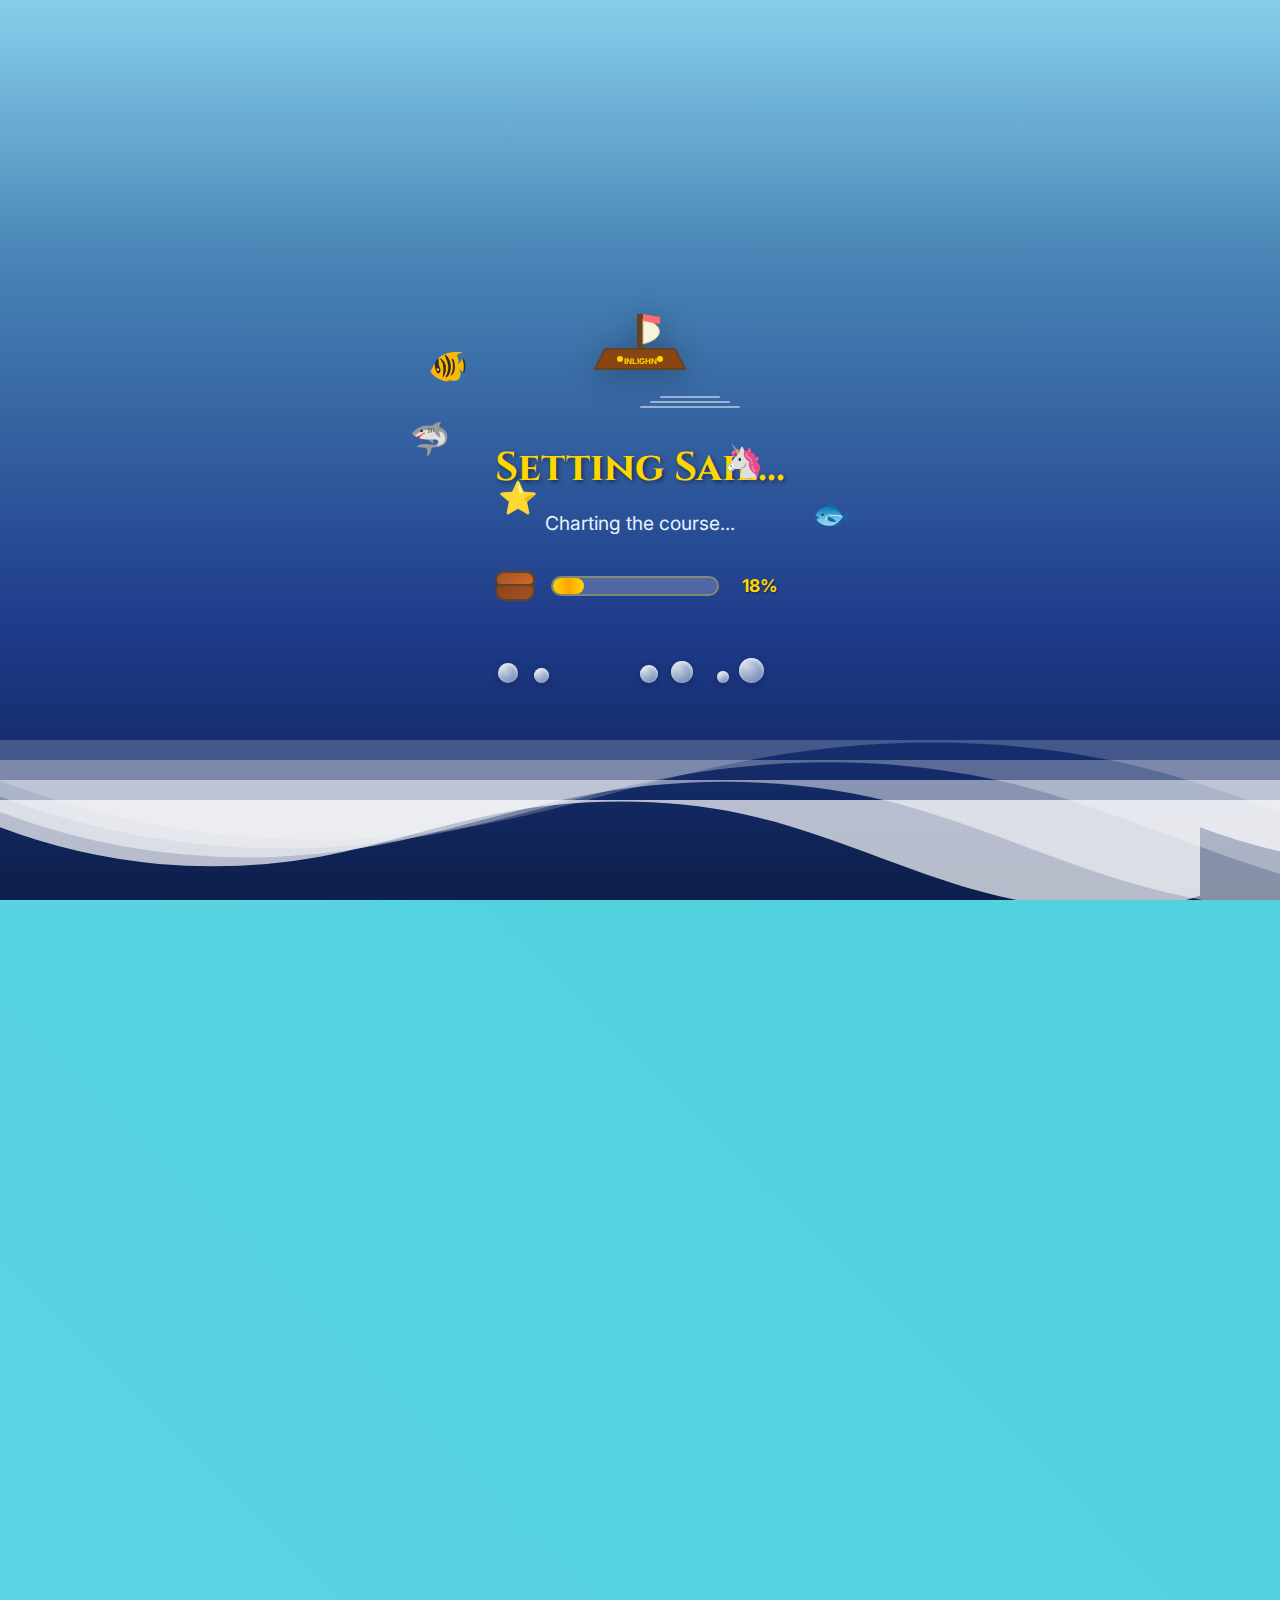
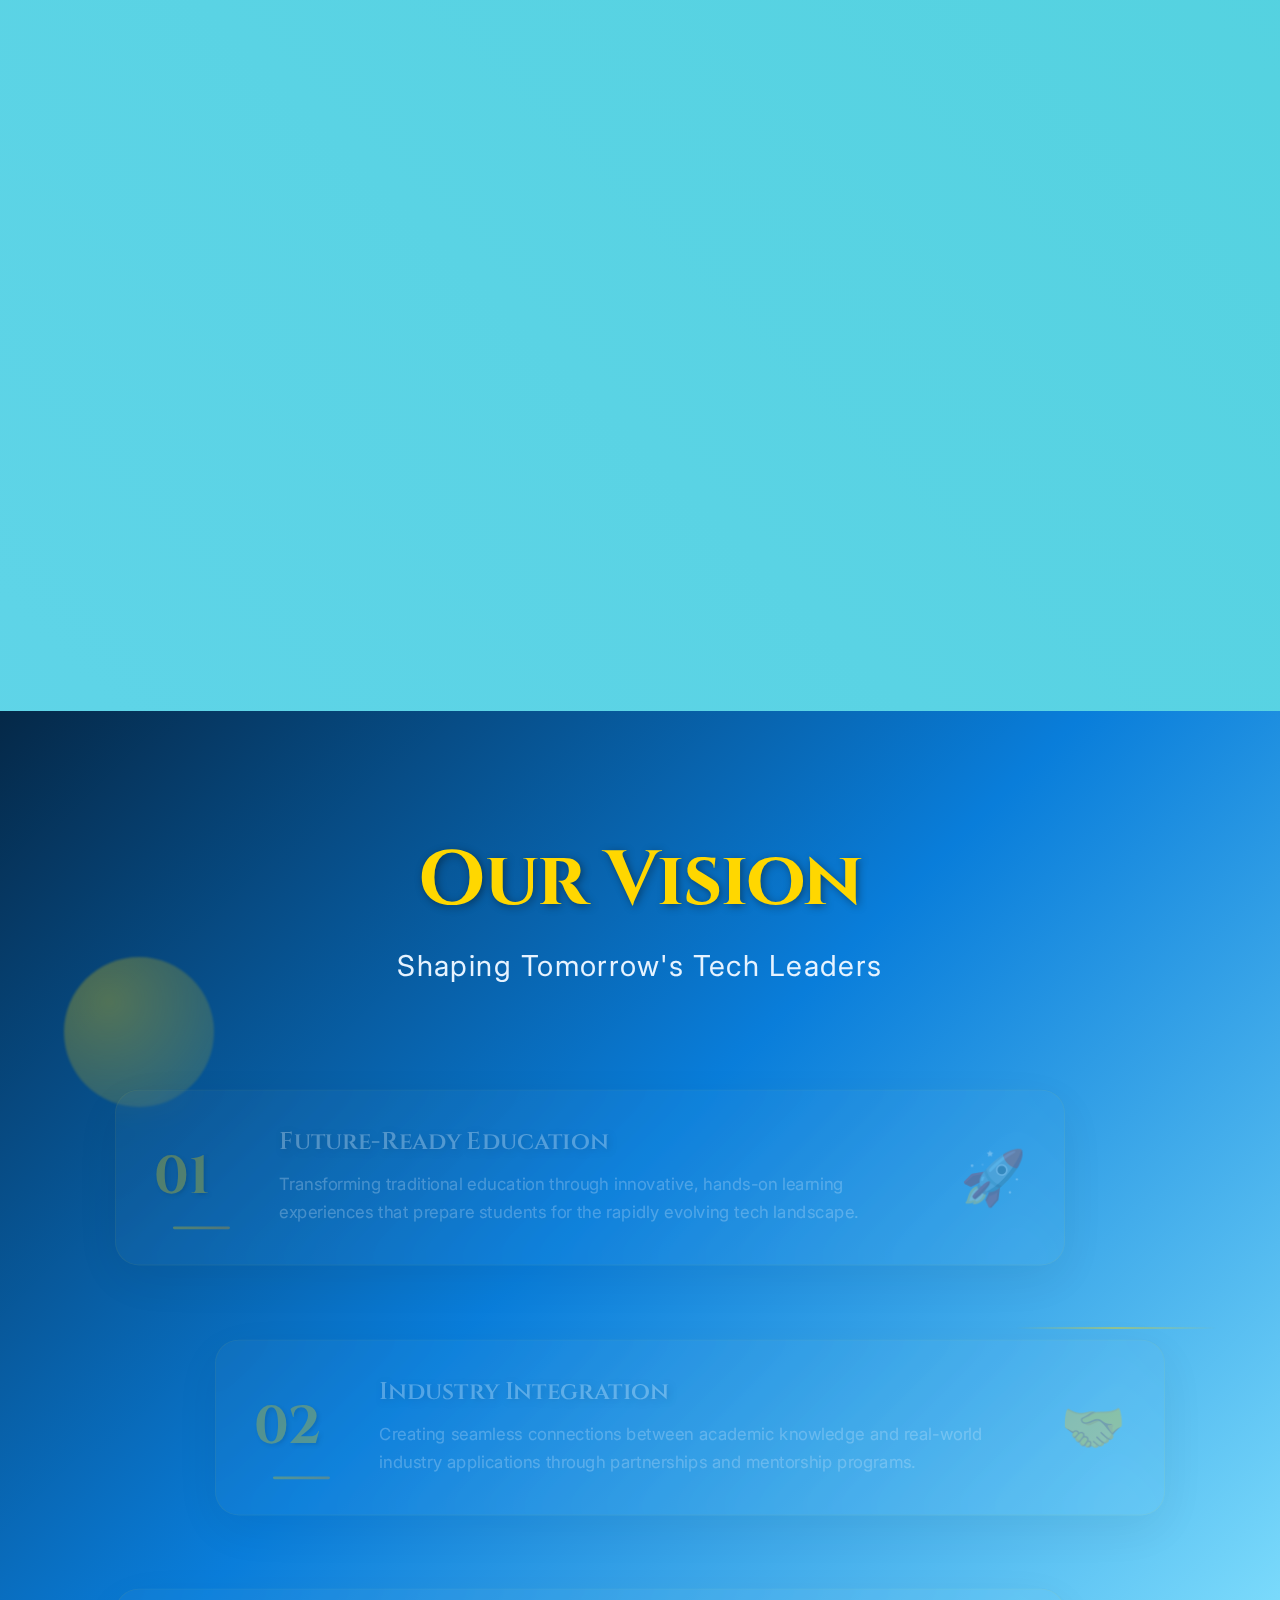
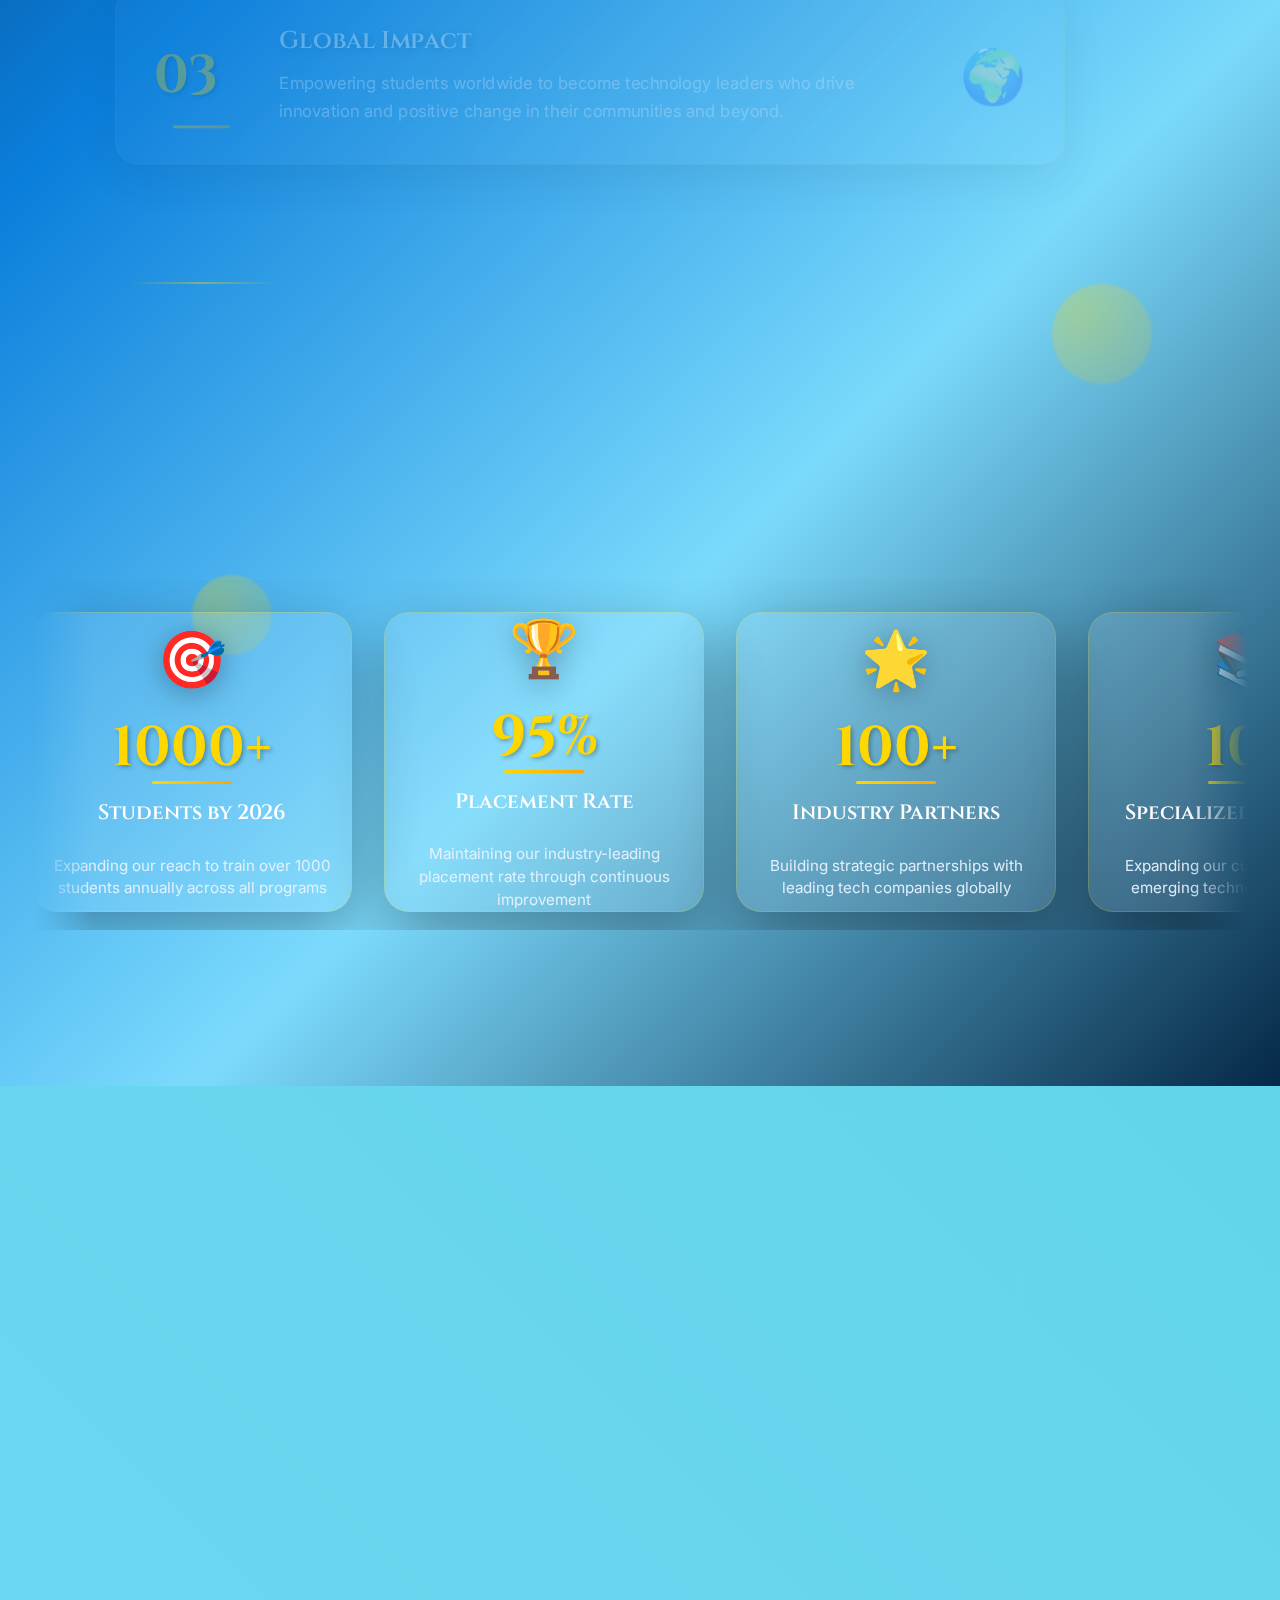
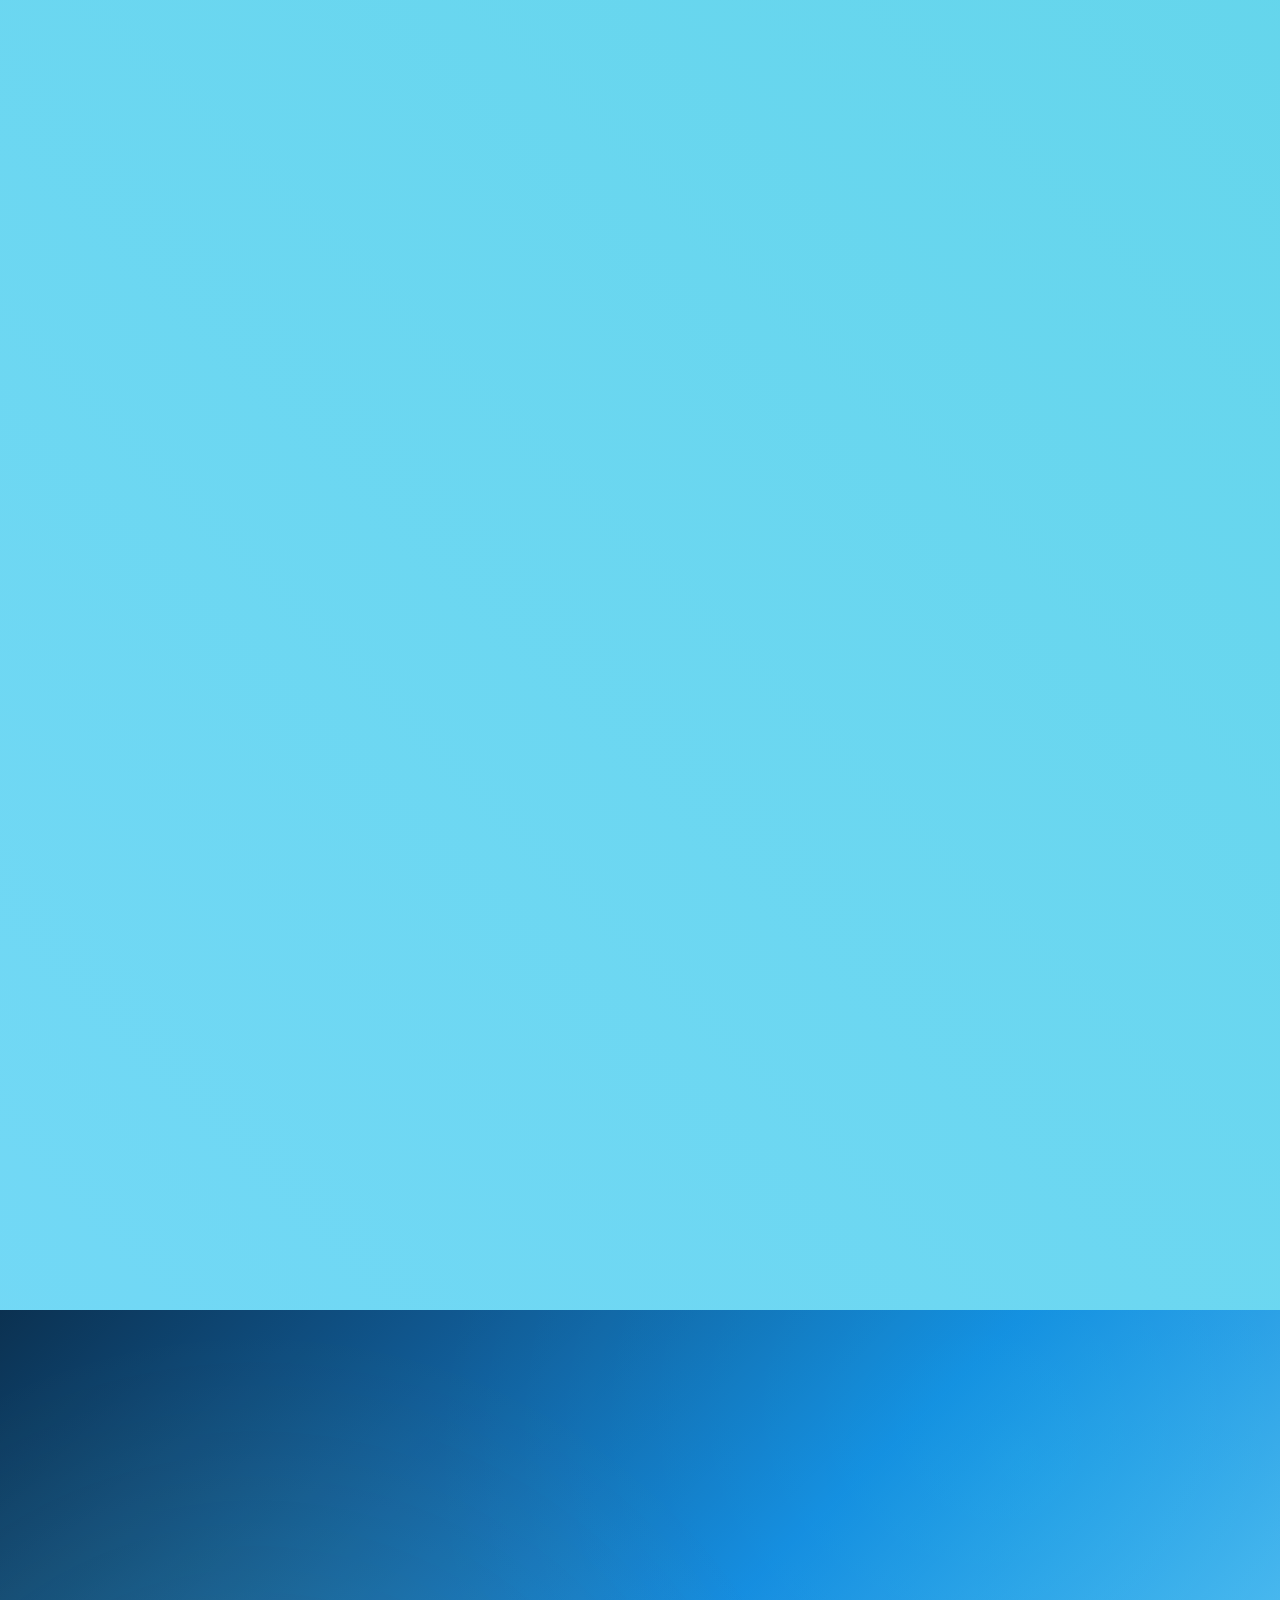
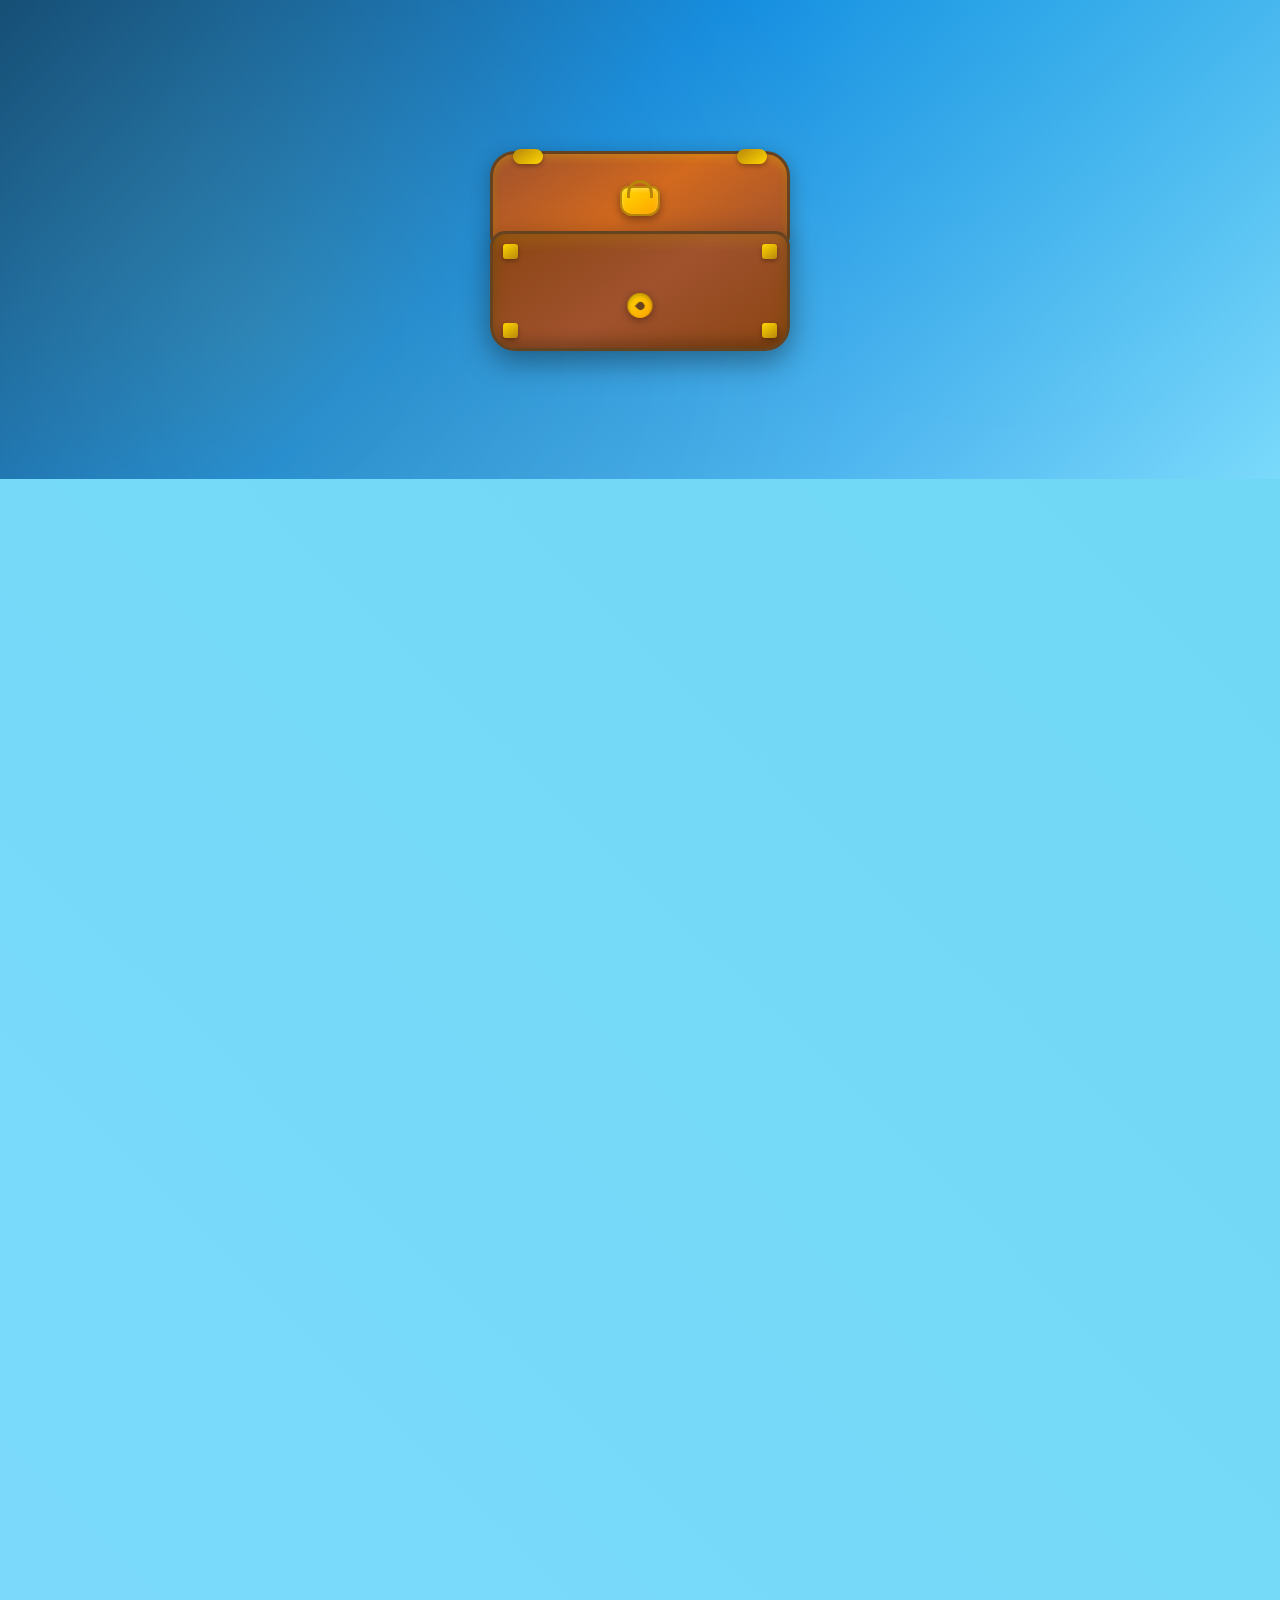
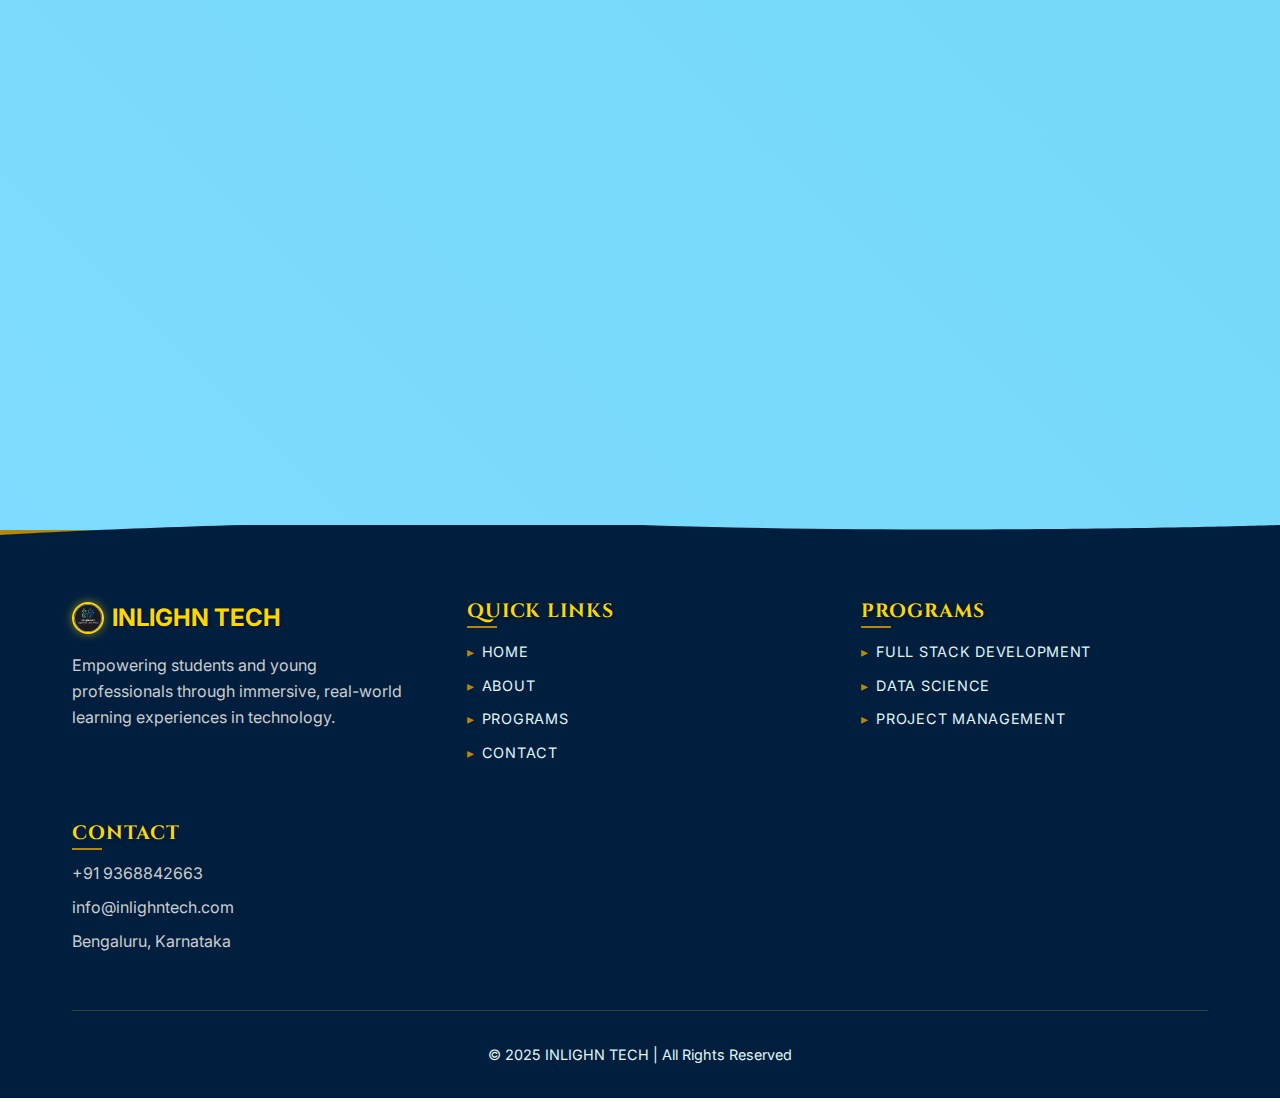
<file: index.html>
<!DOCTYPE html>
<html lang="en">
<head>    <meta charset="UTF-8">
    <meta name="viewport" content="width=device-width, initial-scale=1.0">
    <title>INLIGHN TECH - Empowering Future Tech Leaders</title>
    <link rel="shortcut icon" href="inlighn-tech-logo.png" type="image/png">
    <link href="https://fonts.googleapis.com/css2?family=Inter:wght@300;400;500;600;700&family=Cinzel:wght@400;700&family=IM+Fell+English+SC&display=swap" rel="stylesheet">
    <link rel="stylesheet" href="styles.css">
    <script src="https://cdnjs.cloudflare.com/ajax/libs/gsap/3.11.4/gsap.min.js"></script>
</head>
<body>
    <!-- Ocean Themed Loading Screen -->
    <div id="loadingScreen" class="loading-screen">
        <div class="ocean-loading-bg">
            <!-- Animated waves -->
            <div class="wave wave-1"></div>
            <div class="wave wave-2"></div>
            <div class="wave wave-3"></div>
            <div class="wave wave-4"></div>
            
            <!-- Loading content -->
            <div class="loading-content">
                <!-- Sailing ship animation -->
                <div class="loading-ship">
                    <svg width="120" height="90" viewBox="0 0 120 90" class="ship-svg">
                        <!-- Ship hull -->
                        <path d="M25,50 L95,50 L105,70 L15,70 Z" fill="#8B4513" stroke="#654321" stroke-width="2"/>
                        <!-- Mast -->
                        <rect x="57" y="15" width="6" height="35" fill="#654321"/>
                        <!-- Main sail -->
                        <path d="M63,20 C85,25 85,40 63,45 L63,20 Z" fill="#F5F5DC" stroke="#D2B48C" stroke-width="1"/>
                        <!-- Flag -->
                        <path d="M63,15 L80,18 L80,25 L63,22 Z" fill="#FF6B6B"/>
                        <!-- Ship details -->
                        <circle cx="40" cy="60" r="3" fill="#FFD700"/>
                        <circle cx="80" cy="60" r="3" fill="#FFD700"/>
                        <!-- Company name on ship -->
                        <text x="60" y="65" font-size="8" text-anchor="middle" fill="#FFD700" font-weight="bold">INLIGHN</text>
                    </svg>
                    
                    <!-- Ship wake -->
                    <div class="ship-wake">
                        <div class="wake-line wake-line-1"></div>
                        <div class="wake-line wake-line-2"></div>
                        <div class="wake-line wake-line-3"></div>
                    </div>
                </div>
                
                <!-- Loading text and progress -->
                <div class="loading-text-container">
                    <h2 class="loading-title">Setting Sail...</h2>
                    <div class="loading-subtitle" id="loadingText">Preparing your journey</div>
                    
                    <!-- Treasure chest progress bar -->
                    <div class="treasure-progress">
                        <div class="treasure-chest-mini">
                            <div class="mini-chest-body"></div>
                            <div class="mini-chest-lid"></div>
                        </div>
                        <div class="progress-bar">
                            <div class="progress-fill" id="progressFill"></div>
                            <div class="progress-coins">
                                <div class="progress-coin"></div>
                                <div class="progress-coin"></div>
                                <div class="progress-coin"></div>
                                <div class="progress-coin"></div>
                                <div class="progress-coin"></div>
                            </div>
                        </div>
                        <div class="progress-text">
                            <span id="progressPercent">0%</span>
                        </div>
                    </div>
                </div>
                
                <!-- Floating elements -->
                <div class="loading-bubbles">
                    <div class="loading-bubble"></div>
                    <div class="loading-bubble"></div>
                    <div class="loading-bubble"></div>
                    <div class="loading-bubble"></div>
                    <div class="loading-bubble"></div>
                    <div class="loading-bubble"></div>
                </div>
                
                <!-- Sea creatures -->
                <div class="sea-creatures">
                    <div class="fish fish-1">🐠</div>
                    <div class="fish fish-2">🐟</div>
                    <div class="fish fish-3">🦈</div>
                    <div class="starfish">⭐</div>
                    <div class="seahorse">🦄</div>
                </div>
            </div>
        </div>
    </div>

    <!-- Hidden Pirate Treasures (Easter Eggs) -->
    <div id="pirate-treasures" style="display: none;">
        <div class="treasure" data-id="map" data-value="50"></div>
        <div class="treasure" data-id="compass" data-value="100"></div>
        <div class="treasure" data-id="chest" data-value="500"></div>
        <div class="treasure" data-id="skull" data-value="250"></div>
        <div class="treasure" data-id="coin" data-value="10"></div>
    </div>
    
    <!-- Ocean Elements -->
    <div class="ocean-elements"></div>
    <!-- Navigation -->
    <nav class="nav">
        <div class="nav-container">
            <a href="#home" class="logo">
                <img src="inlighn-tech-logo.png" alt="INLIGHN TECH Logo" class="logo-img">
                INLIGHN TECH
            </a>              <ul class="nav-links">
                <li><a href="index.html" class="nav-link">Home</a></li>
                <li><a href="about/index.html" class="nav-link">About</a></li>
                <li><a href="courses/index.html" class="nav-link">Courses</a></li>
                <li><a href="#vision-goals" class="nav-link">Vision</a></li>
                <li><a href="#programs" class="nav-link">Programs</a></li>
                <li><a href="#process" class="nav-link">Process</a></li>
                <li><a href="contact/index.html" class="nav-link">Contact</a></li>
            </ul>
            
            <a href="contact/index.html" class="nav-cta">Start Now</a>
        </div>
    </nav>    <!-- Hero Section -->
    <section id="home" class="hero">
        <!-- Floating Background Elements -->
        <div class="floating-element"></div>
        <div class="floating-element"></div>
        <div class="floating-element"></div>
        <div class="floating-element"></div>
        
        <div class="hero-content">
            <div style="display: grid; grid-template-columns: 1fr 1fr; gap: 4rem; align-items: center; max-width: 1200px; margin: 0 auto;">
                <!-- Left Side - Text Content -->
                <div class="slide-in-left" style="text-align: left;">
                    <div style="margin-bottom: 2rem;">
                        <span style="display: inline-block; padding: 0.5rem 1rem; background: rgba(0, 102, 255, 0.1); border: 1px solid rgba(0, 102, 255, 0.3); border-radius: 25px; color: #0066ff; font-size: 0.9rem; font-weight: 500; text-transform: uppercase; letter-spacing: 0.05em;">
                            🚀 Empowering Tech Careers
                        </span>
                    </div>
                    
                    <h1 class="hero-title" style="text-align: left; margin-bottom: 2rem;">
                        SIMPLE<br>
                        TECH<br>
                        EDUCATION
                    </h1>
                    
                    <p class="hero-subtitle" style="text-align: left; margin-left: 0; margin-right: 0; max-width: 500px;">
                        Bridging the gap between academic learning and industry needs through 
                        immersive, real-world internship programs in technology.
                    </p>
                    
                    <a href="#programs" class="hero-cta" style="margin-top: 2rem;">
                        Explore Programs
                        <span>→</span>
                    </a>
                </div>
                
                <!-- Right Side - Visual Elements -->
                <div class="slide-in-right" style="position: relative; height: 500px; display: flex; align-items: center; justify-content: center;">                <!-- Main Logo with Flip Animation -->
                    <div class="logo-container" style="position: relative; z-index: 2;">
                        <div class="logo-flip" id="logoFlip">
                            <div class="logo-front float">
                                <img src="inlighn-tech-logo.png" alt="INLIGHN TECH" 
                                     style="width: 200px; height: 200px; border-radius: 50%; box-shadow: 0 20px 40px rgba(0, 0, 0, 0.15);">
                            </div>
                            <div class="logo-back">
                                
                            </div>
                        </div>
                        <div class="pulse-effect"></div>
                    </div>
                    
                    <!-- Floating Tech Cards -->
                    <div class="float" style="position: absolute; top: 10%; left: 5%; background: white; padding: 1rem 1.5rem; border-radius: 15px; box-shadow: 0 10px 30px rgba(0, 0, 0, 0.1); border: 1px solid #e5e5e5; animation-delay: 0.5s;">
                        <div style="display: flex; align-items: center; gap: 0.75rem;">
                            <div style="width: 2rem; height: 2rem; background: #0066ff; border-radius: 8px; display: flex; align-items: center; justify-content: center;">
                                <span style="color: white; font-size: 0.75rem;">💻</span>
                            </div>
                            <span style="font-weight: 600; color: #000; font-size: 0.9rem;">Full Stack</span>
                        </div>
                    </div>
                    
                    <div class="float" style="position: absolute; top: 30%; right: 5%; background: white; padding: 1rem 1.5rem; border-radius: 15px; box-shadow: 0 10px 30px rgba(0, 0, 0, 0.1); border: 1px solid #e5e5e5; animation-delay: 1s;">
                        <div style="display: flex; align-items: center; gap: 0.75rem;">
                            <div style="width: 2rem; height: 2rem; background: #22c55e; border-radius: 8px; display: flex; align-items: center; justify-content: center;">
                                <span style="color: white; font-size: 0.75rem;">📊</span>
                            </div>
                            <span style="font-weight: 600; color: #000; font-size: 0.9rem;">Data Science</span>
                        </div>
                    </div>
                    
                    <div class="float" style="position: absolute; bottom: 15%; left: 15%; background: white; padding: 1rem 1.5rem; border-radius: 15px; box-shadow: 0 10px 30px rgba(0, 0, 0, 0.1); border: 1px solid #e5e5e5; animation-delay: 1.5s;">
                        <div style="display: flex; align-items: center; gap: 0.75rem;">
                            <div style="width: 2rem; height: 2rem; background: #64748b; border-radius: 8px; display: flex; align-items: center; justify-content: center;">
                                <span style="color: white; font-size: 0.75rem;">📋</span>
                            </div>
                            <span style="font-weight: 600; color: #000; font-size: 0.9rem;">Project Mgmt</span>
                        </div>
                    </div>
                    
                    <!-- Statistics floating elements -->
                    <div class="pulse" style="position: absolute; bottom: 10%; right: 15%; background: linear-gradient(135deg, #0066ff, #22c55e); color: white; padding: 1rem; border-radius: 15px; text-align: center; min-width: 80px; animation-delay: 2s;">
                        <div style="font-size: 1.5rem; font-weight: 700;">500+</div>
                        <div style="font-size: 0.7rem; opacity: 0.9;">Students</div>
                    </div>
                    
                    <div class="pulse" style="position: absolute; top: 50%; left: 0%; background: linear-gradient(135deg, #22c55e, #0066ff); color: white; padding: 1rem; border-radius: 15px; text-align: center; min-width: 70px; animation-delay: 2.5s;">
                        <div style="font-size: 1.25rem; font-weight: 700;">95%</div>
                        <div style="font-size: 0.7rem; opacity: 0.9;">Success</div>
                    </div>
                </div>
            </div>
        </div>
    </section>

    <!-- Stats Section -->
    <section class="section">
        <div class="container">
            <div class="stats fade-in">
                <div class="stat">
                    <span class="stat-number counter" data-count="500">0</span>
                    <span class="stat-label">Students Trained</span>
                </div>
                <div class="stat">
                    <span class="stat-number counter" data-count="95">0</span>
                    <span class="stat-label">Success Rate</span>
                </div>
                <div class="stat">
                    <span class="stat-number counter" data-count="50">0</span>
                    <span class="stat-label">Industry Partners</span>
                </div>
                <div class="stat">
                    <span class="stat-number counter" data-count="3">0</span>
                    <span class="stat-label">Core Programs</span>
                </div>
            </div>
        </div>
    </section>

    <!-- About Section -->
    <section id="about" class="section">
        <div class="container">
            <h2 class="section-title fade-in">
                EMPOWERING FUTURE<br>
                TECH LEADERS
            </h2>
            <p class="subtitle fade-in">
                At INLIGHN TECH, we believe that the future of education lies in bridging 
                the gap between academic learning and industry needs.
            </p>
            
            <div class="grid grid-2">
                <div class="card fade-in">
                    <div class="card-number">01</div>
                    <h3 class="card-title">Our Mission</h3>
                    <p class="card-description">
                        To empower students and young professionals by providing immersive, 
                        real-world learning experiences through tailored internship programs.
                    </p>
                </div>
                
                <div class="card fade-in">
                    <div class="card-number">02</div>
                    <h3 class="card-title">Our Vision</h3>
                    <p class="card-description">
                        To bridge the gap between academic learning and industry needs, 
                        creating a future where education directly translates to career success.
                    </p>
                </div>
            </div>        </div>
    </section>

    <!-- Vision & Goals Scroll Animation Section -->
    <section id="vision-goals" class="vision-goals-section">
        <div class="vision-container">
            <!-- Vision Content -->
            <div class="vision-content">
                <div class="vision-header">
                    <h2 class="vision-title">Our Vision</h2>
                    <div class="vision-subtitle">Shaping Tomorrow's Tech Leaders</div>
                </div>
                
                <div class="vision-items">
                    <div class="vision-item" data-scroll="vision-1">
                        <div class="vision-number">01</div>
                        <div class="vision-text">
                            <h3>Future-Ready Education</h3>
                            <p>Transforming traditional education through innovative, hands-on learning experiences that prepare students for the rapidly evolving tech landscape.</p>
                        </div>
                        <div class="vision-icon">🚀</div>
                    </div>
                    
                    <div class="vision-item" data-scroll="vision-2">
                        <div class="vision-number">02</div>
                        <div class="vision-text">
                            <h3>Industry Integration</h3>
                            <p>Creating seamless connections between academic knowledge and real-world industry applications through partnerships and mentorship programs.</p>
                        </div>
                        <div class="vision-icon">🤝</div>
                    </div>
                    
                    <div class="vision-item" data-scroll="vision-3">
                        <div class="vision-number">03</div>
                        <div class="vision-text">
                            <h3>Global Impact</h3>
                            <p>Empowering students worldwide to become technology leaders who drive innovation and positive change in their communities and beyond.</p>
                        </div>
                        <div class="vision-icon">🌍</div>
                    </div>
                </div>
            </div>
            
            <!-- Goals Content -->
            <div class="goals-content">
                <div class="goals-header">
                    <h2 class="goals-title">Our Goals</h2>
                    <div class="goals-subtitle">Measurable Impact & Excellence</div>
                </div>
                  <div class="goals-wrapper">
                    <div class="goals-grid" id="goals-track">
                        <div class="goal-card">
                            <div class="goal-icon">🎯</div>
                            <div class="goal-number">1000+</div>
                            <div class="goal-label">Students by 2026</div>
                            <div class="goal-description">Expanding our reach to train over 1000 students annually across all programs</div>
                        </div>
                        
                        <div class="goal-card">
                            <div class="goal-icon">🏆</div>
                            <div class="goal-number">95%</div>
                            <div class="goal-label">Placement Rate</div>
                            <div class="goal-description">Maintaining our industry-leading placement rate through continuous improvement</div>
                        </div>
                        
                        <div class="goal-card">
                            <div class="goal-icon">🌟</div>
                            <div class="goal-number">100+</div>
                            <div class="goal-label">Industry Partners</div>
                            <div class="goal-description">Building strategic partnerships with leading tech companies globally</div>
                        </div>
                        
                        <div class="goal-card">
                            <div class="goal-icon">📚</div>
                            <div class="goal-number">10+</div>
                            <div class="goal-label">Specialized Programs</div>
                            <div class="goal-description">Expanding our curriculum to cover emerging technologies and skills</div>
                        </div>
                        
                        <div class="goal-card">
                            <div class="goal-icon">🚀</div>
                            <div class="goal-number">50+</div>
                            <div class="goal-label">Expert Mentors</div>
                            <div class="goal-description">Access to experienced professionals from leading tech companies</div>
                        </div>
                        
                        <div class="goal-card">
                            <div class="goal-icon">💡</div>
                            <div class="goal-number">5+</div>
                            <div class="goal-label">Innovation Labs</div>
                            <div class="goal-description">State-of-the-art facilities for hands-on learning and experimentation</div>
                        </div>
                    </div>
                </div>
            </div>
            
            <!-- Floating Elements -->
            <div class="vision-floating-elements">
                <div class="floating-orb orb-1"></div>
                <div class="floating-orb orb-2"></div>
                <div class="floating-orb orb-3"></div>
                <div class="floating-line line-1"></div>
                <div class="floating-line line-2"></div>
            </div>
        </div>
    </section>

    <!-- Programs Section -->
    <section id="programs" class="section">
        <div class="container">
            <h2 class="section-title fade-in">
                OUR PROGRAMS
            </h2>
            <p class="subtitle fade-in">
                Comprehensive internship programs designed to make you industry-ready 
                with practical skills and real-world experience.
            </p>
            
            <div class="grid grid-3">
                <!-- Full Stack Development -->
                <div class="card fade-in">
                    <div class="card-number">01</div>
                    <h3 class="card-title">Full Stack Development</h3>
                    <p class="card-description">
                        Master both frontend and backend development with hands-on experience 
                        in modern technologies.
                    </p>
                    <ul class="card-list">
                        <li>React & JavaScript</li>
                        <li>Node.js & Express</li>
                        <li>MongoDB & MySQL</li>
                        <li>API Development</li>
                    </ul>
                    <a href="#contact" class="btn">Learn More</a>
                </div>
                
                <!-- Data Science -->
                <div class="card fade-in">
                    <div class="card-number">02</div>
                    <h3 class="card-title">Data Science</h3>
                    <p class="card-description">
                        Dive deep into data analytics, machine learning, and AI models 
                        with real-world datasets.
                    </p>
                    <ul class="card-list">
                        <li>Python & R</li>
                        <li>Machine Learning</li>
                        <li>Power BI & Tableau</li>
                        <li>Data Visualization</li>
                    </ul>
                    <a href="#contact" class="btn">Learn More</a>
                </div>
                
                <!-- Project Management -->
                <div class="card fade-in">
                    <div class="card-number">03</div>
                    <h3 class="card-title">Project Management</h3>
                    <p class="card-description">
                        Learn strategic planning, team leadership, and business analysis 
                        with hands-on experience.
                    </p>
                    <ul class="card-list">
                        <li>Agile & Scrum</li>
                        <li>Business Analysis</li>
                        <li>Strategic Planning</li>
                        <li>Team Leadership</li>
                    </ul>
                    <a href="#contact" class="btn">Learn More</a>
                </div>
            </div>
        </div>
    </section>

    <!-- Process Section -->
    <section id="process" class="section">
        <div class="container">
            <h2 class="section-title fade-in">
                OUR PROCESS
            </h2>
            <p class="subtitle fade-in">
                Four simple steps to transform your career in technology.
            </p>
            
            <div class="fade-in">
                <div class="process-item">
                    <div class="process-number">01</div>
                    <div class="process-content">
                        <h3>Define</h3>
                        <p>We assess your current skills, career goals, and learning preferences to create a personalized learning path.</p>
                    </div>
                </div>
                
                <div class="process-item">
                    <div class="process-number">02</div>
                    <div class="process-content">
                        <h3>Learn</h3>
                        <p>Engage in hands-on projects, real-world scenarios, and collaborative learning with industry mentors.</p>
                    </div>
                </div>
                
                <div class="process-item">
                    <div class="process-number">03</div>
                    <div class="process-content">
                        <h3>Build</h3>
                        <p>Create portfolio projects that demonstrate your skills and showcase your expertise to potential employers.</p>
                    </div>
                </div>
                
                <div class="process-item">
                    <div class="process-number">04</div>
                    <div class="process-content">
                        <h3>Launch</h3>
                        <p>Get certified, receive career guidance, and launch your new career with confidence and industry connections.</p>
                    </div>
                </div>
            </div>
        </div>
    </section>

    <!-- Interactive Treasure Chest Customer Section -->
    <section id="customers" class="section treasure-section">
        <div class="container">
            <h2 class="section-title fade-in">
                OUR TREASURE TROVE<br>
                OF SUCCESS STORIES
            </h2>
            <p class="subtitle fade-in">
                Discover the journey of our amazing students who found their treasure through INLIGHN TECH programs.
                Click the treasure chest to reveal their stories!
            </p>
            
            <div class="treasure-chest-container">
                <div class="treasure-chest" id="treasureChest">
                    <div class="chest-lid">
                        <div class="chest-lock"></div>
                        <div class="chest-hinge-left"></div>
                        <div class="chest-hinge-right"></div>
                    </div>
                    <div class="chest-body">
                        <div class="chest-keyhole"></div>
                        <div class="chest-corner chest-corner-tl"></div>
                        <div class="chest-corner chest-corner-tr"></div>
                        <div class="chest-corner chest-corner-bl"></div>
                        <div class="chest-corner chest-corner-br"></div>
                    </div>
                    
                    <!-- Customer Coins -->
                    <div class="customer-coins">
                        <div class="coin" data-customer="rahul">
                            <div class="coin-face coin-front">R</div>
                            <div class="coin-face coin-back">💼</div>
                        </div>
                        <div class="coin" data-customer="priya">
                            <div class="coin-face coin-front">P</div>
                            <div class="coin-face coin-back">📊</div>
                        </div>
                        <div class="coin" data-customer="amit">
                            <div class="coin-face coin-front">A</div>
                            <div class="coin-face coin-back">💻</div>
                        </div>
                        <div class="coin" data-customer="sneha">
                            <div class="coin-face coin-front">S</div>
                            <div class="coin-face coin-back">🚀</div>
                        </div>
                        <div class="coin" data-customer="vikram">
                            <div class="coin-face coin-front">V</div>
                            <div class="coin-face coin-back">⚡</div>
                        </div>
                        <div class="coin" data-customer="kavya">
                            <div class="coin-face coin-front">K</div>
                            <div class="coin-face coin-back">🎯</div>
                        </div>
                    </div>
                    
                    <!-- Sparkle Effects -->
                    <div class="sparkles">
                        <div class="sparkle"></div>
                        <div class="sparkle"></div>
                        <div class="sparkle"></div>
                        <div class="sparkle"></div>
                        <div class="sparkle"></div>
                    </div>
                </div>
                
                <!-- Customer Info Card -->
                <div class="customer-info-card" id="customerInfo">
                    <div class="info-content">
                        <h3 class="customer-name"></h3>
                        <p class="customer-role"></p>
                        <p class="customer-story"></p>
                        <div class="customer-skills">
                            <h4>Skills Gained:</h4>
                            <div class="skills-list"></div>
                        </div>
                        <div class="customer-achievement">
                            <h4>Achievement:</h4>
                            <p class="achievement-text"></p>
                        </div>
                    </div>
                    <div class="info-close">&times;</div>
                </div>
            </div>
        </div>
    </section>

    <!-- Testimonials Section -->
    <section class="section">
        <div class="container">
            <h2 class="section-title fade-in">
                SUCCESS STORIES
            </h2>
            
            <div class="grid grid-3">
                <div class="card fade-in">
                    <p class="card-description">
                        "During my Data Analytics internship at INLIGHN TECH, I learned SQL, Power BI, 
                        Tableau, and Data Cleaning. The program focused on real-world business intelligence projects."
                    </p>
                    <div style="margin-top: 2rem; padding-top: 2rem; border-top: 1px solid #e5e5e5;">
                        <h4 style="font-weight: 700;">Mirunalini R</h4>
                        <p style="color: #666; font-size: 0.9rem; margin-top: 0.5rem;">Data Analyst Intern</p>
                    </div>
                </div>
                
                <div class="card fade-in">
                    <p class="card-description">
                        "At INLIGHN TECH, I completed my Full-Stack Development internship, working on React, 
                        Node.js, MongoDB, and API development. I built web applications from scratch."
                    </p>
                    <div style="margin-top: 2rem; padding-top: 2rem; border-top: 1px solid #e5e5e5;">
                        <h4 style="font-weight: 700;">Hariharan Rajendaran</h4>
                        <p style="color: #666; font-size: 0.9rem; margin-top: 0.5rem;">Full-Stack Developer Intern</p>
                    </div>
                </div>
                
                <div class="card fade-in">
                    <p class="card-description">
                        "I interned in Business Analysis at INLIGHN TECH, where I gained hands-on experience 
                        in Market Research, Business Intelligence, and Financial Analysis."
                    </p>
                    <div style="margin-top: 2rem; padding-top: 2rem; border-top: 1px solid #e5e5e5;">
                        <h4 style="font-weight: 700;">Vignesh</h4>
                        <p style="color: #666; font-size: 0.9rem; margin-top: 0.5rem;">Business Analyst Intern</p>
                    </div>
                </div>
            </div>
        </div>
    </section>

    <!-- Contact Section -->
    <section id="contact" class="section">
        <div class="container">
            <h2 class="section-title fade-in">
                GET IN TOUCH
            </h2>
            <p class="subtitle fade-in">
                Ready to start your journey? Let's talk about how we can help you achieve your goals.
            </p>
            
            <div class="grid grid-2">
                <div class="fade-in">
                    <div class="card">
                        <h3 class="card-title">Contact Information</h3>
                        
                        <div style="margin-bottom: 2rem;">
                            <h4 style="font-weight: 600; margin-bottom: 0.5rem;">Office Location</h4>
                            <p class="card-description">
                                Office No: VO-301, WeWork Prestige Central<br>
                                Ground Floor, 36, Infantry Rd, Tasker Town<br>
                                Shivaji Nagar, Bengaluru, Karnataka 560001
                            </p>
                        </div>
                        
                        <div style="margin-bottom: 2rem;">
                            <h4 style="font-weight: 600; margin-bottom: 0.5rem;">Phone</h4>
                            <p class="card-description">+91 9368842663</p>
                        </div>
                        
                        <div>
                            <h4 style="font-weight: 600; margin-bottom: 0.5rem;">Email</h4>
                            <p class="card-description">info@inlighntech.com</p>
                        </div>
                    </div>
                </div>
                
                <div class="fade-in">
                    <form class="card">
                        <div style="margin-bottom: 1.5rem;">
                            <input type="text" placeholder="Your Name" required 
                                   style="width: 100%; padding: 1rem; border: 1px solid #e5e5e5; border-radius: 10px; font-size: 1rem;">
                        </div>
                        
                        <div style="margin-bottom: 1.5rem;">
                            <input type="email" placeholder="Your Email" required 
                                   style="width: 100%; padding: 1rem; border: 1px solid #e5e5e5; border-radius: 10px; font-size: 1rem;">
                        </div>
                        
                        <div style="margin-bottom: 1.5rem;">
                            <select style="width: 100%; padding: 1rem; border: 1px solid #e5e5e5; border-radius: 10px; font-size: 1rem;">
                                <option>Select Program</option>
                                <option>Full Stack Development</option>
                                <option>Data Science</option>
                                <option>Project Management</option>
                            </select>
                        </div>
                        
                        <div style="margin-bottom: 2rem;">
                            <textarea placeholder="Your Message" rows="4" 
                                      style="width: 100%; padding: 1rem; border: 1px solid #e5e5e5; border-radius: 10px; font-size: 1rem; resize: vertical;"></textarea>
                        </div>
                        
                        <button type="submit" class="btn" style="width: 100%;">
                            Send Message
                        </button>
                    </form>
                </div>
            </div>
        </div>
    </section>

    <!-- Footer -->
    <footer class="footer">
        <div class="container">
            <div class="footer-content">
                <div class="footer-section">                    <a href="#home" class="logo footer-logo">
                        <img src="inlighn-tech-logo.png" alt="INLIGHN TECH Logo" class="logo-img">
                        INLIGHN TECH
                    </a>
                    <p style="color: #cccccc; margin-top: 1rem;">
                        Empowering students and young professionals through immersive, 
                        real-world learning experiences in technology.
                    </p>
                </div>
                
                <div class="footer-section">
                    <h3>Quick Links</h3>
                    <ul class="footer-links">
                        <li><a href="#home">Home</a></li>
                        <li><a href="#about">About</a></li>
                        <li><a href="#programs">Programs</a></li>
                        <li><a href="#contact">Contact</a></li>
                    </ul>
                </div>
                
                <div class="footer-section">
                    <h3>Programs</h3>
                    <ul class="footer-links">
                        <li><a href="#programs">Full Stack Development</a></li>
                        <li><a href="#programs">Data Science</a></li>
                        <li><a href="#programs">Project Management</a></li>
                    </ul>
                </div>
                
                <div class="footer-section">
                    <h3>Contact</h3>
                    <ul class="footer-links">
                        <li style="color: #cccccc;">+91 9368842663</li>
                        <li style="color: #cccccc;">info@inlighntech.com</li>
                        <li style="color: #cccccc;">Bengaluru, Karnataka</li>
                    </ul>
                </div>
            </div>
            
            <div class="footer-bottom">
                <p>© 2025 INLIGHN TECH | All Rights Reserved</p>
            </div>
        </div>
    </footer>

    <!-- Simple Transition Screen (Returning Visits) -->
    <div id="transitionScreen" class="transition-screen" style="display: none;">
        <div class="transition-content">
            <div class="transition-logo">
                <img src="inlighn-tech-logo.png" alt="INLIGHN TECH" class="transition-logo-img">
                <h2 class="transition-title">INLIGHN TECH</h2>
            </div>
            <div class="transition-text">Welcome Back</div>
        </div>
    </div>

    <script src="script.js"></script>
</body>
</html>
</file>
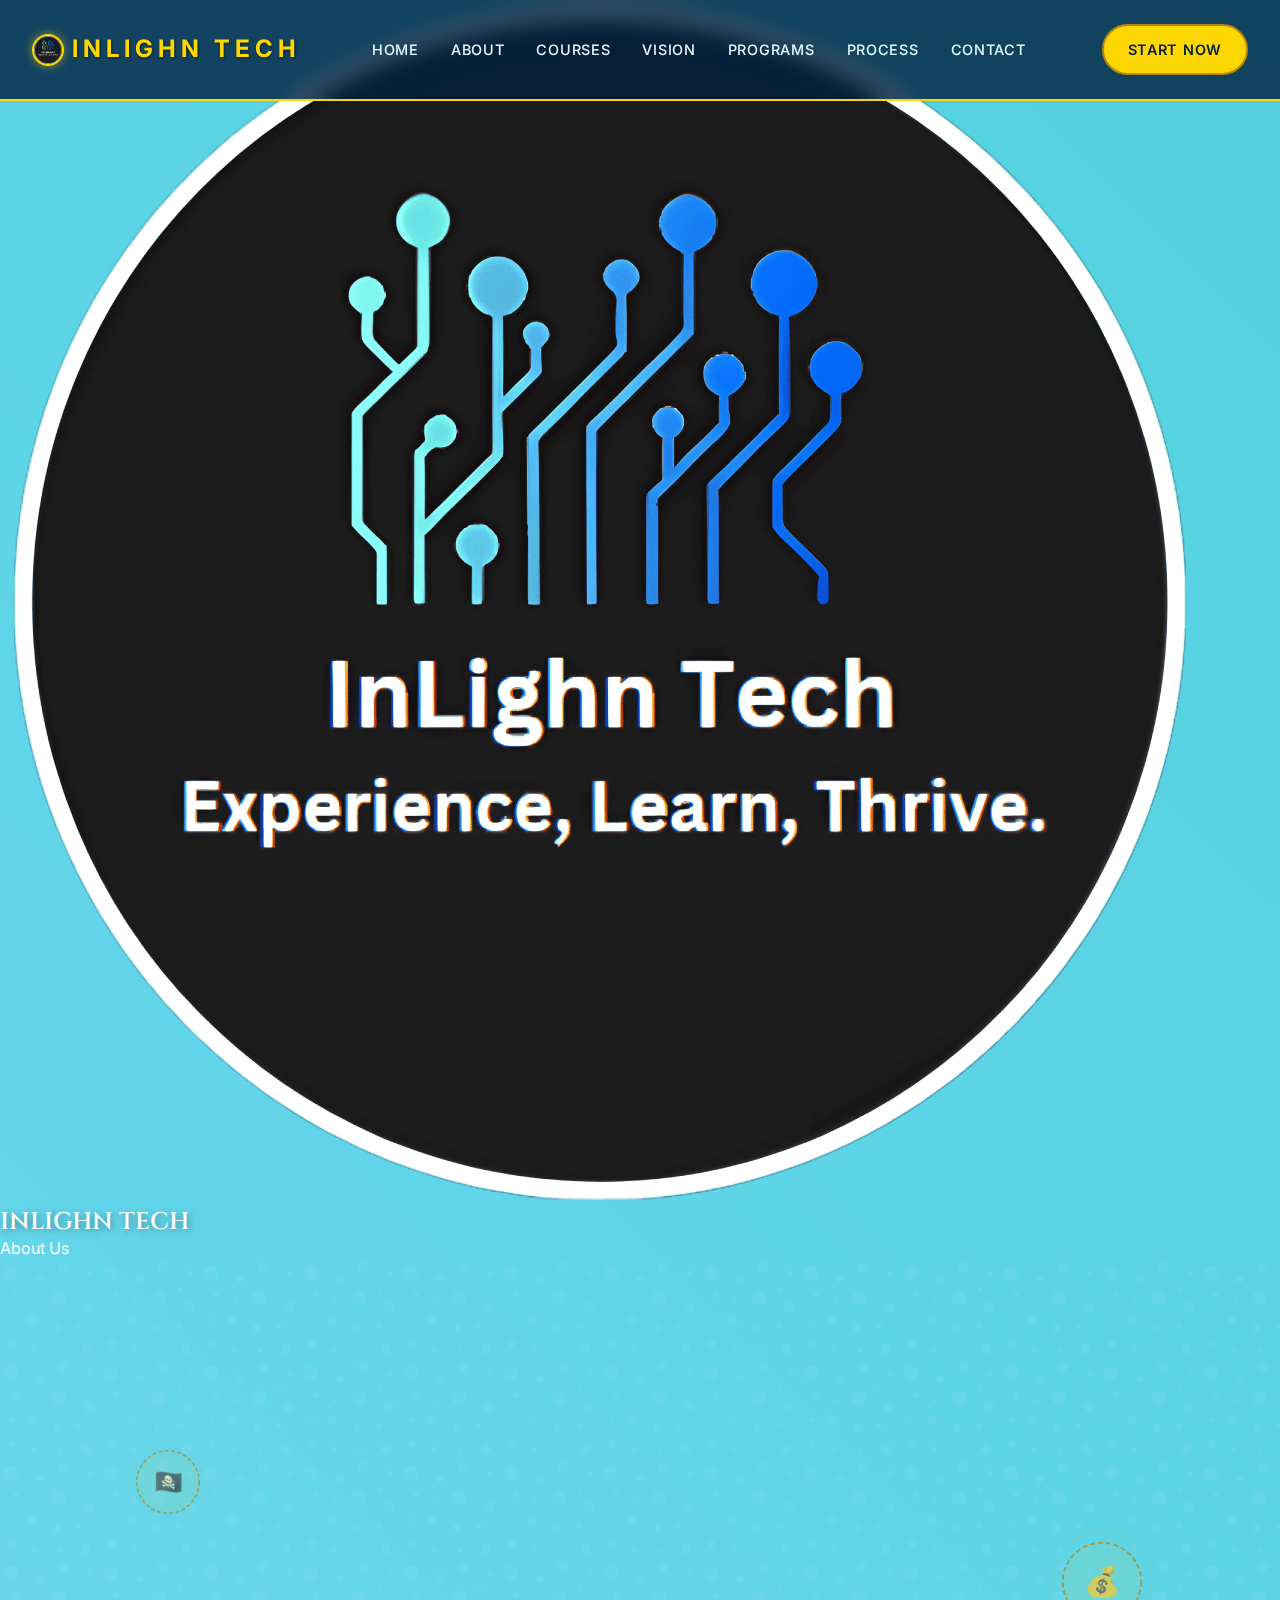
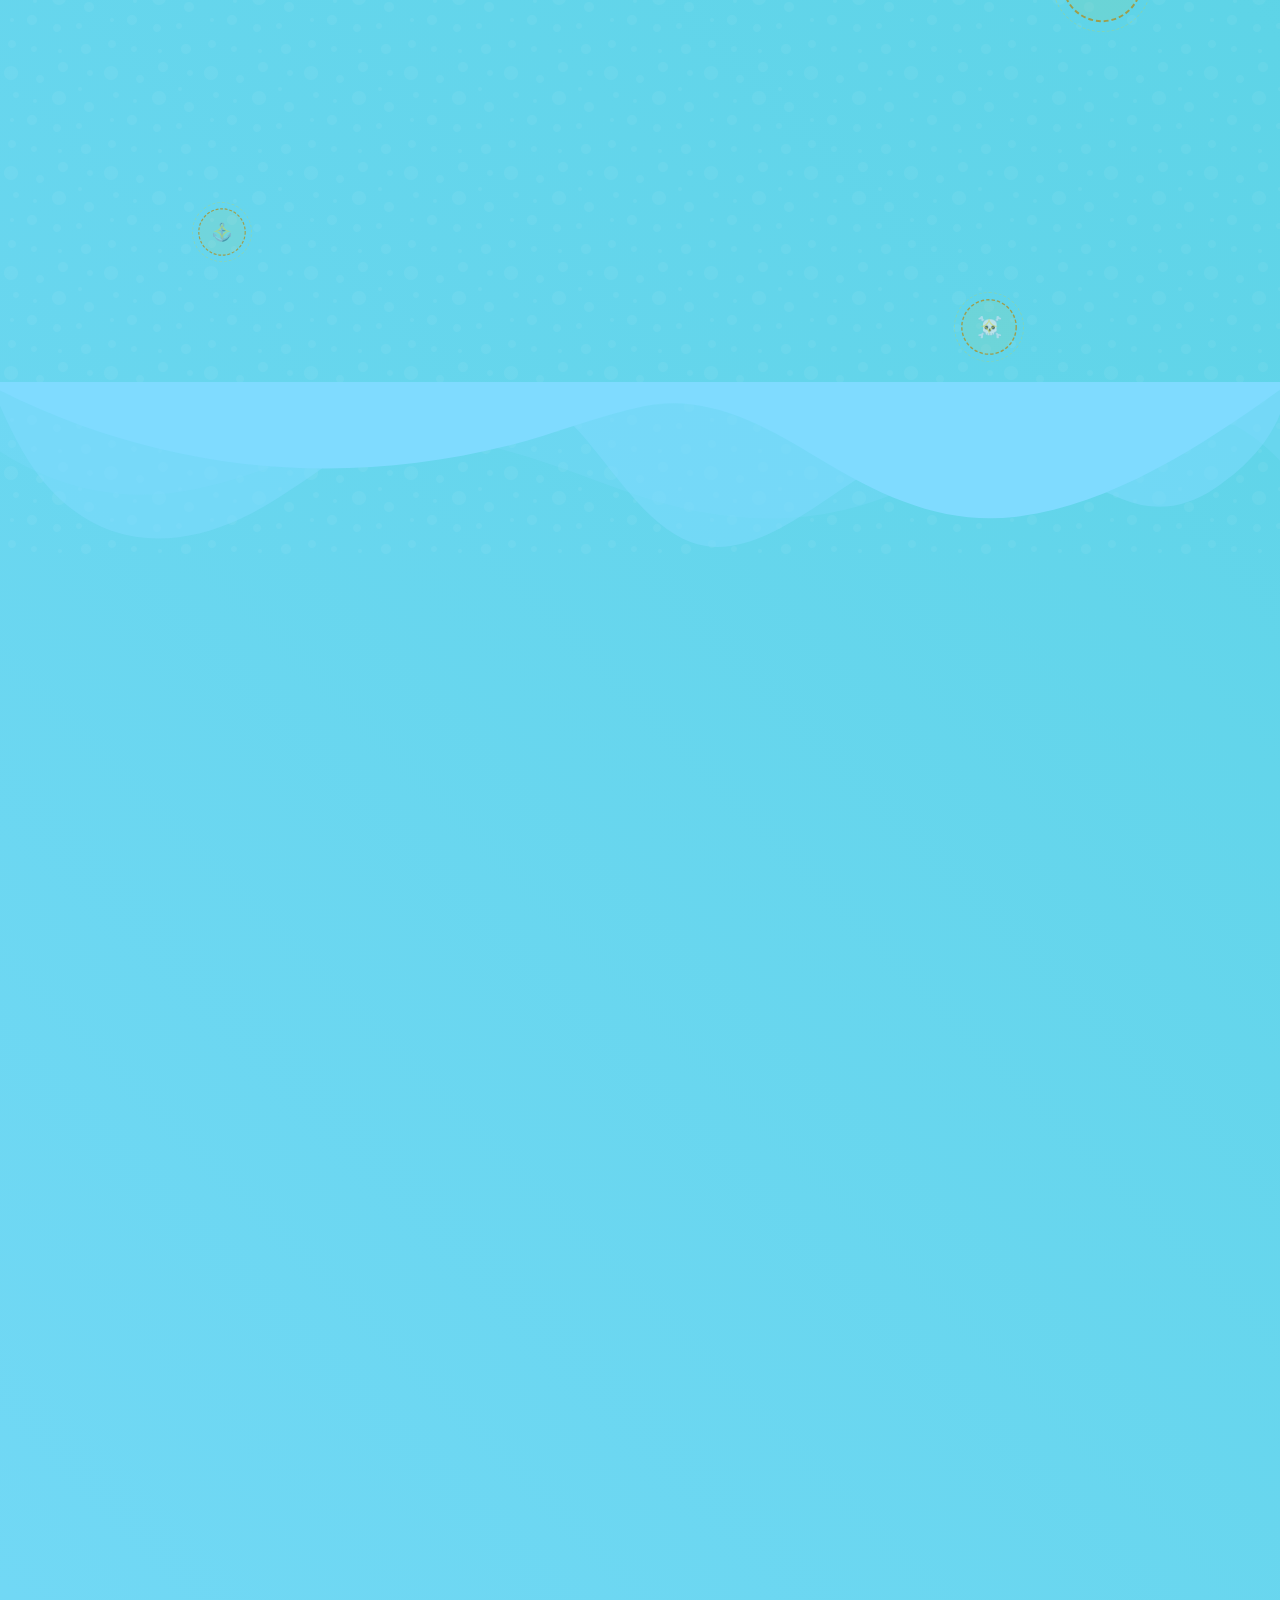
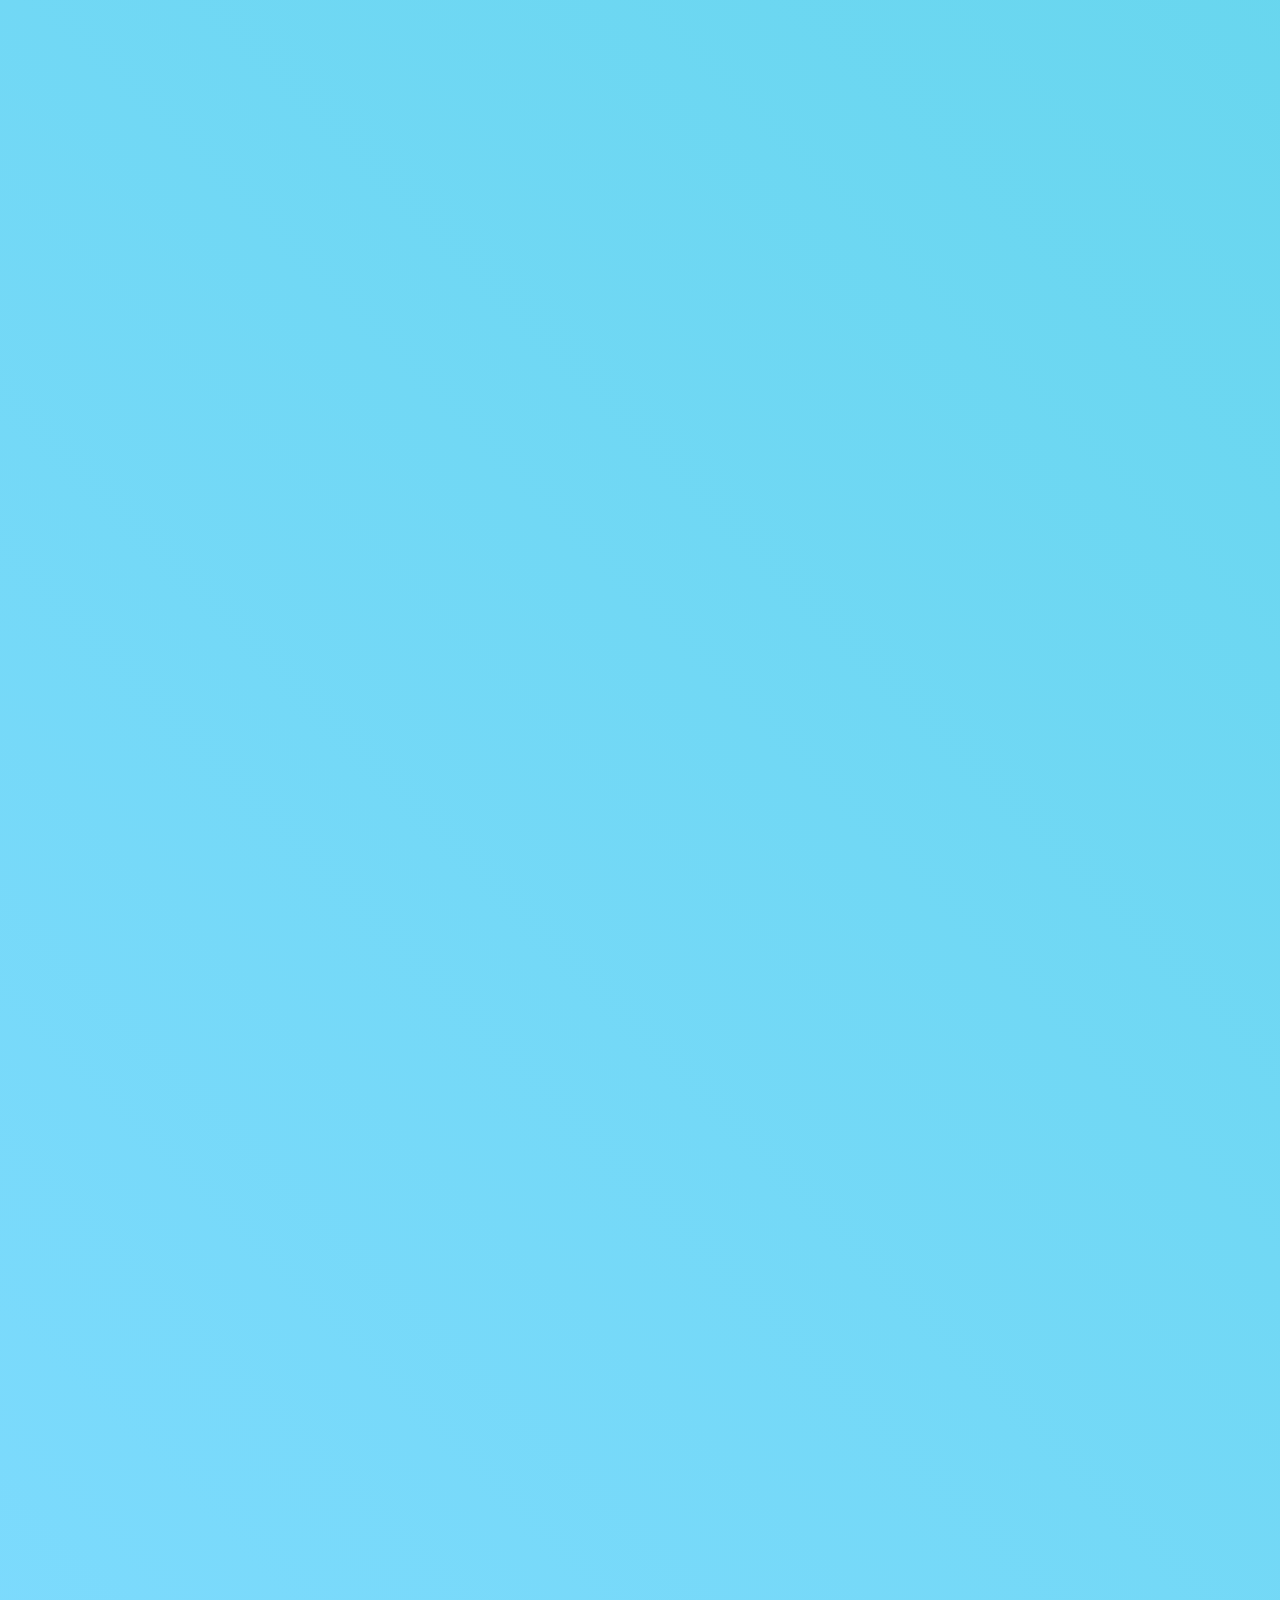
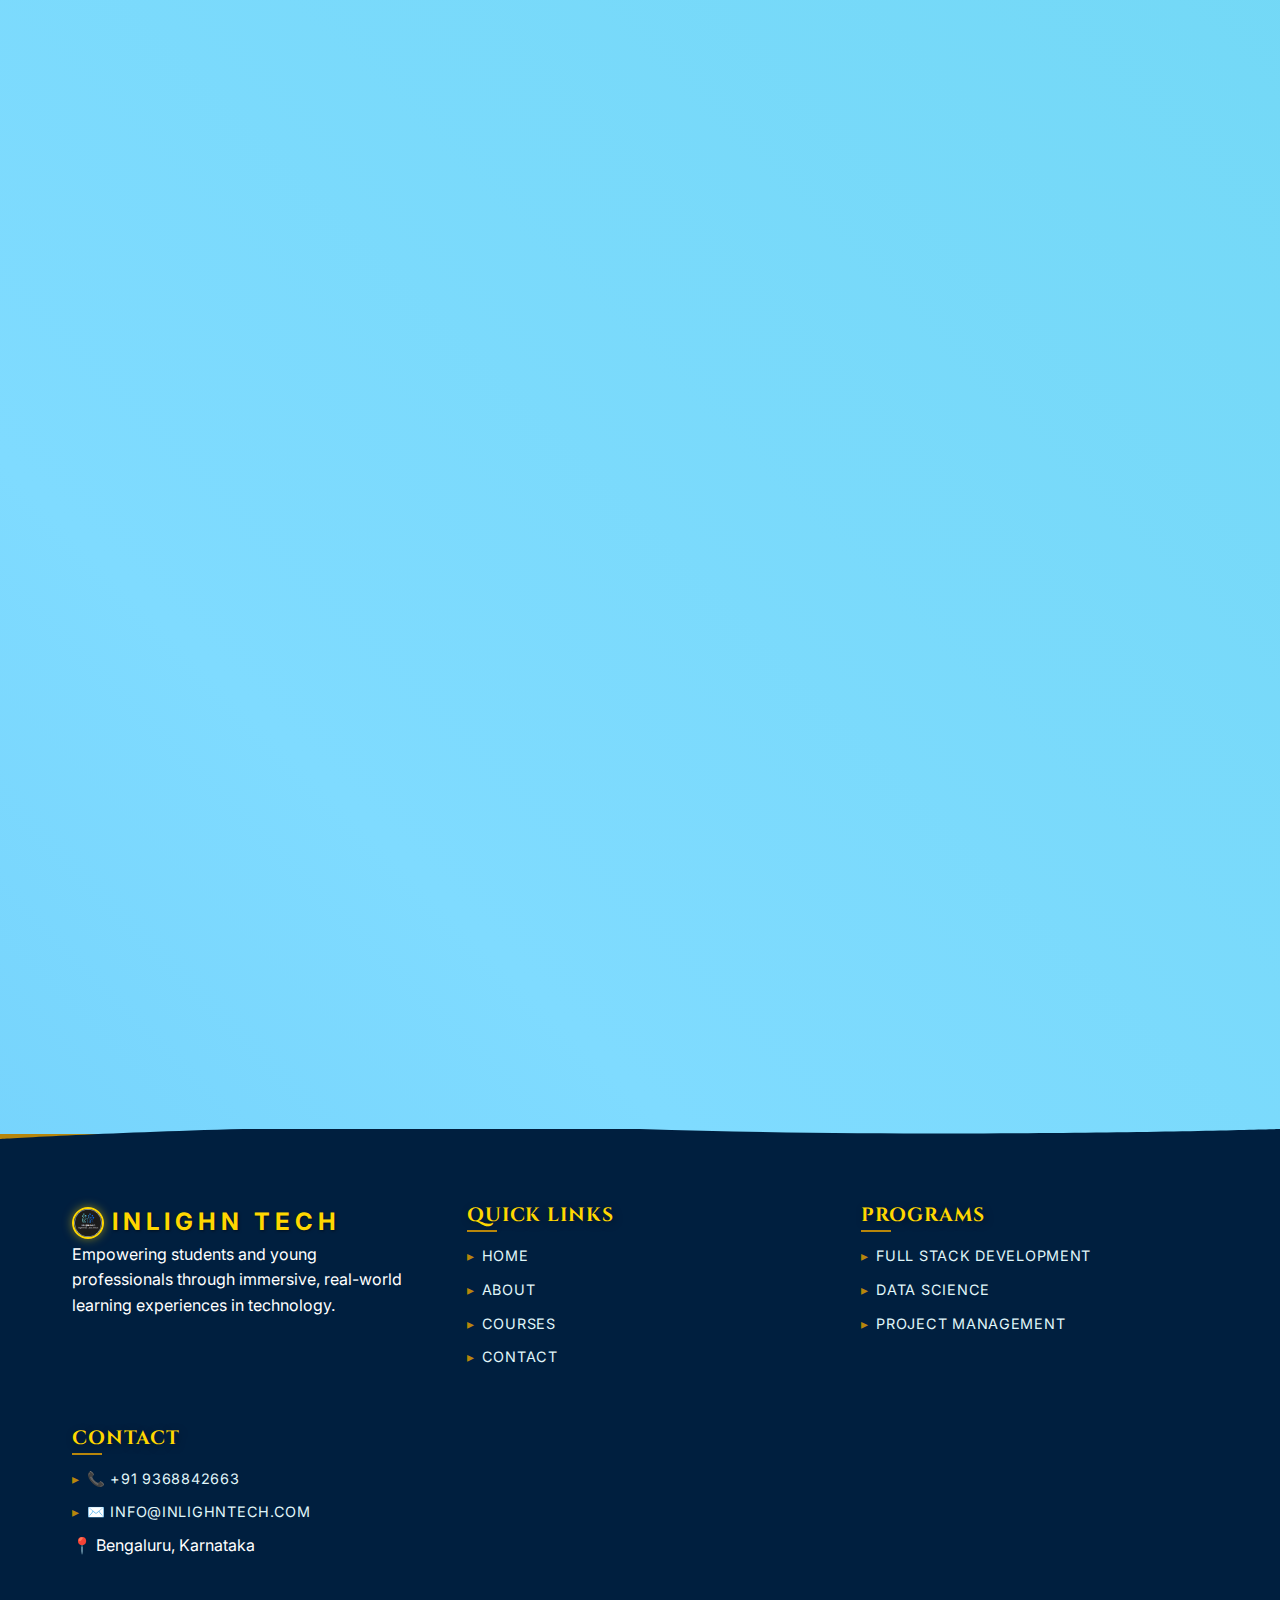
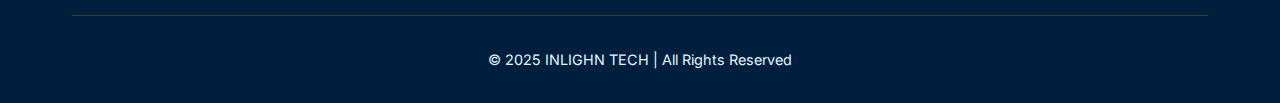
<file: about/index.html>
<!DOCTYPE html>
<html lang="en">
<head>
    <meta charset="UTF-8">
    <meta name="viewport" content="width=device-width, initial-scale=1.0">
    <title>About Us - INLIGHN TECH</title>
    <link rel="shortcut icon" href="../inlighn-tech-logo.png" type="image/png">
    <link href="https://fonts.googleapis.com/css2?family=Inter:wght@300;400;500;600;700&family=Cinzel:wght@400;700&family=IM+Fell+English+SC&display=swap" rel="stylesheet">
    <link rel="stylesheet" href="../styles.css">    <script src="https://cdnjs.cloudflare.com/ajax/libs/gsap/3.11.4/gsap.min.js"></script>
</head>
<body>
    <!-- Simple Transition Screen -->
    <div id="transitionScreen" class="transition-screen">
        <div class="transition-content">
            <div class="transition-logo">
                <img src="../inlighn-tech-logo.png" alt="INLIGHN TECH" class="transition-logo-img">
                <h2 class="transition-title">INLIGHN TECH</h2>
            </div>
            <div class="transition-text">About Us</div>
        </div>
    </div>

    <!-- Ocean Elements -->
    <div class="ocean-elements"></div>
    
    <!-- Navigation -->
    <nav class="nav">
        <div class="nav-container">            <a href="../index.html" class="logo" data-text="INLIGHN TECH">
                <img src="../inlighn-tech-logo.png" alt="INLIGHN TECH Logo" class="logo-img">
                <span class="logo-text">
                    <span class="letter" data-letter="I">I</span>
                    <span class="letter" data-letter="N">N</span>
                    <span class="letter" data-letter="L">L</span>
                    <span class="letter" data-letter="I">I</span>
                    <span class="letter" data-letter="G">G</span>
                    <span class="letter" data-letter="H">H</span>
                    <span class="letter" data-letter="N">N</span>
                    <span class="letter space" data-letter=" ">&nbsp;</span>
                    <span class="letter" data-letter="T">T</span>
                    <span class="letter" data-letter="E">E</span>
                    <span class="letter" data-letter="C">C</span>
                    <span class="letter" data-letter="H">H</span>
                </span>
            </a>
            <ul class="nav-links">
                <li><a href="../index.html" class="nav-link">Home</a></li>
                <li><a href="index.html" class="nav-link active">About</a></li>
                <li><a href="../courses/index.html" class="nav-link">Courses</a></li>
                <li><a href="../index.html#vision-goals" class="nav-link">Vision</a></li>
                <li><a href="../index.html#programs" class="nav-link">Programs</a></li>
                <li><a href="../index.html#process" class="nav-link">Process</a></li>
                <li><a href="../contact/index.html" class="nav-link">Contact</a></li>
            </ul>
            
            <a href="../contact/index.html" class="nav-cta">Start Now</a>
        </div>
    </nav>

    <!-- Hero Section -->
    <section class="hero about-hero">
        <div class="floating-element"></div>
        <div class="floating-element"></div>
        <div class="floating-element"></div>
        <div class="floating-element"></div>
        
        <div class="hero-content">
            <div class="about-hero-content">
                <div class="slide-in-left">
                    <span class="hero-badge">🌊 About INLIGHN TECH</span>
                    <h1 class="hero-title">
                        EMPOWERING<br>
                        FUTURE<br>
                        TECH LEADERS
                    </h1>
                    <p class="hero-subtitle">
                        We are passionate about bridging the gap between academic learning and industry needs 
                        through innovative, hands-on education programs.
                    </p>
                    <a href="../contact/index.html" class="hero-cta">
                        Join Our Journey
                        <span>→</span>
                    </a>
                </div>
            </div>
        </div>
    </section>

    <!-- Company Overview Section -->
    <section class="section">
        <div class="container">
            <h2 class="section-title fade-in">
                OUR STORY
            </h2>
            <p class="subtitle fade-in">
                Founded with a vision to revolutionize tech education, INLIGHN TECH has been 
                at the forefront of creating industry-ready professionals.
            </p>
            
            <div class="grid grid-2">
                <div class="card fade-in">
                    <div class="card-number">2020</div>
                    <h3 class="card-title">Our Beginning</h3>
                    <p class="card-description">
                        INLIGHN TECH was founded with a simple yet powerful mission: to bridge the gap 
                        between academic knowledge and industry requirements through practical, hands-on learning.
                    </p>
                </div>
                
                <div class="card fade-in">
                    <div class="card-number">500+</div>
                    <h3 class="card-title">Students Trained</h3>
                    <p class="card-description">
                        Over the years, we have successfully trained more than 500 students across various 
                        technology domains, helping them launch successful careers in the tech industry.
                    </p>
                </div>
                
                <div class="card fade-in">
                    <div class="card-number">95%</div>
                    <h3 class="card-title">Success Rate</h3>
                    <p class="card-description">
                        Our proven methodology and industry partnerships have resulted in an outstanding 
                        95% placement rate for our graduates.
                    </p>
                </div>
                
                <div class="card fade-in">
                    <div class="card-number">50+</div>
                    <h3 class="card-title">Industry Partners</h3>
                    <p class="card-description">
                        We collaborate with over 50 leading companies to provide real-world project 
                        experience and direct placement opportunities for our students.
                    </p>
                </div>
            </div>
        </div>
    </section>

    <!-- Mission & Vision Section -->
    <section class="section bg-light">
        <div class="container">
            <div class="grid grid-2">
                <div class="fade-in">
                    <div class="mission-vision-card">
                        <div class="card-icon">🎯</div>
                        <h3 class="card-title">Our Mission</h3>
                        <p class="card-description">
                            To empower students and young professionals by providing immersive, real-world learning 
                            experiences through tailored internship programs that directly translate academic knowledge 
                            into industry-relevant skills.
                        </p>
                        <ul class="mission-points">
                            <li>Bridge the skill gap between academia and industry</li>
                            <li>Provide hands-on, practical learning experiences</li>
                            <li>Create career opportunities through industry partnerships</li>
                            <li>Foster innovation and continuous learning</li>
                        </ul>
                    </div>
                </div>
                
                <div class="fade-in">
                    <div class="mission-vision-card">
                        <div class="card-icon">🌟</div>
                        <h3 class="card-title">Our Vision</h3>
                        <p class="card-description">
                            To become the leading platform that bridges the gap between academic learning and industry 
                            needs, creating a future where education directly translates to career success and 
                            professional excellence.
                        </p>
                        <ul class="mission-points">
                            <li>Transform traditional education paradigms</li>
                            <li>Create a global network of tech professionals</li>
                            <li>Drive innovation in educational methodologies</li>
                            <li>Shape the future of technology careers</li>
                        </ul>
                    </div>
                </div>
            </div>
        </div>
    </section>

    <!-- Core Values Section -->
    <section class="section">
        <div class="container">
            <h2 class="section-title fade-in">
                OUR CORE VALUES
            </h2>
            <p class="subtitle fade-in">
                The principles that guide everything we do at INLIGHN TECH.
            </p>
            
            <div class="grid grid-3">
                <div class="card fade-in">
                    <div class="value-icon">💡</div>
                    <h3 class="card-title">Innovation</h3>
                    <p class="card-description">
                        We constantly innovate our teaching methods and curriculum to stay ahead 
                        of industry trends and technological advancements.
                    </p>
                </div>
                
                <div class="card fade-in">
                    <div class="value-icon">🤝</div>
                    <h3 class="card-title">Collaboration</h3>
                    <p class="card-description">
                        We believe in the power of collaboration - between students, mentors, 
                        and industry partners to create meaningful learning experiences.
                    </p>
                </div>
                
                <div class="card fade-in">
                    <div class="value-icon">🎯</div>
                    <h3 class="card-title">Excellence</h3>
                    <p class="card-description">
                        We strive for excellence in everything we do, from curriculum design 
                        to student support and career placement services.
                    </p>
                </div>
                
                <div class="card fade-in">
                    <div class="value-icon">🚀</div>
                    <h3 class="card-title">Growth</h3>
                    <p class="card-description">
                        We are committed to the continuous growth and development of our students, 
                        faculty, and the broader tech community.
                    </p>
                </div>
                
                <div class="card fade-in">
                    <div class="value-icon">🌐</div>
                    <h3 class="card-title">Inclusivity</h3>
                    <p class="card-description">
                        We welcome students from all backgrounds and provide equal opportunities 
                        for everyone to succeed in their tech careers.
                    </p>
                </div>
                
                <div class="card fade-in">
                    <div class="value-icon">⚡</div>
                    <h3 class="card-title">Impact</h3>
                    <p class="card-description">
                        We measure our success by the positive impact we create in our students' 
                        lives and their contributions to the tech industry.
                    </p>
                </div>
            </div>
        </div>
    </section>

    <!-- Team Section -->
    <section class="section bg-light">
        <div class="container">
            <h2 class="section-title fade-in">
                MEET OUR TEAM
            </h2>
            <p class="subtitle fade-in">
                The passionate individuals driving innovation in tech education.
            </p>
            
            <div class="grid grid-3">
                <div class="team-card fade-in">
                    <div class="team-avatar">
                        <div class="avatar-placeholder">👨‍💼</div>
                    </div>
                    <h3 class="team-name">Founding Team</h3>
                    <p class="team-role">Leadership & Strategy</p>
                    <p class="team-description">
                        Visionary leaders with extensive experience in technology and education, 
                        dedicated to transforming how we learn and grow in tech.
                    </p>
                </div>
                
                <div class="team-card fade-in">
                    <div class="team-avatar">
                        <div class="avatar-placeholder">👩‍🏫</div>
                    </div>
                    <h3 class="team-name">Expert Mentors</h3>
                    <p class="team-role">Industry Professionals</p>
                    <p class="team-description">
                        Seasoned professionals from top tech companies providing real-world 
                        insights and hands-on guidance to our students.
                    </p>
                </div>
                
                <div class="team-card fade-in">
                    <div class="team-avatar">
                        <div class="avatar-placeholder">👨‍💻</div>
                    </div>
                    <h3 class="team-name">Technical Team</h3>
                    <p class="team-role">Innovation & Development</p>
                    <p class="team-description">
                        Skilled developers and technologists constantly improving our platform 
                        and creating cutting-edge learning experiences.
                    </p>
                </div>
            </div>
        </div>
    </section>

    <!-- Call to Action Section -->
    <section class="section">
        <div class="container">
            <div class="cta-section fade-in">
                <h2 class="cta-title">Ready to Start Your Tech Journey?</h2>
                <p class="cta-description">
                    Join hundreds of successful students who have transformed their careers with INLIGHN TECH.
                </p>
                <div class="cta-buttons">
                    <a href="../courses/index.html" class="btn btn-primary">Explore Courses</a>
                    <a href="../contact/index.html" class="btn btn-secondary">Get In Touch</a>
                </div>
            </div>
        </div>
    </section>

    <!-- Footer -->
    <footer class="footer">
        <div class="container">
            <div class="footer-content">                <div class="footer-section">
                    <a href="../index.html" class="logo footer-logo" data-text="INLIGHN TECH">
                        <img src="../inlighn-tech-logo.png" alt="INLIGHN TECH Logo" class="logo-img">
                        <span class="logo-text">
                            <span class="letter" data-letter="I">I</span>
                            <span class="letter" data-letter="N">N</span>
                            <span class="letter" data-letter="L">L</span>
                            <span class="letter" data-letter="I">I</span>
                            <span class="letter" data-letter="G">G</span>
                            <span class="letter" data-letter="H">H</span>
                            <span class="letter" data-letter="N">N</span>
                            <span class="letter space" data-letter=" ">&nbsp;</span>
                            <span class="letter" data-letter="T">T</span>
                            <span class="letter" data-letter="E">E</span>
                            <span class="letter" data-letter="C">C</span>
                            <span class="letter" data-letter="H">H</span>
                        </span>
                    </a>
                    <p class="footer-description">
                        Empowering students and young professionals through immersive, 
                        real-world learning experiences in technology.
                    </p>
                </div>
                
                <div class="footer-section">
                    <h3>Quick Links</h3>
                    <ul class="footer-links">
                        <li><a href="../index.html">Home</a></li>
                        <li><a href="index.html">About</a></li>
                        <li><a href="../courses/index.html">Courses</a></li>
                        <li><a href="../contact/index.html">Contact</a></li>
                    </ul>
                </div>
                
                <div class="footer-section">
                    <h3>Programs</h3>
                    <ul class="footer-links">
                        <li><a href="../courses/index.html">Full Stack Development</a></li>
                        <li><a href="../courses/index.html">Data Science</a></li>
                        <li><a href="../courses/index.html">Project Management</a></li>
                    </ul>
                </div>
                  <div class="footer-section">
                    <h3>Contact</h3>
                    <ul class="footer-links">
                        <li><a href="tel:+919368842663">📞 +91 9368842663</a></li>
                        <li><a href="mailto:info@inlighntech.com">✉️ info@inlighntech.com</a></li>
                        <li>📍 Bengaluru, Karnataka</li>
                    </ul>
                </div>
            </div>
            
            <div class="footer-bottom">
                <p>© 2025 INLIGHN TECH | All Rights Reserved</p>
            </div>
        </div>    </footer>

    <script src="../script.js"></script>
    <script src="about.js"></script>
</body>
</html>
</file>
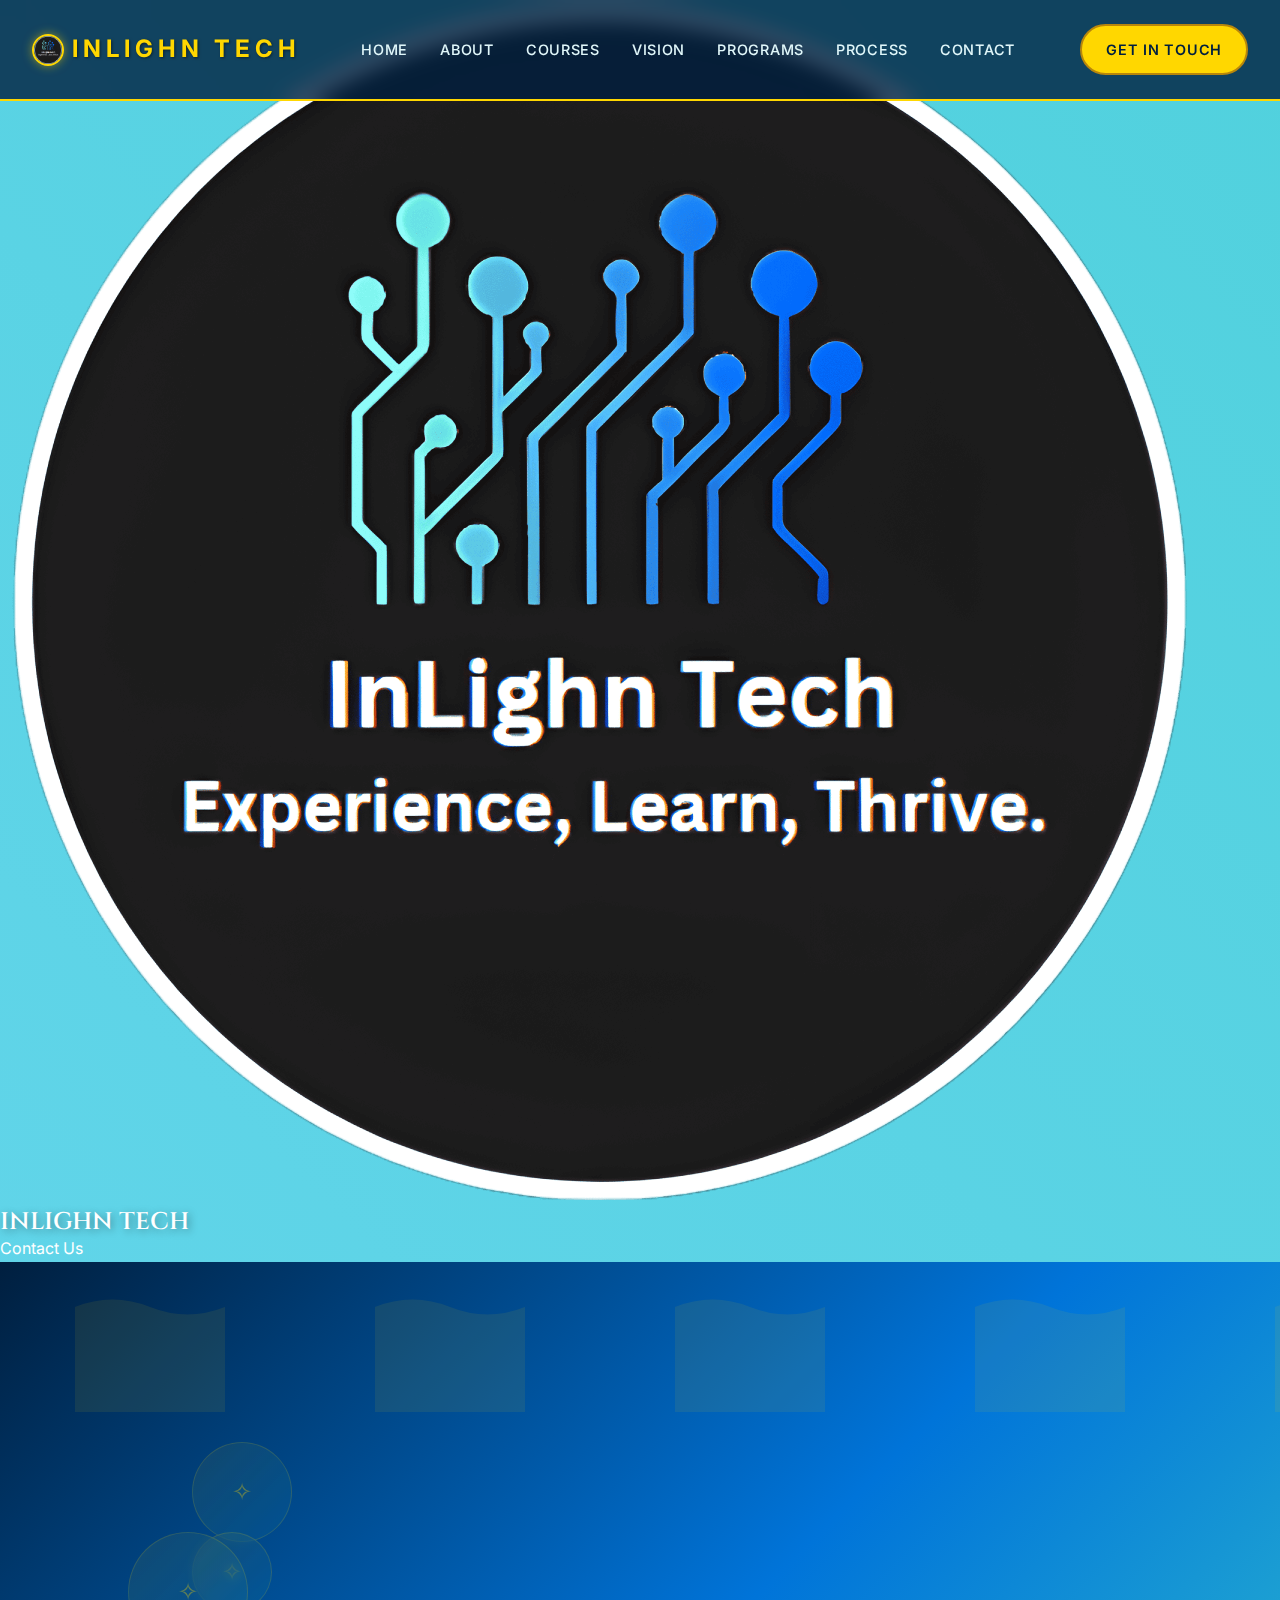
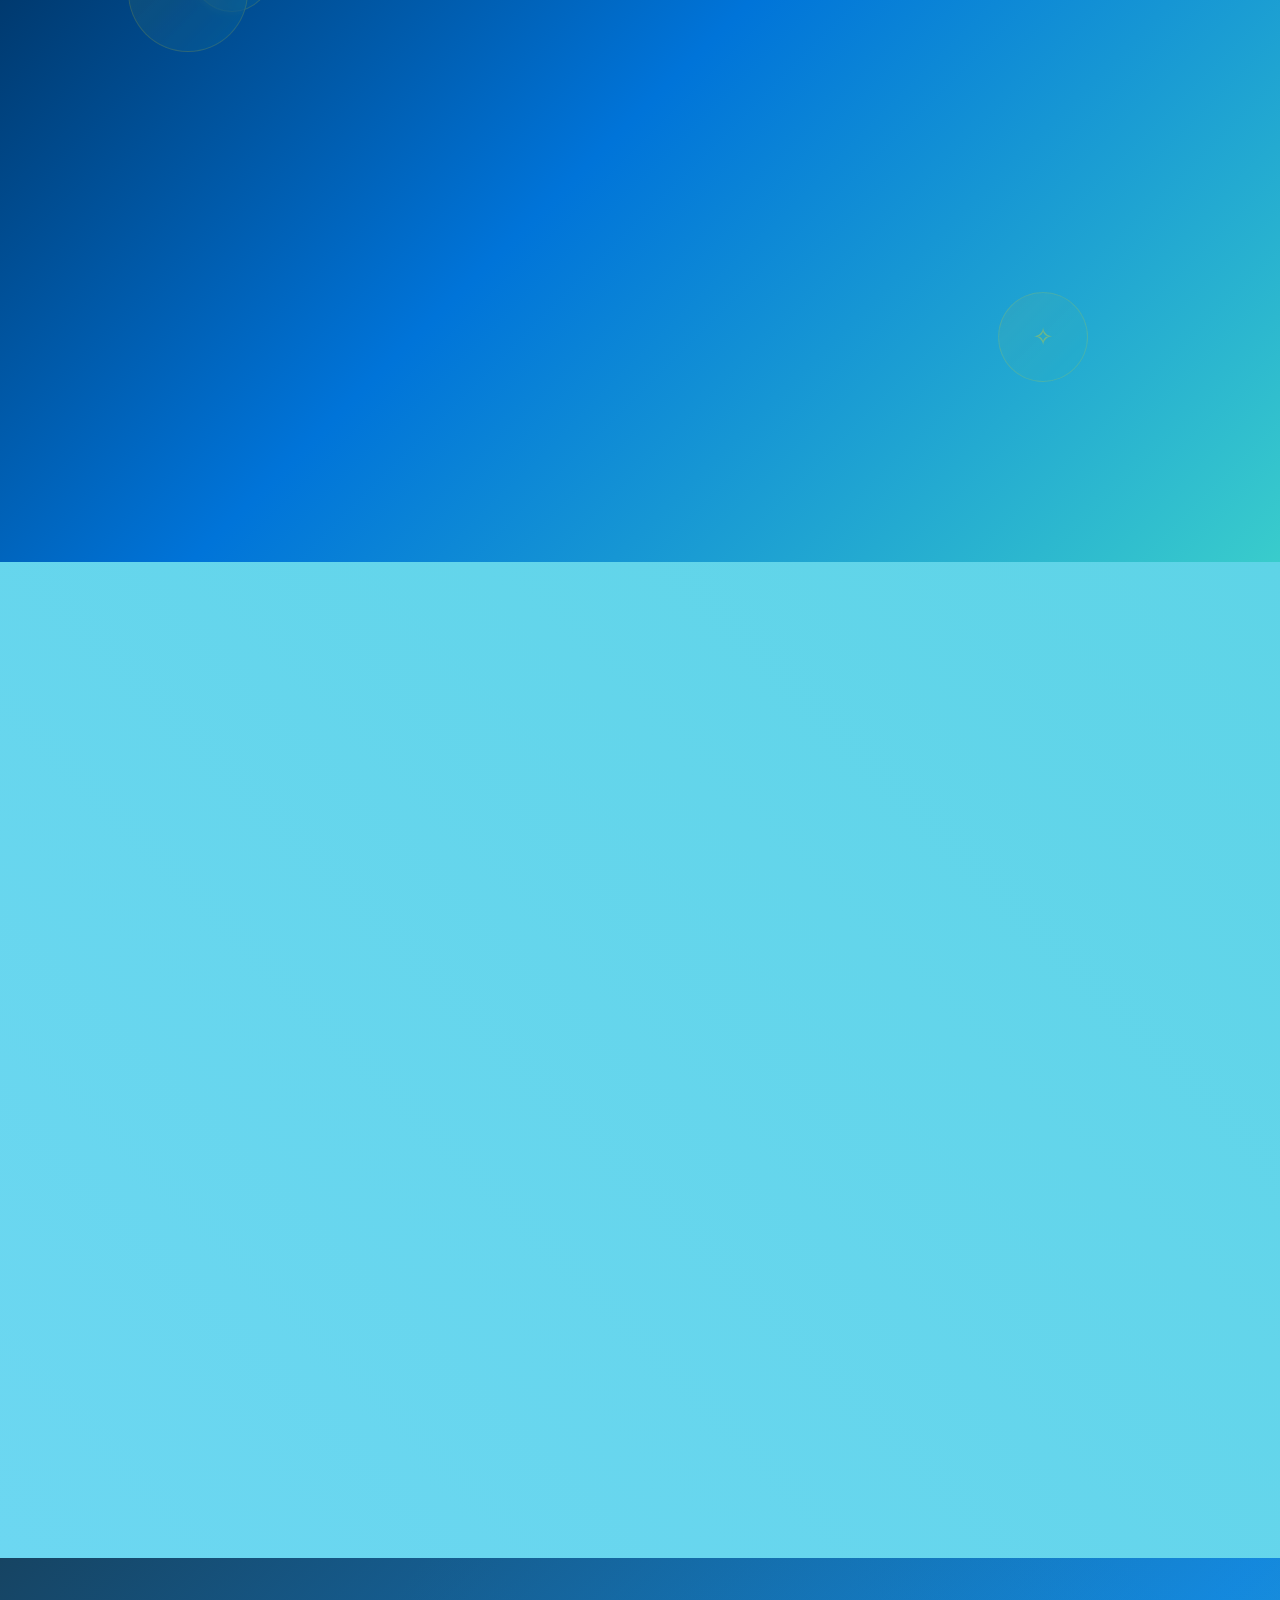
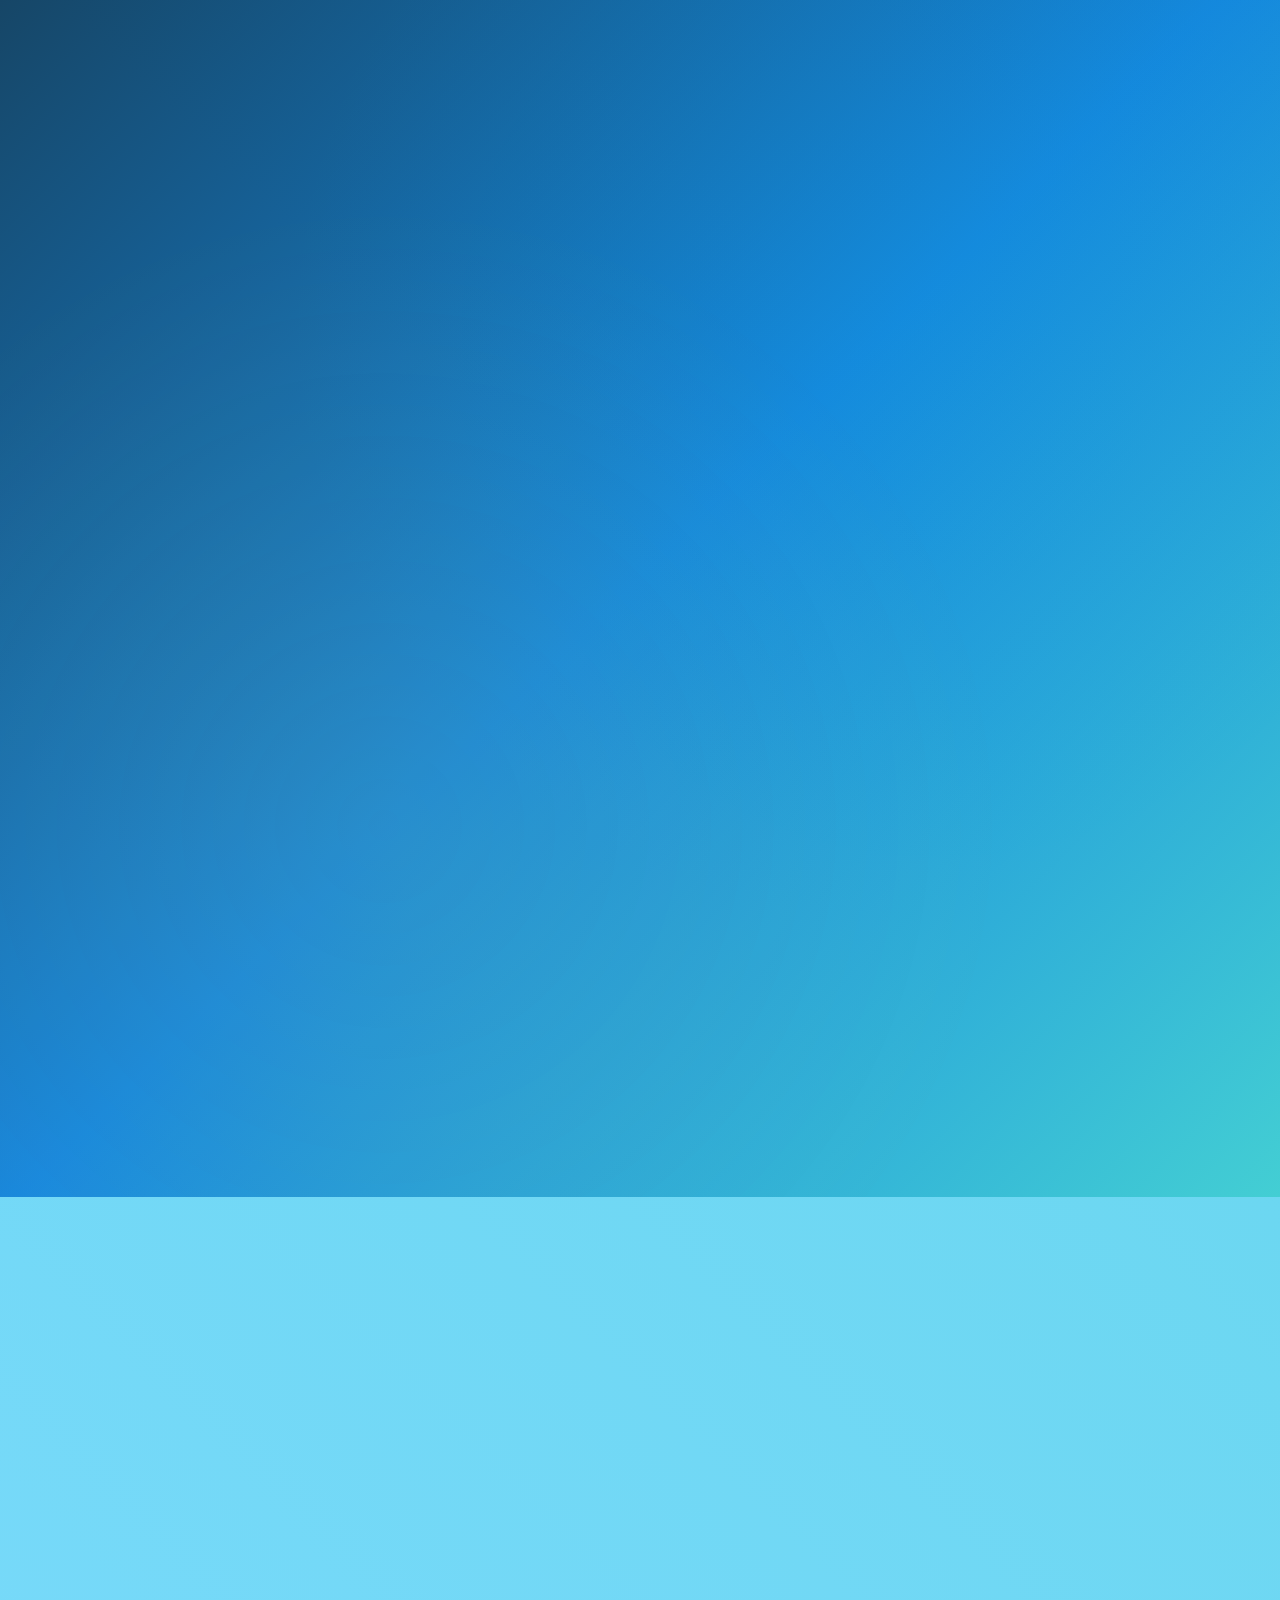
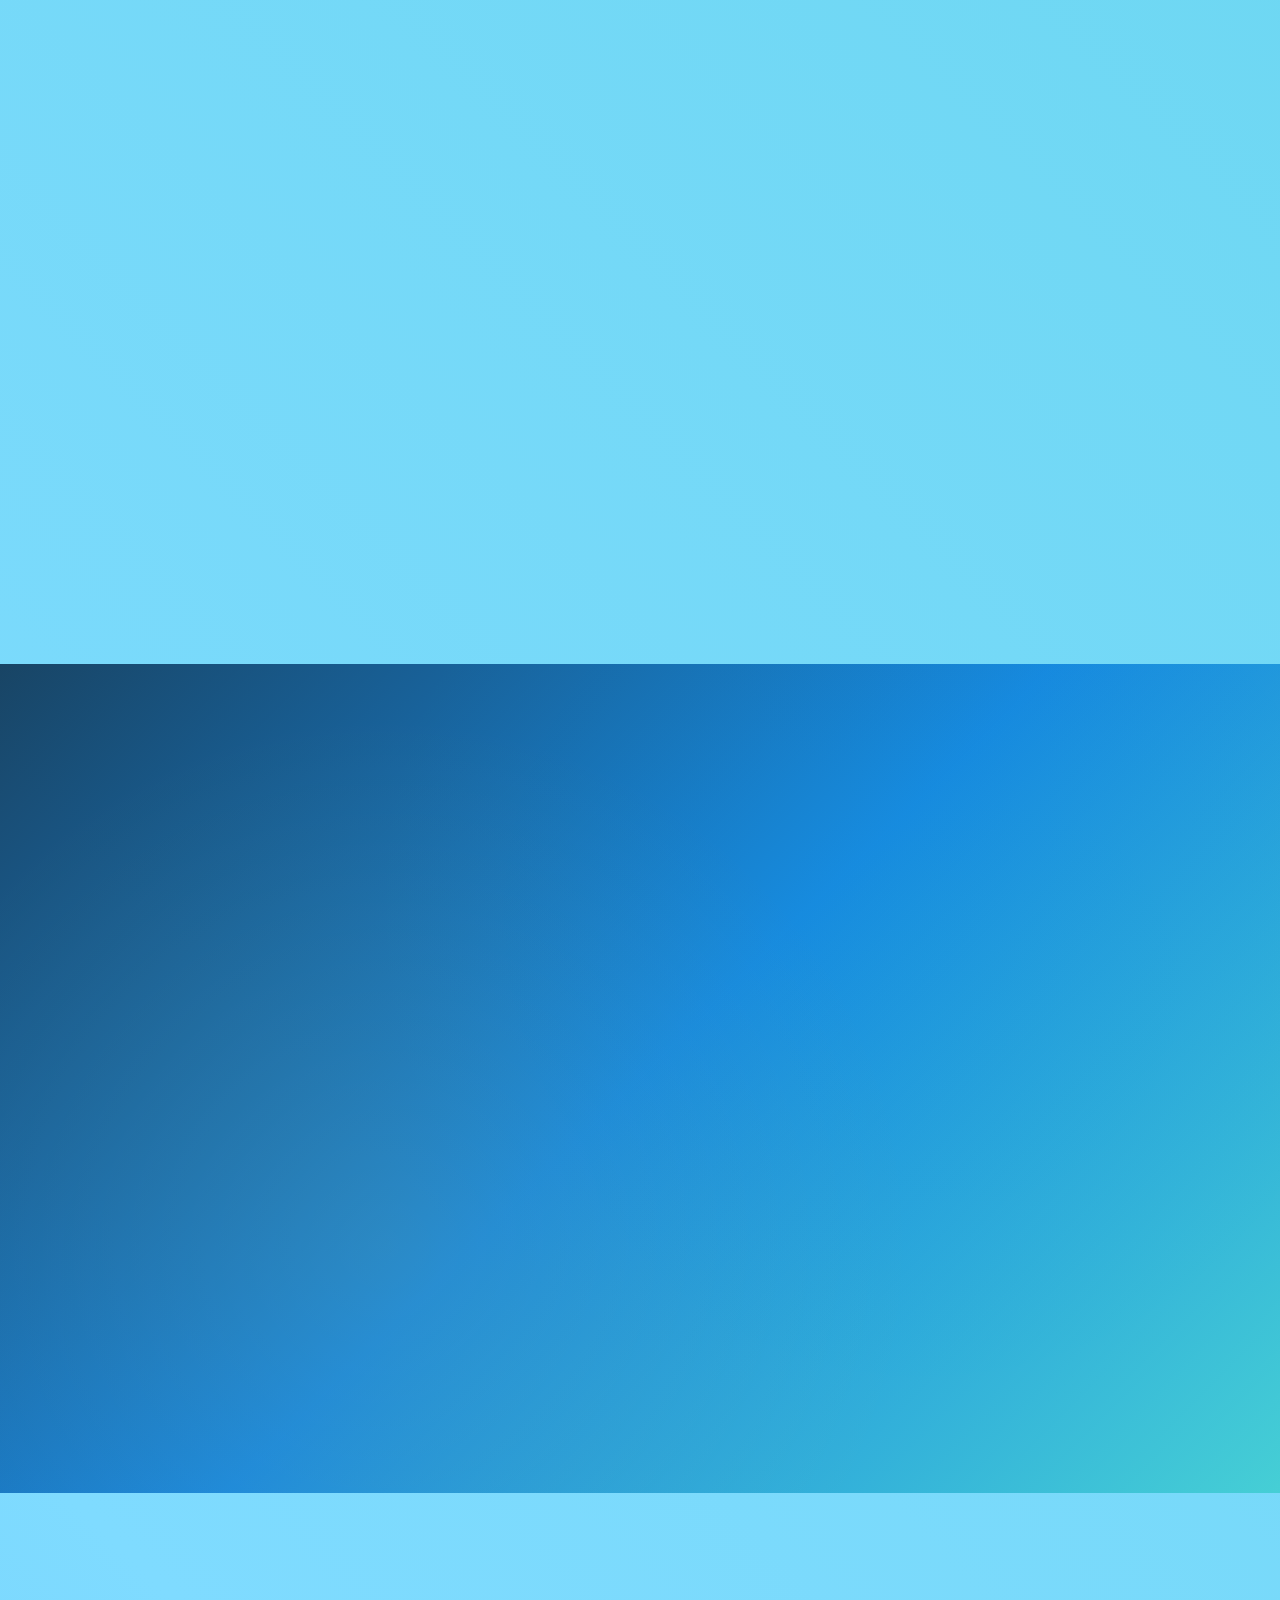
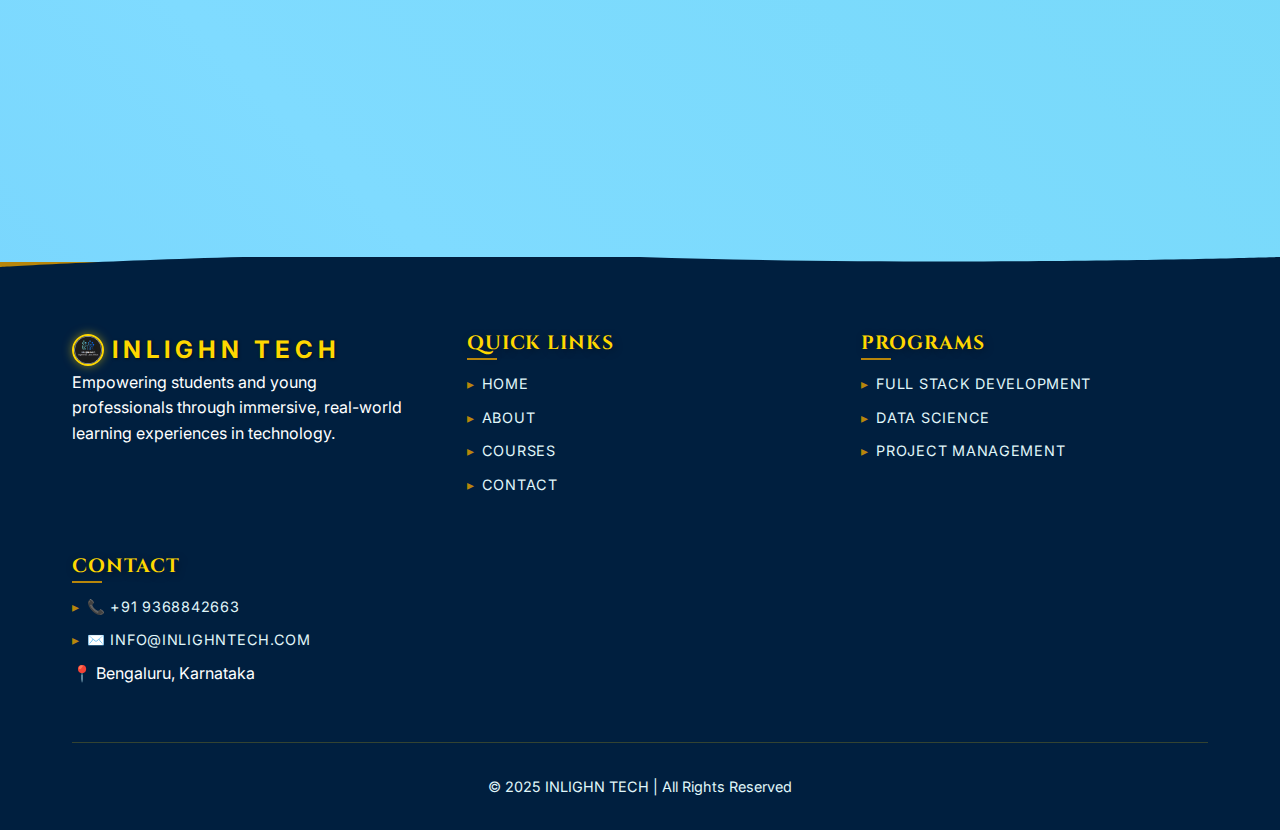
<file: contact/index.html>
<!DOCTYPE html>
<html lang="en">
<head>
    <meta charset="UTF-8">
    <meta name="viewport" content="width=device-width, initial-scale=1.0">    <title>Contact Us - INLIGHN TECH</title>
    <link rel="shortcut icon" href="../inlighn-tech-logo.png" type="image/png">    <link href="https://fonts.googleapis.com/css2?family=Inter:wght@300;400;500;600;700&family=Cinzel:wght@400;700&family=IM+Fell+English+SC&display=swap" rel="stylesheet">
    <link rel="stylesheet" href="../styles.css">
    <link rel="stylesheet" href="contact.css">
    <script src="https://cdnjs.cloudflare.com/ajax/libs/gsap/3.11.4/gsap.min.js"></script>
</head>
<body>
    <!-- Simple Transition Screen -->
    <div id="transitionScreen" class="transition-screen">
        <div class="transition-content">
            <div class="transition-logo">
                <img src="../inlighn-tech-logo.png" alt="INLIGHN TECH" class="transition-logo-img">
                <h2 class="transition-title">INLIGHN TECH</h2>
            </div>
            <div class="transition-text">Contact Us</div>
        </div>
    </div>

    <!-- Ocean Elements -->
    <div class="ocean-elements"></div>
    
    <!-- Navigation -->
    <nav class="nav">
        <div class="nav-container">            <a href="../index.html" class="logo" data-text="INLIGHN TECH">
                <img src="../inlighn-tech-logo.png" alt="INLIGHN TECH Logo" class="logo-img">
                <span class="logo-text">
                    <span class="letter" data-letter="I">I</span>
                    <span class="letter" data-letter="N">N</span>
                    <span class="letter" data-letter="L">L</span>
                    <span class="letter" data-letter="I">I</span>
                    <span class="letter" data-letter="G">G</span>
                    <span class="letter" data-letter="H">H</span>
                    <span class="letter" data-letter="N">N</span>
                    <span class="letter space" data-letter=" ">&nbsp;</span>
                    <span class="letter" data-letter="T">T</span>
                    <span class="letter" data-letter="E">E</span>
                    <span class="letter" data-letter="C">C</span>
                    <span class="letter" data-letter="H">H</span>
                </span>
            </a>
            <ul class="nav-links">
                <li><a href="../index.html" class="nav-link">Home</a></li>
                <li><a href="../about/index.html" class="nav-link">About</a></li>
                <li><a href="../courses/index.html" class="nav-link">Courses</a></li>
                <li><a href="../index.html#vision-goals" class="nav-link">Vision</a></li>
                <li><a href="../index.html#programs" class="nav-link">Programs</a></li>
                <li><a href="../index.html#process" class="nav-link">Process</a></li>
                <li><a href="index.html" class="nav-link active">Contact</a></li>
            </ul>
            
            <a href="index.html" class="nav-cta">Get In Touch</a>
        </div>
    </nav>

    <!-- Hero Section -->
    <section class="hero contact-hero">
        <div class="floating-element"></div>
        <div class="floating-element"></div>
        <div class="floating-element"></div>
        <div class="floating-element"></div>
        
        <div class="hero-content">
            <div class="contact-hero-content">
                <div class="slide-in-left">
                    <span class="hero-badge">📞 Get In Touch</span>
                    <h1 class="hero-title">
                        LET'S START<br>
                        YOUR TECH<br>
                        JOURNEY
                    </h1>
                    <p class="hero-subtitle">
                        Ready to transform your career? We're here to guide you every step of the way. 
                        Get in touch with our team to discuss your goals and find the perfect program for you.
                    </p>
                </div>
            </div>
        </div>
    </section>

    <!-- Contact Information -->
    <section class="section">
        <div class="container">
            <h2 class="section-title fade-in">
                GET IN TOUCH
            </h2>
            <p class="subtitle fade-in">
                Multiple ways to reach us - choose what works best for you.
            </p>
            
            <div class="grid grid-3">
                <div class="contact-info-card fade-in">
                    <div class="contact-icon">📍</div>
                    <h3 class="contact-title">Visit Our Office</h3>
                    <div class="contact-details">
                        <p>Office No: VO-301, WeWork Prestige Central</p>
                        <p>Ground Floor, 36, Infantry Rd, Tasker Town</p>
                        <p>Shivaji Nagar, Bengaluru, Karnataka 560001</p>
                    </div>
                    <div class="contact-hours">
                        <h4>Office Hours:</h4>
                        <p>Monday - Friday: 9:00 AM - 6:00 PM</p>
                        <p>Saturday: 10:00 AM - 4:00 PM</p>
                    </div>
                </div>
                
                <div class="contact-info-card fade-in">
                    <div class="contact-icon">📞</div>
                    <h3 class="contact-title">Call Us</h3>
                    <div class="contact-details">
                        <p class="phone-number">+91 9368842663</p>
                        <p>Available for calls and WhatsApp</p>
                    </div>
                    <div class="contact-hours">
                        <h4>Call Hours:</h4>
                        <p>Monday - Friday: 9:00 AM - 7:00 PM</p>
                        <p>Saturday: 10:00 AM - 5:00 PM</p>
                    </div>
                </div>
                
                <div class="contact-info-card fade-in">
                    <div class="contact-icon">✉️</div>
                    <h3 class="contact-title">Email Us</h3>
                    <div class="contact-details">
                        <p class="email">info@inlighntech.com</p>
                        <p>We respond within 24 hours</p>
                    </div>
                    <div class="contact-hours">
                        <h4>Quick Response For:</h4>
                        <p>Course inquiries</p>
                        <p>Admission questions</p>
                        <p>Partnership opportunities</p>
                    </div>
                </div>
            </div>
        </div>
    </section>

    <!-- Contact Form -->
    <section class="section bg-light">
        <div class="container">
            <div class="grid grid-2">
                <div class="fade-in">
                    <h2 class="section-title" style="text-align: left; margin-bottom: 2rem;">
                        Send Us a Message
                    </h2>
                    <p class="contact-form-intro">
                        Have questions about our programs? Want to schedule a consultation? 
                        Fill out the form below and we'll get back to you as soon as possible.
                    </p>
                    
                    <div class="contact-benefits">
                        <h4>What happens next?</h4>
                        <ul>
                            <li>✓ We'll review your inquiry within 2 hours</li>
                            <li>✓ Schedule a free consultation call</li>
                            <li>✓ Provide personalized course recommendations</li>
                            <li>✓ Answer all your questions about our programs</li>
                        </ul>
                    </div>
                </div>
                
                <div class="fade-in">
                    <form class="contact-form" id="contactForm">
                        <div class="form-row">
                            <div class="form-group">
                                <label for="firstName">First Name *</label>
                                <input type="text" id="firstName" name="firstName" required>
                            </div>
                            <div class="form-group">
                                <label for="lastName">Last Name *</label>
                                <input type="text" id="lastName" name="lastName" required>
                            </div>
                        </div>
                        
                        <div class="form-group">
                            <label for="email">Email Address *</label>
                            <input type="email" id="email" name="email" required>
                        </div>
                        
                        <div class="form-group">
                            <label for="phone">Phone Number *</label>
                            <input type="tel" id="phone" name="phone" required>
                        </div>
                        
                        <div class="form-group">
                            <label for="program">Interested Program</label>
                            <select id="program" name="program">
                                <option value="">Select a Program</option>
                                <option value="fullstack">Full Stack Development</option>
                                <option value="datascience">Data Science & Analytics</option>
                                <option value="projectmanagement">Project Management</option>
                                <option value="consultation">General Consultation</option>
                                <option value="other">Other</option>
                            </select>
                        </div>
                        
                        <div class="form-group">
                            <label for="experience">Current Experience Level</label>
                            <select id="experience" name="experience">
                                <option value="">Select Experience Level</option>
                                <option value="beginner">Beginner (0-1 years)</option>
                                <option value="intermediate">Intermediate (1-3 years)</option>
                                <option value="experienced">Experienced (3+ years)</option>
                                <option value="student">Student</option>
                                <option value="career-change">Career Change</option>
                            </select>
                        </div>
                        
                        <div class="form-group">
                            <label for="message">Message</label>
                            <textarea id="message" name="message" rows="5" placeholder="Tell us about your goals, questions, or how we can help you..."></textarea>
                        </div>
                        
                        <div class="form-group checkbox-group">
                            <label class="checkbox-label">
                                <input type="checkbox" id="newsletter" name="newsletter">
                                <span class="checkmark"></span>
                                I'd like to receive updates about new courses and events
                            </label>
                        </div>
                        
                        <div class="form-group checkbox-group">
                            <label class="checkbox-label">
                                <input type="checkbox" id="privacy" name="privacy" required>
                                <span class="checkmark"></span>
                                I agree to the <a href="#" class="privacy-link">Privacy Policy</a> and <a href="#" class="privacy-link">Terms of Service</a> *
                            </label>
                        </div>
                        
                        <button type="submit" class="btn btn-primary btn-full">
                            Send Message
                        </button>
                    </form>
                </div>
            </div>
        </div>
    </section>

    <!-- FAQ Section -->
    <section class="section">
        <div class="container">
            <h2 class="section-title fade-in">
                FREQUENTLY ASKED QUESTIONS
            </h2>
            <p class="subtitle fade-in">
                Quick answers to common questions about our programs and services.
            </p>
            
            <div class="faq-container">
                <div class="faq-item fade-in">
                    <div class="faq-question">
                        <h3>What are the prerequisites for joining your programs?</h3>
                        <span class="faq-toggle">+</span>
                    </div>
                    <div class="faq-answer">
                        <p>Most of our programs are designed for beginners to intermediate levels. For Full Stack Development, basic computer literacy is sufficient. Data Science requires basic mathematics understanding. Project Management welcomes professionals from any background looking to transition into tech leadership roles.</p>
                    </div>
                </div>
                
                <div class="faq-item fade-in">
                    <div class="faq-question">
                        <h3>Do you provide placement assistance?</h3>
                        <span class="faq-toggle">+</span>
                    </div>
                    <div class="faq-answer">
                        <p>Yes! We provide comprehensive placement support including resume building, interview preparation, mock interviews, and direct connections with our 50+ hiring partners. Our placement rate is consistently above 90% across all programs.</p>
                    </div>
                </div>
                
                <div class="faq-item fade-in">
                    <div class="faq-question">
                        <h3>What is the duration of each program?</h3>
                        <span class="faq-toggle">+</span>
                    </div>
                    <div class="faq-answer">
                        <p>Full Stack Development: 12 weeks, Data Science: 14 weeks, Project Management: 10 weeks. All programs include flexible scheduling options with both weekday and weekend batches available.</p>
                    </div>
                </div>
                
                <div class="faq-item fade-in">
                    <div class="faq-question">
                        <h3>Can I attend classes online?</h3>
                        <span class="faq-toggle">+</span>
                    </div>
                    <div class="faq-answer">
                        <p>Yes, we offer both online and offline modes. Our online classes are live and interactive with the same quality of instruction and mentorship as our in-person sessions.</p>
                    </div>
                </div>
                
                <div class="faq-item fade-in">
                    <div class="faq-question">
                        <h3>What kind of projects will I work on?</h3>
                        <span class="faq-toggle">+</span>
                    </div>
                    <div class="faq-answer">
                        <p>You'll work on real-world industry projects including e-commerce platforms, data analytics dashboards, business management systems, and more. All projects are designed to simulate actual workplace scenarios.</p>
                    </div>
                </div>
                
                <div class="faq-item fade-in">
                    <div class="faq-question">
                        <h3>Do you offer any scholarships or EMI options?</h3>
                        <span class="faq-toggle">+</span>
                    </div>
                    <div class="faq-answer">
                        <p>Yes, we offer merit-based scholarships and flexible EMI options. We also have special pricing for students and career changers. Contact us to discuss the best payment plan for your situation.</p>
                    </div>
                </div>
            </div>
        </div>
    </section>

    <!-- Map Section -->
    <section class="section bg-light">
        <div class="container">
            <h2 class="section-title fade-in">
                FIND US
            </h2>
            <p class="subtitle fade-in">
                Located in the heart of Bengaluru's tech hub.
            </p>
            
            <div class="map-container fade-in">
                <div class="map-placeholder">
                    <div class="map-content">
                        <div class="map-icon">📍</div>
                        <h3>INLIGHN TECH Office</h3>
                        <p>WeWork Prestige Central, Shivaji Nagar</p>
                        <p>Bengaluru, Karnataka 560001</p>
                        <a href="https://maps.google.com/?q=WeWork+Prestige+Central+Bengaluru" target="_blank" class="btn btn-primary">
                            Open in Google Maps
                        </a>
                    </div>
                </div>
            </div>
        </div>
    </section>

    <!-- Call to Action -->
    <section class="section">
        <div class="container">
            <div class="cta-section fade-in">
                <h2 class="cta-title">Ready to Transform Your Career?</h2>
                <p class="cta-description">
                    Don't wait - start your tech journey today. Our next batch starts soon!
                </p>
                <div class="cta-buttons">
                    <a href="../courses/index.html" class="btn btn-primary">View Courses</a>
                    <a href="tel:+919368842663" class="btn btn-secondary">Call Now</a>
                </div>
            </div>
        </div>
    </section>

    <!-- Footer -->
    <footer class="footer">
        <div class="container">            <div class="footer-content">                <div class="footer-section">
                    <a href="../index.html" class="logo footer-logo" data-text="INLIGHN TECH">
                        <img src="../inlighn-tech-logo.png" alt="INLIGHN TECH Logo" class="logo-img">
                        <span class="logo-text">
                            <span class="letter" data-letter="I">I</span>
                            <span class="letter" data-letter="N">N</span>
                            <span class="letter" data-letter="L">L</span>
                            <span class="letter" data-letter="I">I</span>
                            <span class="letter" data-letter="G">G</span>
                            <span class="letter" data-letter="H">H</span>
                            <span class="letter" data-letter="N">N</span>
                            <span class="letter space" data-letter=" ">&nbsp;</span>
                            <span class="letter" data-letter="T">T</span>
                            <span class="letter" data-letter="E">E</span>
                            <span class="letter" data-letter="C">C</span>
                            <span class="letter" data-letter="H">H</span>
                        </span>
                    </a>
                    <p class="footer-description">
                        Empowering students and young professionals through immersive, 
                        real-world learning experiences in technology.
                    </p>
                </div>
                
                <div class="footer-section">
                    <h3>Quick Links</h3>
                    <ul class="footer-links">
                        <li><a href="../index.html">Home</a></li>
                        <li><a href="../about/index.html">About</a></li>
                        <li><a href="../courses/index.html">Courses</a></li>
                        <li><a href="index.html">Contact</a></li>
                    </ul>
                </div>
                
                <div class="footer-section">
                    <h3>Programs</h3>
                    <ul class="footer-links">
                        <li><a href="../courses/index.html">Full Stack Development</a></li>
                        <li><a href="../courses/index.html">Data Science</a></li>
                        <li><a href="../courses/index.html">Project Management</a></li>
                    </ul>
                </div>
                  <div class="footer-section">
                    <h3>Contact</h3>
                    <ul class="footer-links">
                        <li><a href="tel:+919368842663">📞 +91 9368842663</a></li>
                        <li><a href="mailto:info@inlighntech.com">✉️ info@inlighntech.com</a></li>
                        <li>📍 Bengaluru, Karnataka</li>
                    </ul>
                </div>
            </div>
            
            <div class="footer-bottom">
                <p>© 2025 INLIGHN TECH | All Rights Reserved</p>
            </div>
        </div>    </footer>

    <script src="../script.js"></script>
    <script src="contact.js"></script>
</body>
</html>
</file>
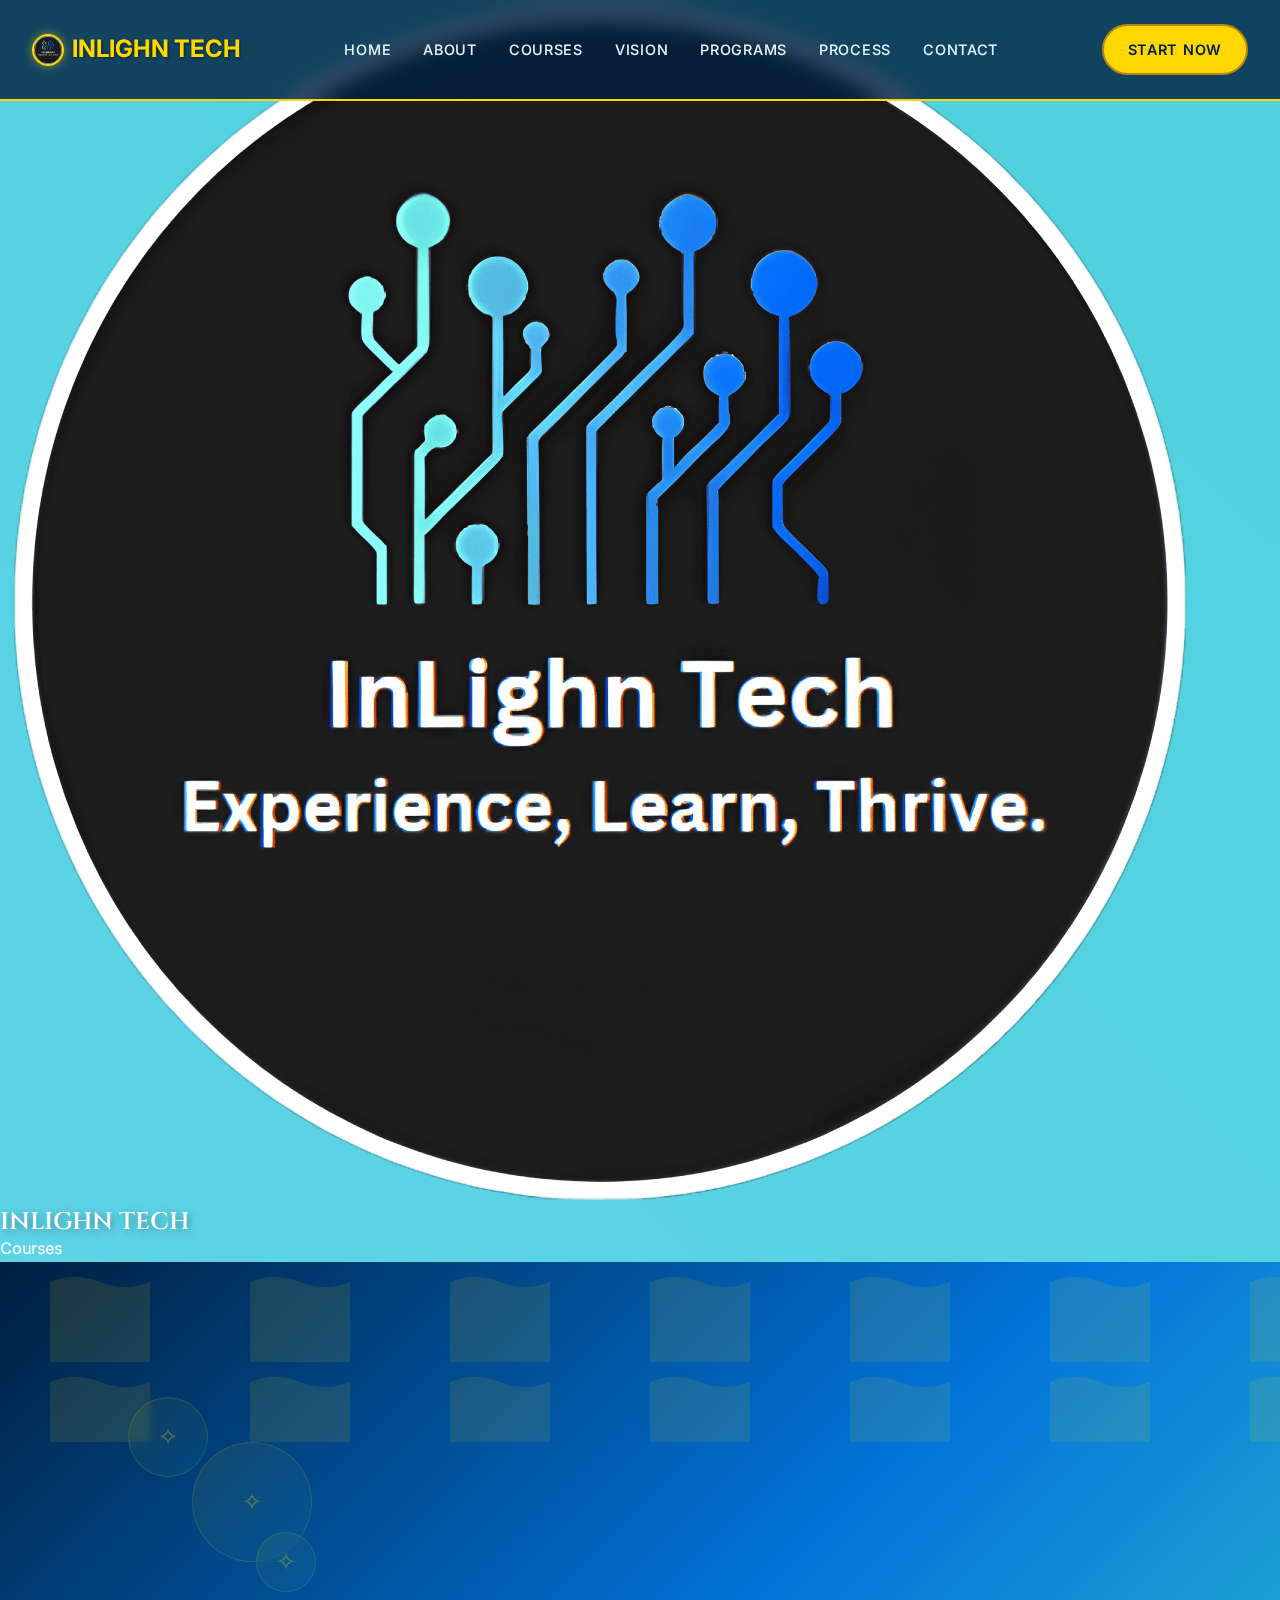
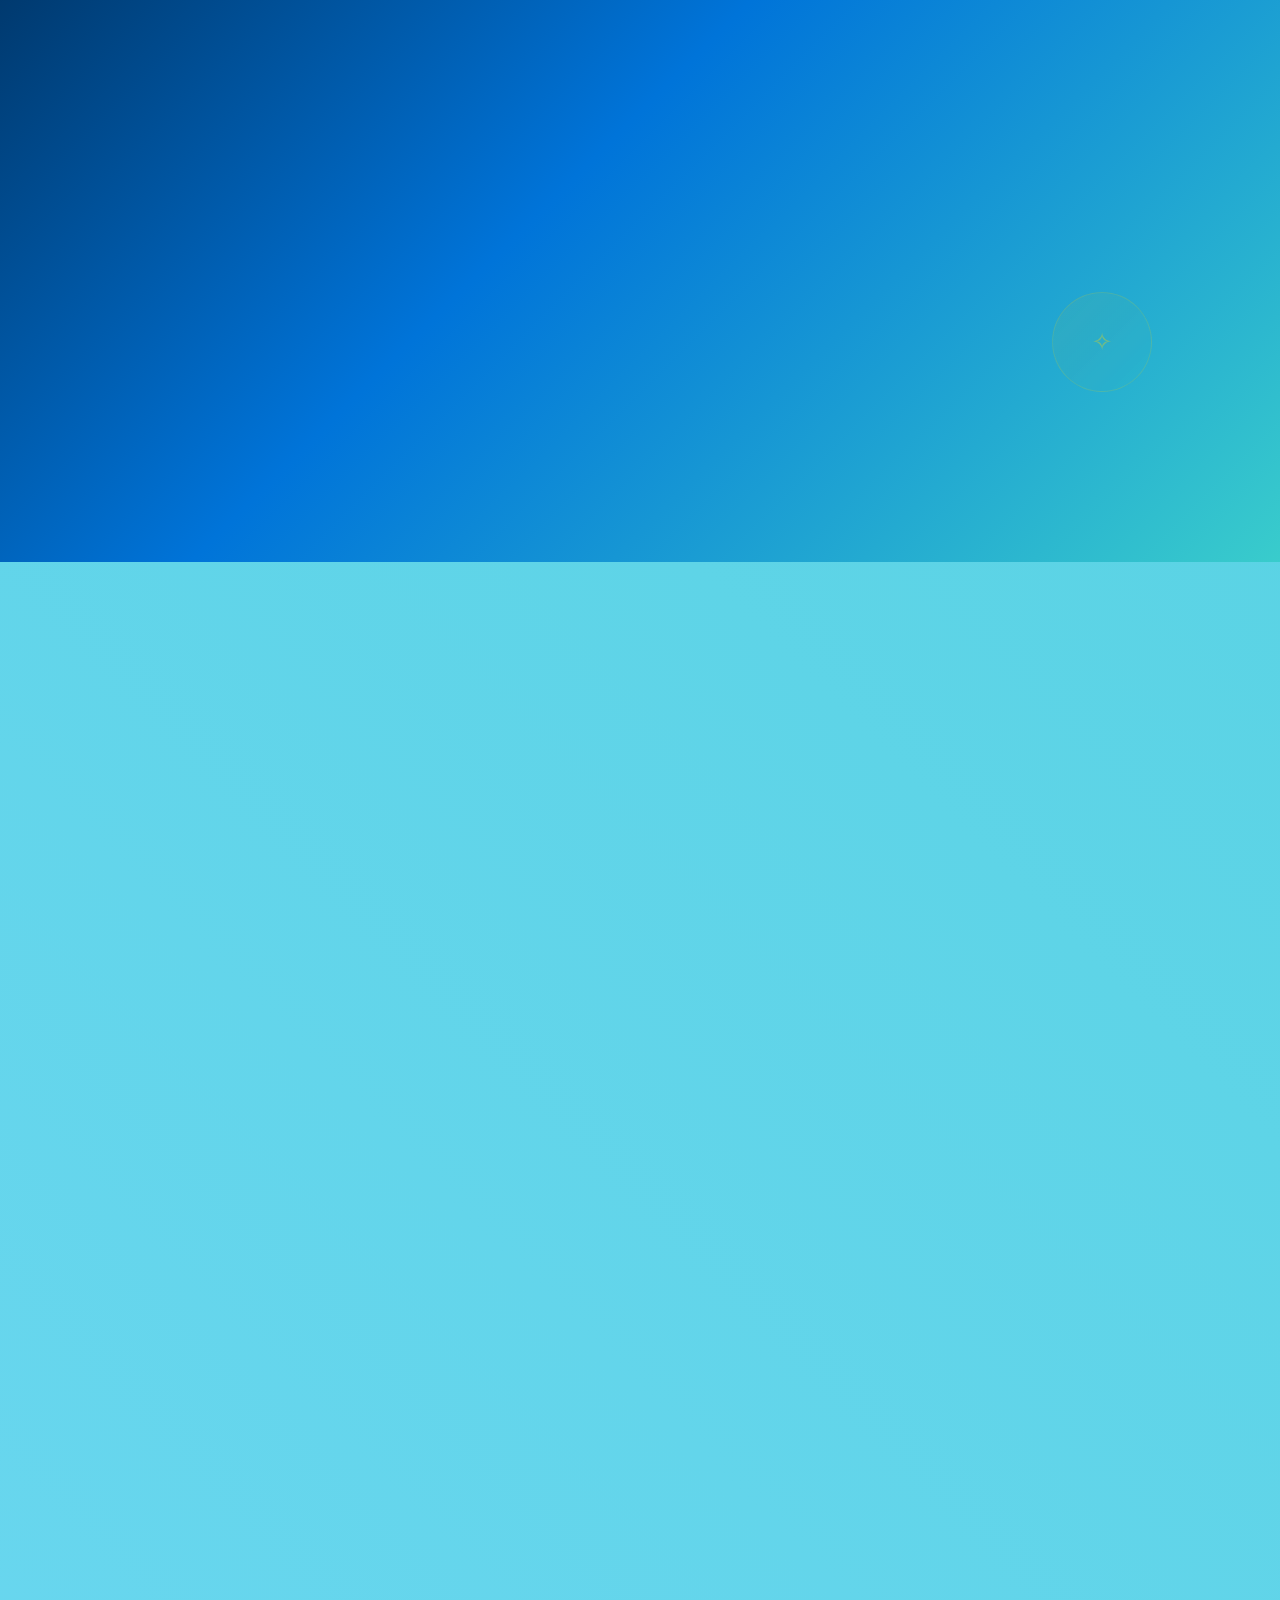
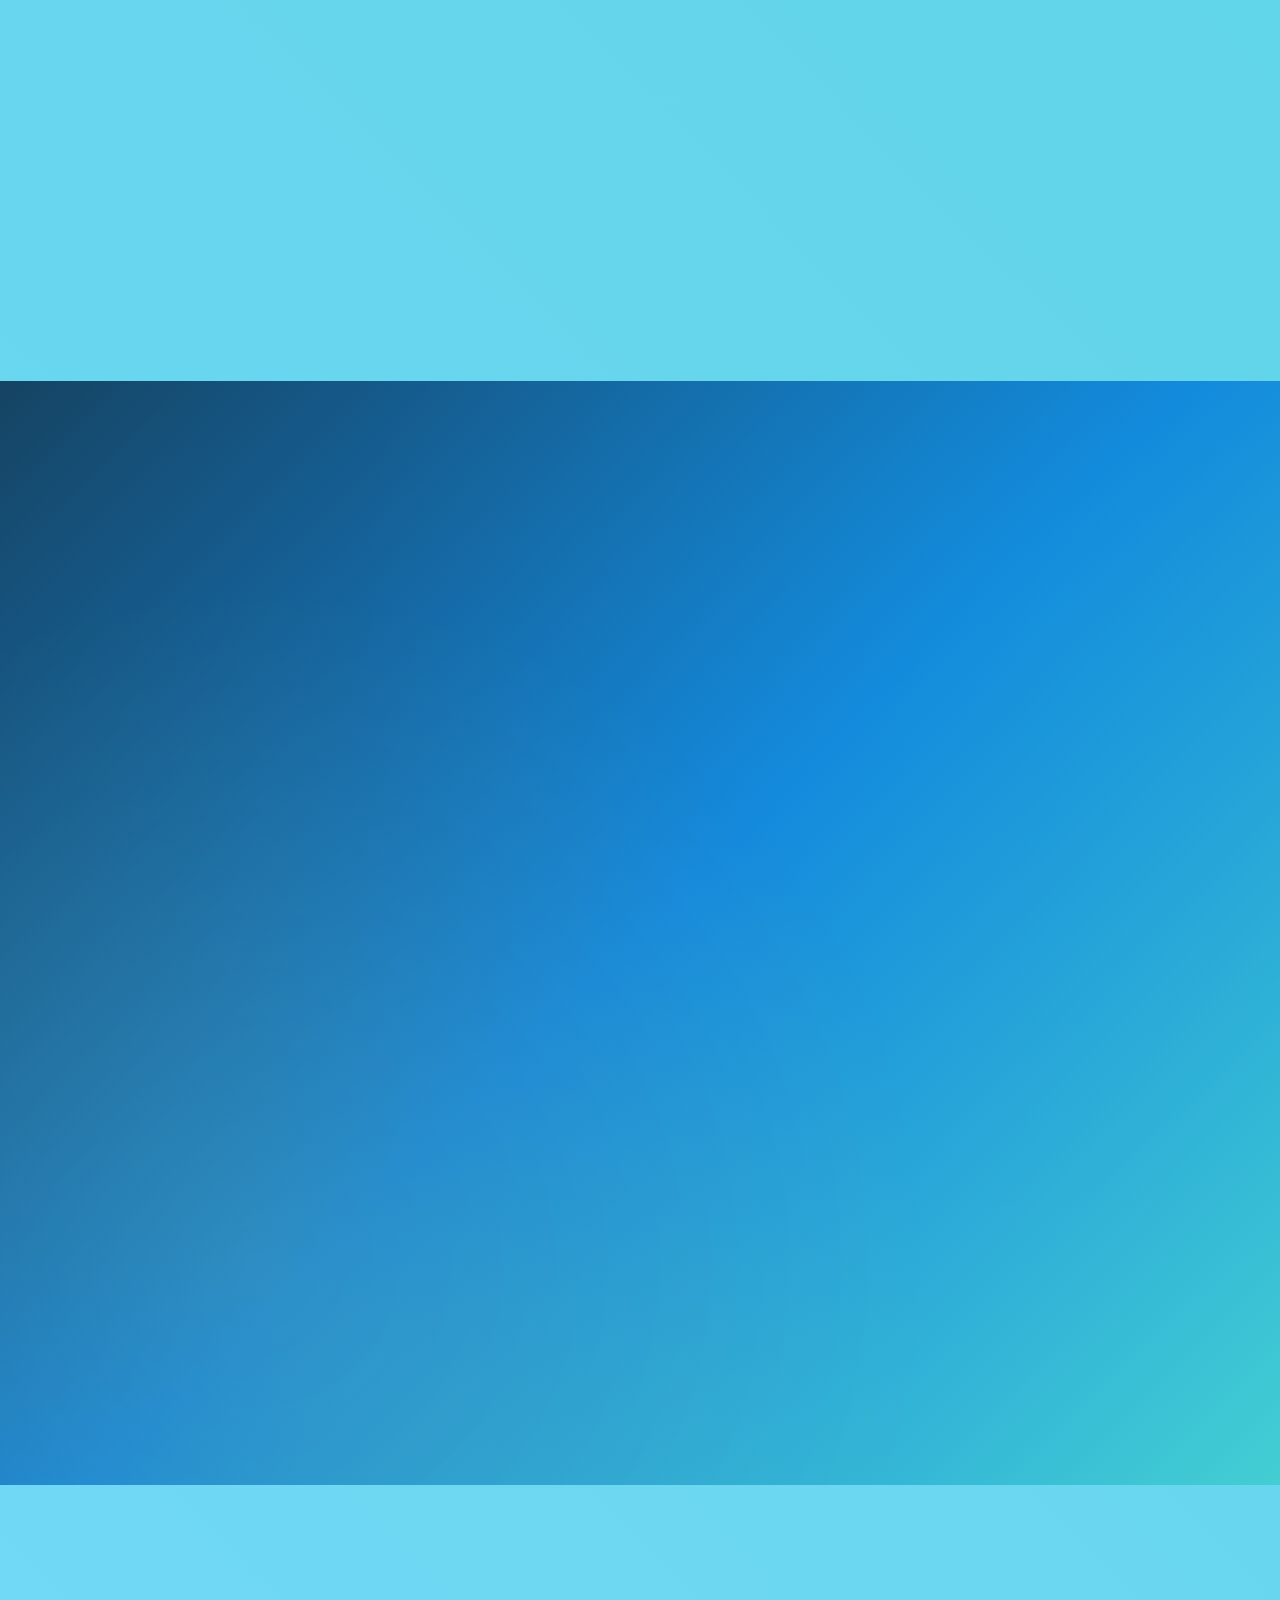
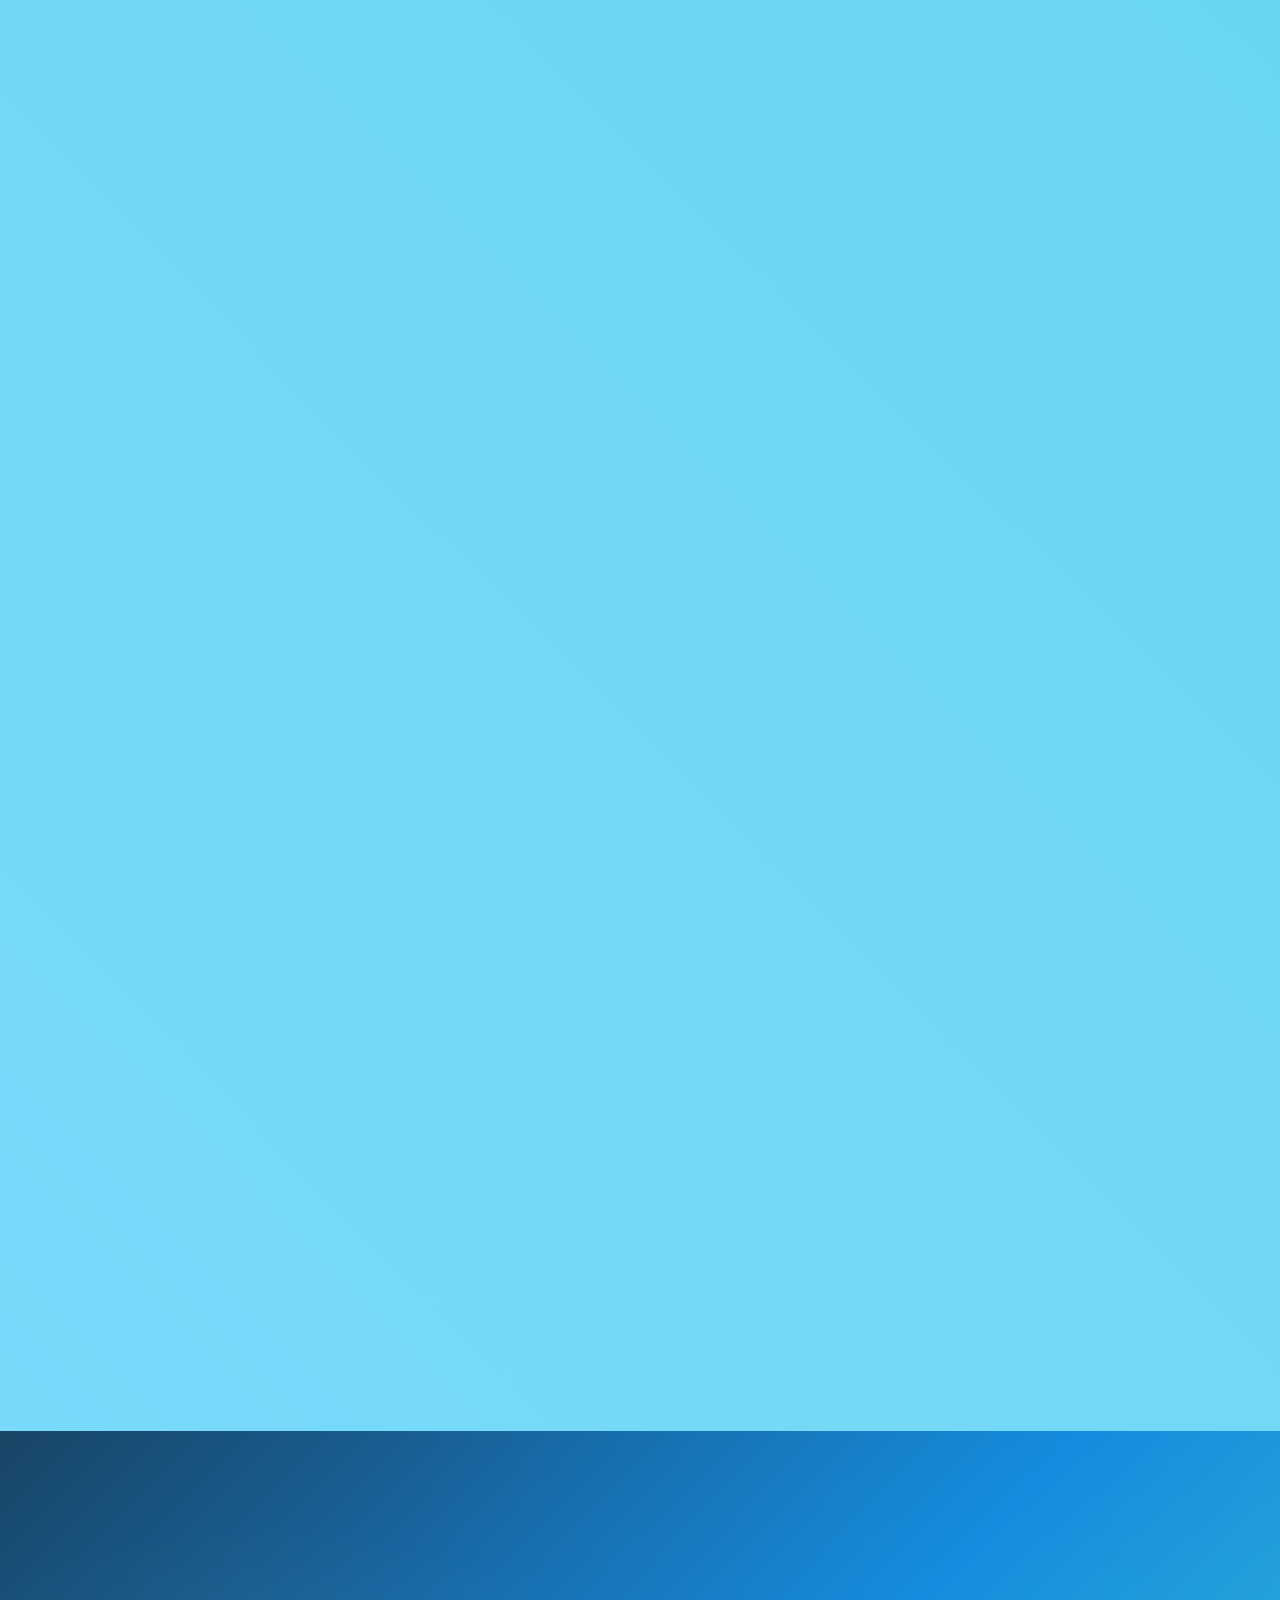
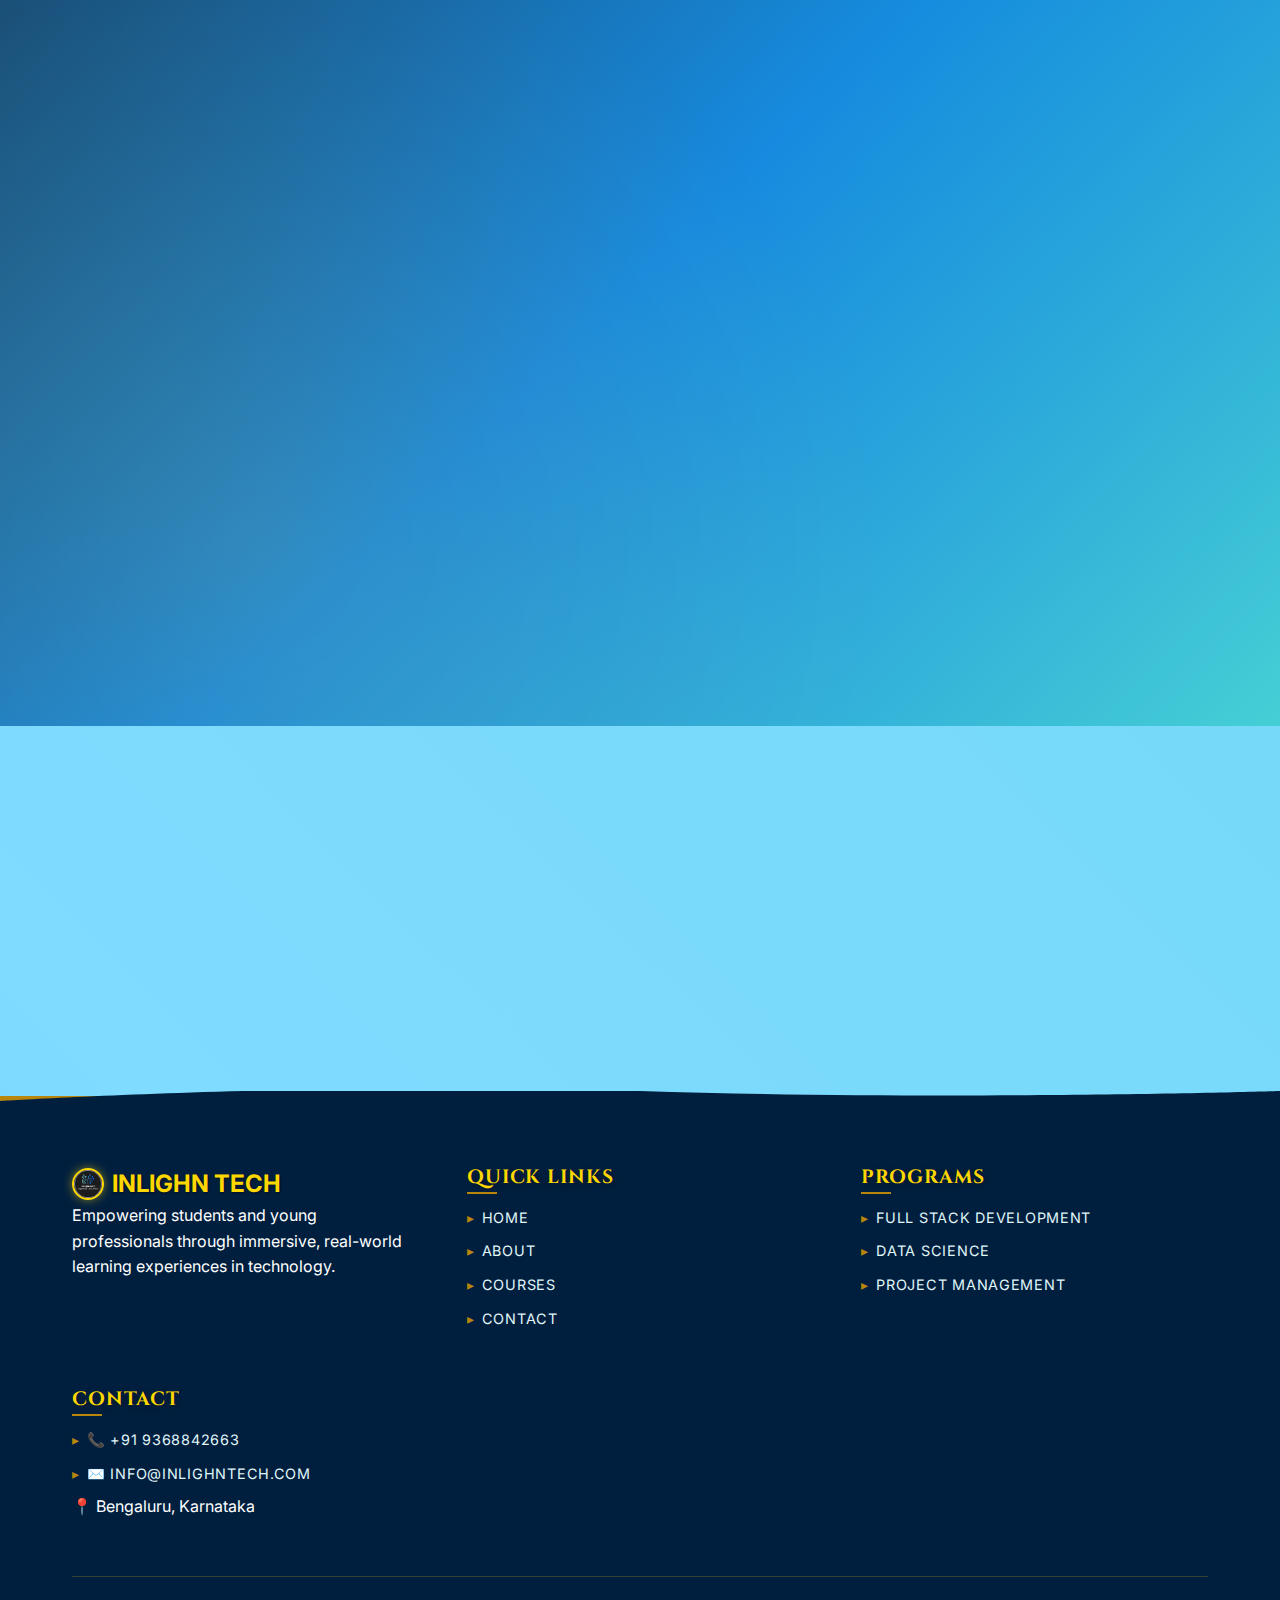
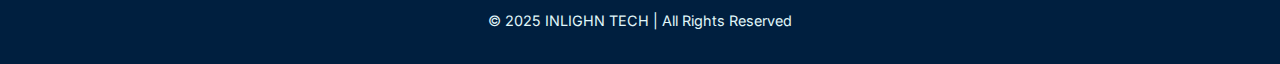
<file: courses/index.html>
<!DOCTYPE html>
<html lang="en">
<head>
    <meta charset="UTF-8">
    <meta name="viewport" content="width=device-width, initial-scale=1.0">    <title>Courses - INLIGHN TECH</title>
    <link rel="shortcut icon" href="../inlighn-tech-logo.png" type="image/png">
    <link href="https://fonts.googleapis.com/css2?family=Inter:wght@300;400;500;600;700&family=Cinzel:wght@400;700&family=IM+Fell+English+SC&display=swap" rel="stylesheet">
    <link rel="stylesheet" href="courses.css">    <script src="https://cdnjs.cloudflare.com/ajax/libs/gsap/3.11.4/gsap.min.js"></script>
</head>
<body>
    <!-- Simple Transition Screen -->
    <div id="transitionScreen" class="transition-screen">
        <div class="transition-content">
            <div class="transition-logo">
                <img src="../inlighn-tech-logo.png" alt="INLIGHN TECH" class="transition-logo-img">
                <h2 class="transition-title">INLIGHN TECH</h2>
            </div>
            <div class="transition-text">Courses</div>
        </div>
    </div>

    <!-- Navigation -->
    <nav class="nav">
        <div class="nav-container">
            <a href="../index.html" class="logo">
                <img src="../inlighn-tech-logo.png" alt="INLIGHN TECH Logo" class="logo-img">
                INLIGHN TECH
            </a>
            <ul class="nav-links">
                <li><a href="../index.html" class="nav-link">Home</a></li>
                <li><a href="../about/index.html" class="nav-link">About</a></li>
                <li><a href="index.html" class="nav-link active">Courses</a></li>
                <li><a href="../index.html#vision-goals" class="nav-link">Vision</a></li>
                <li><a href="../index.html#programs" class="nav-link">Programs</a></li>
                <li><a href="../index.html#process" class="nav-link">Process</a></li>
                <li><a href="../contact/index.html" class="nav-link">Contact</a></li>
            </ul>
            
            <a href="../contact/index.html" class="nav-cta">Start Now</a>
        </div>
    </nav>

    <!-- Hero Section -->
    <section class="hero courses-hero">
        <div class="floating-element"></div>
        <div class="floating-element"></div>
        <div class="floating-element"></div>
        <div class="floating-element"></div>
        
        <div class="hero-content">
            <div class="courses-hero-content">
                <div class="slide-in-left">
                    <span class="hero-badge">🚀 INLIGHN TECH Courses</span>
                    <h1 class="hero-title">
                        MASTER<br>
                        CUTTING-EDGE<br>
                        TECHNOLOGIES
                    </h1>
                    <p class="hero-subtitle">
                        Comprehensive internship programs designed to make you industry-ready 
                        with practical skills and real-world experience.
                    </p>
                    <a href="../contact/index.html" class="hero-cta">
                        Enroll Now
                        <span>→</span>
                    </a>
                </div>
            </div>
        </div>
    </section>

    <!-- Course Categories -->
    <section class="section">
        <div class="container">
            <h2 class="section-title fade-in">
                OUR PROGRAMS
            </h2>
            <p class="subtitle fade-in">
                Choose from our comprehensive range of technology courses designed by industry experts.
            </p>
            
            <div class="grid grid-3">
                <!-- Full Stack Development -->
                <div class="course-card fade-in">
                    <div class="course-header">
                        <div class="course-icon">💻</div>
                        <div class="course-badge">Most Popular</div>
                    </div>
                    <h3 class="course-title">Full Stack Development</h3>
                    <p class="course-description">
                        Master both frontend and backend development with hands-on experience 
                        in modern technologies and frameworks.
                    </p>
                    
                    <div class="course-stats">
                        <div class="stat">
                            <span class="stat-number">12</span>
                            <span class="stat-label">Weeks</span>
                        </div>
                        <div class="stat">
                            <span class="stat-number">5</span>
                            <span class="stat-label">Projects</span>
                        </div>
                        <div class="stat">
                            <span class="stat-number">95%</span>
                            <span class="stat-label">Placement</span>
                        </div>
                    </div>
                    
                    <div class="course-skills">
                        <h4>What You'll Learn:</h4>
                        <ul>
                            <li>React & JavaScript ES6+</li>
                            <li>Node.js & Express.js</li>
                            <li>MongoDB & MySQL</li>
                            <li>RESTful API Development</li>
                            <li>Version Control with Git</li>
                            <li>Deployment & DevOps Basics</li>
                        </ul>
                    </div>
                    
                    <div class="course-price">
                        <span class="price-label">Program Fee:</span>
                        <span class="price">₹25,000</span>
                    </div>
                    
                    <a href="../contact/index.html" class="btn btn-primary">Enroll Now</a>
                </div>
                
                <!-- Data Science -->
                <div class="course-card fade-in">
                    <div class="course-header">
                        <div class="course-icon">📊</div>
                        <div class="course-badge">High Demand</div>
                    </div>
                    <h3 class="course-title">Data Science & Analytics</h3>
                    <p class="course-description">
                        Dive deep into data analytics, machine learning, and AI models 
                        with real-world datasets and industry projects.
                    </p>
                    
                    <div class="course-stats">
                        <div class="stat">
                            <span class="stat-number">14</span>
                            <span class="stat-label">Weeks</span>
                        </div>
                        <div class="stat">
                            <span class="stat-number">6</span>
                            <span class="stat-label">Projects</span>
                        </div>
                        <div class="stat">
                            <span class="stat-number">92%</span>
                            <span class="stat-label">Placement</span>
                        </div>
                    </div>
                    
                    <div class="course-skills">
                        <h4>What You'll Learn:</h4>
                        <ul>
                            <li>Python for Data Science</li>
                            <li>Machine Learning Algorithms</li>
                            <li>Power BI & Tableau</li>
                            <li>Statistical Analysis & R</li>
                            <li>Deep Learning Fundamentals</li>
                            <li>Data Visualization Techniques</li>
                        </ul>
                    </div>
                    
                    <div class="course-price">
                        <span class="price-label">Program Fee:</span>
                        <span class="price">₹30,000</span>
                    </div>
                    
                    <a href="../contact/index.html" class="btn btn-primary">Enroll Now</a>
                </div>
                
                <!-- Project Management -->
                <div class="course-card fade-in">
                    <div class="course-header">
                        <div class="course-icon">📋</div>
                        <div class="course-badge">Career Growth</div>
                    </div>
                    <h3 class="course-title">Project Management</h3>
                    <p class="course-description">
                        Learn strategic planning, team leadership, and business analysis 
                        with hands-on experience in agile methodologies.
                    </p>
                    
                    <div class="course-stats">
                        <div class="stat">
                            <span class="stat-number">10</span>
                            <span class="stat-label">Weeks</span>
                        </div>
                        <div class="stat">
                            <span class="stat-number">4</span>
                            <span class="stat-label">Projects</span>
                        </div>
                        <div class="stat">
                            <span class="stat-number">88%</span>
                            <span class="stat-label">Placement</span>
                        </div>
                    </div>
                    
                    <div class="course-skills">
                        <h4>What You'll Learn:</h4>
                        <ul>
                            <li>Agile & Scrum Methodologies</li>
                            <li>Business Analysis Techniques</li>
                            <li>Strategic Planning & Execution</li>
                            <li>Team Leadership Skills</li>
                            <li>Risk Management</li>
                            <li>Project Planning Tools</li>
                        </ul>
                    </div>
                    
                    <div class="course-price">
                        <span class="price-label">Program Fee:</span>
                        <span class="price">₹20,000</span>
                    </div>
                    
                    <a href="../contact/index.html" class="btn btn-primary">Enroll Now</a>
                </div>
            </div>
        </div>
    </section>

    <!-- Course Features -->
    <section class="section bg-light">
        <div class="container">
            <h2 class="section-title fade-in">
                WHY CHOOSE OUR COURSES?
            </h2>
            
            <div class="grid grid-2">
                <div class="feature-card fade-in">
                    <div class="feature-icon">🎯</div>
                    <h3 class="feature-title">Industry-Relevant Curriculum</h3>
                    <p class="feature-description">
                        Our courses are designed in collaboration with industry experts and updated 
                        regularly to match current market demands and technological trends.
                    </p>
                </div>
                
                <div class="feature-card fade-in">
                    <div class="feature-icon">👨‍🏫</div>
                    <h3 class="feature-title">Expert Mentorship</h3>
                    <p class="feature-description">
                        Learn from experienced professionals working in top tech companies who provide 
                        personalized guidance and real-world insights.
                    </p>
                </div>
                
                <div class="feature-card fade-in">
                    <div class="feature-icon">🛠️</div>
                    <h3 class="feature-title">Hands-on Projects</h3>
                    <p class="feature-description">
                        Build real-world projects that showcase your skills to potential employers 
                        and add value to your professional portfolio.
                    </p>
                </div>
                
                <div class="feature-card fade-in">
                    <div class="feature-icon">🤝</div>
                    <h3 class="feature-title">Placement Support</h3>
                    <p class="feature-description">
                        Get comprehensive placement assistance including resume building, interview 
                        preparation, and direct connections with our hiring partners.
                    </p>
                </div>
                
                <div class="feature-card fade-in">
                    <div class="feature-icon">💼</div>
                    <h3 class="feature-title">Industry Partnerships</h3>
                    <p class="feature-description">
                        Benefit from our strong partnerships with 50+ companies providing internship 
                        opportunities and direct job placements.
                    </p>
                </div>
                
                <div class="feature-card fade-in">
                    <div class="feature-icon">📚</div>
                    <h3 class="feature-title">Lifetime Learning Access</h3>
                    <p class="feature-description">
                        Get lifetime access to course materials, updates, and our alumni network 
                        for continuous learning and career support.
                    </p>
                </div>
            </div>
        </div>
    </section>

    <!-- Learning Path -->
    <section class="section">
        <div class="container">
            <h2 class="section-title fade-in">
                YOUR LEARNING JOURNEY
            </h2>
            <p class="subtitle fade-in">
                Our structured approach ensures you gain both theoretical knowledge and practical experience.
            </p>
            
            <div class="learning-path fade-in">
                <div class="path-step">
                    <div class="step-number">01</div>
                    <div class="step-content">
                        <h3 class="step-title">Assessment & Planning</h3>
                        <p class="step-description">
                            We evaluate your current skills and career goals to create a personalized learning path 
                            that maximizes your potential for success.
                        </p>
                    </div>
                </div>
                
                <div class="path-step">
                    <div class="step-number">02</div>
                    <div class="step-content">
                        <h3 class="step-title">Fundamentals & Theory</h3>
                        <p class="step-description">
                            Build a strong foundation with comprehensive theoretical knowledge and understand 
                            the core concepts that drive modern technology solutions.
                        </p>
                    </div>
                </div>
                
                <div class="path-step">
                    <div class="step-number">03</div>
                    <div class="step-content">
                        <h3 class="step-title">Hands-on Practice</h3>
                        <p class="step-description">
                            Apply your knowledge through practical exercises, coding challenges, and mini-projects 
                            that reinforce learning and build confidence.
                        </p>
                    </div>
                </div>
                
                <div class="path-step">
                    <div class="step-number">04</div>
                    <div class="step-content">
                        <h3 class="step-title">Real-world Projects</h3>
                        <p class="step-description">
                            Work on industry-grade projects that simulate real work environments and 
                            create portfolio pieces that impress potential employers.
                        </p>
                    </div>
                </div>
                
                <div class="path-step">
                    <div class="step-number">05</div>
                    <div class="step-content">
                        <h3 class="step-title">Career Preparation</h3>
                        <p class="step-description">
                            Prepare for your career transition with interview coaching, resume optimization, 
                            and direct introductions to our hiring partners.
                        </p>
                    </div>
                </div>
            </div>
        </div>
    </section>

    <!-- Success Stories -->
    <section class="section bg-light">
        <div class="container">
            <h2 class="section-title fade-in">
                SUCCESS STORIES
            </h2>
            <p class="subtitle fade-in">
                Hear from our alumni who have transformed their careers through our programs.
            </p>
            
            <div class="grid grid-3">
                <div class="success-card fade-in">
                    <div class="success-quote">"</div>
                    <p class="success-story">
                        "The Full Stack Development program at INLIGHN TECH completely transformed my career. 
                        The hands-on approach and industry mentorship helped me land a job at a leading tech company."
                    </p>
                    <div class="success-author">
                        <h4>Hariharan Rajendaran</h4>
                        <p>Full-Stack Developer at TechCorp</p>
                    </div>
                </div>
                
                <div class="success-card fade-in">
                    <div class="success-quote">"</div>
                    <p class="success-story">
                        "The Data Science course provided me with both theoretical knowledge and practical skills. 
                        The real-world projects were invaluable in preparing me for my current role."
                    </p>
                    <div class="success-author">
                        <h4>Mirunalini R</h4>
                        <p>Data Analyst at Analytics Plus</p>
                    </div>
                </div>
                
                <div class="success-card fade-in">
                    <div class="success-quote">"</div>
                    <p class="success-story">
                        "The Project Management program gave me the leadership skills and methodologies 
                        I needed to advance in my career. Highly recommended!"
                    </p>
                    <div class="success-author">
                        <h4>Vignesh</h4>
                        <p>Senior Business Analyst</p>
                    </div>
                </div>
            </div>
        </div>
    </section>

    <!-- Call to Action -->
    <section class="section">
        <div class="container">
            <div class="cta-section fade-in">
                <h2 class="cta-title">Ready to Start Your Learning Journey?</h2>
                <p class="cta-description">
                    Join our next batch and take the first step towards your dream tech career.
                </p>
                <div class="cta-buttons">
                    <a href="../contact/index.html" class="btn btn-primary">Apply Now</a>
                    <a href="../about/index.html" class="btn btn-secondary">Learn More</a>
                </div>
            </div>
        </div>
    </section>

    <!-- Footer -->
    <footer class="footer">
        <div class="container">            <div class="footer-content">                <div class="footer-section">
                    <a href="../index.html" class="logo footer-logo">
                        <img src="../inlighn-tech-logo.png" alt="INLIGHN TECH Logo" class="logo-img">
                        INLIGHN TECH
                    </a>
                    <p class="footer-description">
                        Empowering students and young professionals through immersive, 
                        real-world learning experiences in technology.
                    </p>
                </div>
                
                <div class="footer-section">
                    <h3>Quick Links</h3>
                    <ul class="footer-links">
                        <li><a href="../index.html">Home</a></li>
                        <li><a href="../about/index.html">About</a></li>
                        <li><a href="index.html">Courses</a></li>
                        <li><a href="../contact/index.html">Contact</a></li>
                    </ul>
                </div>
                
                <div class="footer-section">
                    <h3>Programs</h3>
                    <ul class="footer-links">
                        <li><a href="index.html">Full Stack Development</a></li>
                        <li><a href="index.html">Data Science</a></li>
                        <li><a href="index.html">Project Management</a></li>
                    </ul>
                </div>
                  <div class="footer-section">
                    <h3>Contact</h3>
                    <ul class="footer-links">
                        <li><a href="tel:+919368842663">📞 +91 9368842663</a></li>
                        <li><a href="mailto:info@inlighntech.com">✉️ info@inlighntech.com</a></li>
                        <li>📍 Bengaluru, Karnataka</li>
                    </ul>
                </div>
            </div>
            
            <div class="footer-bottom">
                <p>© 2025 INLIGHN TECH | All Rights Reserved</p>
            </div>
        </div>    </footer>

    <script src="courses.js"></script>
</body>
</html>
</file>
<file: contact/contact.css>
/* Contact Page - Ocean/Treasure Theme Styling */

/* Import shared base styles */
@import url('../styles.css');

/* Contact Hero Section */
.contact-hero {
    background: linear-gradient(135deg, #001f3f 0%, #0074D9 50%, #39CCCC 100%);
    position: relative;
    overflow: hidden;
    min-height: 100vh;
    display: flex;
    align-items: center;
    justify-content: center;
    padding: 0;
}

.contact-hero::before {
    content: '';
    position: absolute;
    top: 0;
    left: 0;
    right: 0;
    bottom: 0;
    background: url('data:image/svg+xml,<svg xmlns="http://www.w3.org/2000/svg" viewBox="0 0 100 100"><path d="M0,30 Q25,20 50,30 T100,30 L100,100 L0,100 Z" fill="rgba(255,215,0,0.08)"/></svg>');
    background-size: 300px 150px;
    animation: contactWaves 10s linear infinite;
}

@keyframes contactWaves {
    0% { transform: translateX(-300px); }
    100% { transform: translateX(0px); }
}

.contact-hero .hero-content {
    position: relative;
    z-index: 2;
    width: 100%;
    max-width: 1200px;
    margin: 0 auto;
    padding: 0 2rem;
    display: flex;
    align-items: center;
    justify-content: center;
    min-height: 100vh;
}

.contact-hero-content {
    position: relative;
    z-index: 2;
    max-width: 800px;
    text-align: center;
    width: 100%;
}

.contact-hero-content .slide-in-left {
    display: flex;
    flex-direction: column;
    align-items: center;
    gap: 2rem;
}

.contact-hero .hero-badge {
    background: linear-gradient(135deg, rgba(255, 215, 0, 0.2), rgba(255, 160, 0, 0.3));
    border: 2px solid #FFD700;
    color: #FFD700;
    padding: 0.8rem 2rem;
    border-radius: 50px;
    font-size: 1rem;
    font-weight: 600;
    text-transform: uppercase;
    letter-spacing: 1px;
    backdrop-filter: blur(10px);
    box-shadow: 0 10px 30px rgba(255, 215, 0, 0.2);
    margin-bottom: 1rem;
}

.contact-hero .hero-title {
    font-size: clamp(3rem, 8vw, 6rem);
    font-weight: 700;
    line-height: 0.9;
    letter-spacing: -0.02em;
    text-transform: uppercase;
    font-family: 'IM Fell English SC', serif;
    color: #FFD700;
    text-align: center;
    margin-bottom: 2rem;
    text-shadow: 2px 2px 8px rgba(0, 0, 0, 0.5);
}

.contact-hero .hero-subtitle {
    font-size: clamp(1.1rem, 2.5vw, 1.4rem);
    font-weight: 400;
    color: #E0F7FA;
    line-height: 1.6;
    text-align: center;
    max-width: 600px;
    margin: 0 auto;
}

/* Floating Elements in Contact Hero */
.contact-hero .floating-element {
    position: absolute;
    background: linear-gradient(135deg, rgba(255, 215, 0, 0.1), rgba(6, 182, 212, 0.1));
    border: 1px solid rgba(255, 215, 0, 0.2);
    border-radius: 50%;
    backdrop-filter: blur(5px);
    animation: contactFloat 8s ease-in-out infinite;
    z-index: 1;
}

.contact-hero .floating-element:nth-child(1) {
    width: 100px;
    height: 100px;
    top: 20%;
    left: 15%;
    animation-delay: 0s;
}

.contact-hero .floating-element:nth-child(2) {
    width: 80px;
    height: 80px;
    top: 30%;
    right: 20%;
    animation-delay: 2s;
}

.contact-hero .floating-element:nth-child(3) {
    width: 120px;
    height: 120px;
    bottom: 30%;
    left: 10%;
    animation-delay: 4s;
}

.contact-hero .floating-element:nth-child(4) {
    width: 90px;
    height: 90px;
    bottom: 20%;
    right: 15%;
    animation-delay: 1s;
}

@keyframes contactFloat {
    0%, 100% {
        transform: translateY(0px) rotate(0deg);
        opacity: 0.6;
    }
    50% {
        transform: translateY(-25px) rotate(180deg);
        opacity: 1;
    }
}

/* Contact Info Cards */
.contact-info-card {
    background: linear-gradient(145deg, rgba(0, 31, 63, 0.9), rgba(0, 116, 217, 0.8));
    border: 2px solid #FFD700;
    border-radius: 20px;
    padding: 2.5rem;
    text-align: center;
    position: relative;
    overflow: hidden;
    backdrop-filter: blur(10px);
    box-shadow: 
        0 20px 40px rgba(0, 0, 0, 0.3),
        inset 0 1px 0 rgba(255, 255, 255, 0.1);
    transition: all 0.4s cubic-bezier(0.175, 0.885, 0.32, 1.275);
}

.contact-info-card::before {
    content: '';
    position: absolute;
    top: 0;
    left: 0;
    right: 0;
    bottom: 0;
    background: linear-gradient(45deg, transparent, rgba(255, 215, 0, 0.1), transparent);
    opacity: 0;
    transition: opacity 0.4s ease;
}

.contact-info-card:hover {
    transform: translateY(-10px) scale(1.02);
    box-shadow: 
        0 30px 60px rgba(0, 0, 0, 0.4),
        0 0 30px rgba(255, 215, 0, 0.3),
        inset 0 1px 0 rgba(255, 255, 255, 0.2);
    border-color: #FFA000;
}

.contact-info-card:hover::before {
    opacity: 1;
}

.contact-icon {
    font-size: 3.5rem;
    background: linear-gradient(135deg, #FFD700, #FFA000);
    width: 90px;
    height: 90px;
    border-radius: 50%;
    display: flex;
    align-items: center;
    justify-content: center;
    margin: 0 auto 1.5rem;
    box-shadow: 0 15px 30px rgba(255, 215, 0, 0.4);
    position: relative;
}

.contact-icon::after {
    content: '';
    position: absolute;
    inset: -5px;
    border-radius: 50%;
    background: linear-gradient(45deg, transparent, rgba(255, 215, 0, 0.3), transparent);
    z-index: -1;
    animation: contactIconShimmer 3s linear infinite;
}

@keyframes contactIconShimmer {
    0% { transform: rotate(0deg); }
    100% { transform: rotate(360deg); }
}

.contact-title {
    font-size: 1.6rem;
    font-weight: 700;
    color: #FFD700;
    margin-bottom: 1.5rem;
    font-family: 'Cinzel', serif;
}

.contact-details {
    margin-bottom: 2rem;
}

.contact-details p {
    color: #E0F7FA;
    margin-bottom: 0.5rem;
    line-height: 1.6;
}

.phone-number,
.email {
    font-weight: 600;
    font-size: 1.2rem;
    color: #06b6d4;
}

.contact-hours {
    border-top: 1px solid rgba(255, 215, 0, 0.2);
    padding-top: 1.5rem;
}

.contact-hours h4 {
    color: #FFD700;
    font-size: 1rem;
    margin-bottom: 0.8rem;
    font-weight: 600;
}

.contact-hours p {
    color: #B3E5FC;
    font-size: 0.9rem;
    margin-bottom: 0.3rem;
}

/* Contact Form */
.contact-form {
    background: linear-gradient(145deg, rgba(0, 31, 63, 0.9), rgba(0, 116, 217, 0.8));
    border: 2px solid rgba(255, 215, 0, 0.3);
    border-radius: 20px;
    padding: 2.5rem;
    backdrop-filter: blur(10px);
    box-shadow: 
        0 20px 40px rgba(0, 0, 0, 0.3),
        inset 0 1px 0 rgba(255, 255, 255, 0.1);
}

.contact-form-intro {
    color: #E0F7FA;
    margin-bottom: 2rem;
    line-height: 1.6;
}

.contact-benefits {
    background: rgba(0, 0, 0, 0.2);
    border: 1px solid rgba(255, 215, 0, 0.2);
    border-radius: 15px;
    padding: 1.5rem;
    margin-bottom: 2rem;
}

.contact-benefits h4 {
    color: #FFD700;
    font-size: 1.1rem;
    margin-bottom: 1rem;
    font-family: 'Cinzel', serif;
}

.contact-benefits ul {
    list-style: none;
    padding: 0;
}

.contact-benefits li {
    color: #E0F7FA;
    margin-bottom: 0.5rem;
    font-size: 0.9rem;
}

.form-row {
    display: grid;
    grid-template-columns: 1fr 1fr;
    gap: 1rem;
    margin-bottom: 1.5rem;
}

.form-group {
    margin-bottom: 1.5rem;
}

.form-group label {
    display: block;
    color: #FFD700;
    font-weight: 600;
    margin-bottom: 0.5rem;
    font-size: 0.9rem;
}

.form-group input,
.form-group select,
.form-group textarea {
    width: 100%;
    padding: 0.8rem 1rem;
    border: 2px solid rgba(255, 215, 0, 0.3);
    border-radius: 10px;
    background: rgba(0, 0, 0, 0.3);
    color: #E0F7FA;
    font-size: 1rem;
    transition: all 0.3s ease;
    backdrop-filter: blur(5px);
}

.form-group input:focus,
.form-group select:focus,
.form-group textarea:focus {
    outline: none;
    border-color: #FFD700;
    box-shadow: 0 0 15px rgba(255, 215, 0, 0.3);
    background: rgba(0, 0, 0, 0.4);
}

.form-group textarea {
    resize: vertical;
    min-height: 120px;
}

.checkbox-group {
    display: flex;
    align-items: flex-start;
    gap: 0.8rem;
}

.checkbox-label {
    display: flex;
    align-items: flex-start;
    gap: 0.8rem;
    color: #E0F7FA;
    font-size: 0.9rem;
    line-height: 1.4;
    cursor: pointer;
}

.checkbox-label input[type="checkbox"] {
    width: auto;
    margin: 0;
}

.privacy-link {
    color: #06b6d4;
    text-decoration: underline;
}

.privacy-link:hover {
    color: #FFD700;
}

.btn-full {
    width: 100%;
    padding: 1rem 2rem;
    font-size: 1.1rem;
    margin-top: 1rem;
}

/* FAQ Section */
.faq-container {
    max-width: 800px;
    margin: 0 auto;
}

.faq-item {
    background: linear-gradient(145deg, rgba(0, 31, 63, 0.9), rgba(0, 116, 217, 0.8));
    border: 2px solid rgba(255, 215, 0, 0.3);
    border-radius: 15px;
    margin-bottom: 1rem;
    overflow: hidden;
    backdrop-filter: blur(10px);
    box-shadow: 0 10px 30px rgba(0, 0, 0, 0.2);
    transition: all 0.3s ease;
}

.faq-item:hover {
    border-color: rgba(255, 215, 0, 0.5);
    box-shadow: 0 15px 40px rgba(0, 0, 0, 0.3);
}

.faq-question {
    padding: 1.5rem 2rem;
    cursor: pointer;
    display: flex;
    justify-content: space-between;
    align-items: center;
    user-select: none;
}

.faq-question h3 {
    color: #FFD700;
    font-size: 1.2rem;
    font-weight: 600;
    margin: 0;
    font-family: 'Cinzel', serif;
}

.faq-toggle {
    color: #FFD700;
    font-size: 1.5rem;
    font-weight: bold;
    transition: transform 0.3s ease;
}

.faq-item.active .faq-toggle {
    transform: rotate(45deg);
}

.faq-answer {
    padding: 0 2rem 1.5rem;
    color: #E0F7FA;
    line-height: 1.6;
    display: none;
}

.faq-item.active .faq-answer {
    display: block;
    animation: fadeInDown 0.3s ease;
}

@keyframes fadeInDown {
    from {
        opacity: 0;
        transform: translateY(-10px);
    }
    to {
        opacity: 1;
        transform: translateY(0);
    }
}

/* Map Section */
.map-container {
    border-radius: 20px;
    overflow: hidden;
    box-shadow: 0 20px 40px rgba(0, 0, 0, 0.3);
}

.map-placeholder {
    background: linear-gradient(145deg, rgba(0, 31, 63, 0.9), rgba(0, 116, 217, 0.8));
    border: 2px solid #FFD700;
    height: 400px;
    display: flex;
    align-items: center;
    justify-content: center;
    backdrop-filter: blur(10px);
}

.map-content {
    text-align: center;
    color: #E0F7FA;
}

.map-icon {
    font-size: 4rem;
    color: #FFD700;
    margin-bottom: 1rem;
}

.map-content h3 {
    color: #FFD700;
    font-size: 1.5rem;
    font-weight: 700;
    margin-bottom: 1rem;
    font-family: 'Cinzel', serif;
}

.map-content p {
    margin-bottom: 0.5rem;
    font-size: 1.1rem;
}

.map-content .btn {
    margin-top: 1.5rem;
}

/* Background Light Effect for Contact */
.bg-light {
    background: linear-gradient(135deg, 
        rgba(0, 31, 63, 0.8) 0%, 
        rgba(0, 116, 217, 0.8) 50%, 
        rgba(57, 204, 204, 0.8) 100%);
    position: relative;
}

.bg-light::before {
    content: '';
    position: absolute;
    inset: 0;
    background: 
        radial-gradient(circle at 30% 70%, rgba(255, 215, 0, 0.08) 0%, transparent 50%),
        radial-gradient(circle at 70% 30%, rgba(6, 182, 212, 0.08) 0%, transparent 50%);
}

/* Responsive Design */
@media (max-width: 768px) {
    .contact-hero .hero-content {
        padding: 0 1rem;
        min-height: 80vh;
    }
    
    .contact-hero .hero-title {
        font-size: clamp(2.5rem, 10vw, 4rem);
        line-height: 1;
    }
    
    .contact-hero .hero-subtitle {
        font-size: 1rem;
    }
    
    .contact-hero .floating-element {
        display: none;
    }
    
    .form-row {
        grid-template-columns: 1fr;
        gap: 0;
    }
    
    .contact-form {
        padding: 1.5rem;
    }
    
    .contact-info-card {
        padding: 2rem;
    }
    
    .contact-icon {
        width: 70px;
        height: 70px;
        font-size: 2.5rem;
    }
    
    .faq-question {
        padding: 1rem 1.5rem;
    }
    
    .faq-answer {
        padding: 0 1.5rem 1rem;
    }
}

@media (max-width: 480px) {
    .contact-hero {
        min-height: 70vh;
    }
    
    .contact-hero .hero-content {
        min-height: 70vh;
    }
    
    .contact-hero .hero-badge {
        padding: 0.6rem 1.5rem;
        font-size: 0.9rem;
    }
    
    .contact-info-card {
        padding: 1.5rem;
    }
    
    .contact-form {
        padding: 1rem;
    }
    
    .contact-benefits {
        padding: 1rem;
    }
}

/* Animation for fade-in elements */
.fade-in {
    opacity: 0;
    transform: translateY(30px);
    transition: all 0.8s ease;
}

.fade-in.visible {
    opacity: 1;
    transform: translateY(0);
}

/* Staggered animation delays */
.fade-in:nth-child(1) { transition-delay: 0.1s; }
.fade-in:nth-child(2) { transition-delay: 0.2s; }
.fade-in:nth-child(3) { transition-delay: 0.3s; }
.fade-in:nth-child(4) { transition-delay: 0.4s; }
.fade-in:nth-child(5) { transition-delay: 0.5s; }
.fade-in:nth-child(6) { transition-delay: 0.6s; }
</file>
<file: courses/courses.css>
/* Courses Page - Ocean/Treasure Theme Styling */

/* Import shared base styles */
@import url('../styles.css');

/* Courses Hero Section */
.courses-hero {
    background: linear-gradient(135deg, #001f3f 0%, #0074D9 50%, #39CCCC 100%);
    position: relative;
    overflow: hidden;
    min-height: 100vh;
    display: flex;
    align-items: center;
    justify-content: center;
    padding: 0;
}

.courses-hero::before {
    content: '';
    position: absolute;
    top: 0;
    left: 0;
    right: 0;
    bottom: 0;
    background: url('data:image/svg+xml,<svg xmlns="http://www.w3.org/2000/svg" viewBox="0 0 100 100"><path d="M0,20 Q25,10 50,20 T100,20 L100,100 L0,100 Z" fill="rgba(255,215,0,0.1)"/></svg>');
    background-size: 200px 100px;
    animation: waveFlow 8s linear infinite;
}

@keyframes waveFlow {
    0% { transform: translateX(-200px); }
    100% { transform: translateX(0px); }
}

.courses-hero .hero-content {
    position: relative;
    z-index: 2;
    width: 100%;
    max-width: 1200px;
    margin: 0 auto;
    padding: 0 2rem;
    display: flex;
    align-items: center;
    justify-content: center;
    min-height: 100vh;
}

.courses-hero-content {
    position: relative;
    z-index: 2;
    max-width: 800px;
    text-align: center;
    width: 100%;
}

.courses-hero-content .slide-in-left {
    display: flex;
    flex-direction: column;
    align-items: center;
    gap: 2rem;
}

.courses-hero .hero-badge {
    background: linear-gradient(135deg, rgba(255, 215, 0, 0.2), rgba(255, 160, 0, 0.3));
    border: 2px solid #FFD700;
    color: #FFD700;
    padding: 0.8rem 2rem;
    border-radius: 50px;
    font-size: 1rem;
    font-weight: 600;
    text-transform: uppercase;
    letter-spacing: 1px;
    backdrop-filter: blur(10px);
    box-shadow: 0 10px 30px rgba(255, 215, 0, 0.2);
    margin-bottom: 1rem;
}

.courses-hero .hero-title {
    font-size: clamp(3rem, 8vw, 6rem);
    font-weight: 700;
    line-height: 0.9;
    letter-spacing: -0.02em;
    text-transform: uppercase;
    font-family: 'IM Fell English SC', serif;
    color: #FFD700;
    text-align: center;
    margin-bottom: 2rem;
    text-shadow: 2px 2px 8px rgba(0, 0, 0, 0.5);
}

.courses-hero .hero-subtitle {
    font-size: clamp(1.1rem, 2.5vw, 1.4rem);
    font-weight: 400;
    color: #E0F7FA;
    line-height: 1.6;
    text-align: center;
    max-width: 600px;
    margin: 0 auto 2rem;
}

.courses-hero .hero-cta {
    background: linear-gradient(135deg, #FFD700, #FFA000);
    color: #001f3f;
    padding: 1rem 2.5rem;
    border-radius: 50px;
    font-size: 1.1rem;
    font-weight: 600;
    text-decoration: none;
    text-transform: uppercase;
    letter-spacing: 1px;
    display: inline-flex;
    align-items: center;
    gap: 0.5rem;
    transition: all 0.3s ease;
    box-shadow: 0 10px 30px rgba(255, 215, 0, 0.3);
    border: 2px solid transparent;
}

.courses-hero .hero-cta:hover {
    transform: translateY(-3px);
    box-shadow: 0 15px 40px rgba(255, 215, 0, 0.4);
    border-color: #FFD700;
    background: linear-gradient(135deg, #FFA000, #FFD700);
}

.courses-hero .hero-cta span {
    font-size: 1.2rem;
    transition: transform 0.3s ease;
}

.courses-hero .hero-cta:hover span {
    transform: translateX(5px);
}

/* Floating Elements in Hero */
.courses-hero .floating-element {
    position: absolute;
    background: linear-gradient(135deg, rgba(255, 215, 0, 0.1), rgba(6, 182, 212, 0.1));
    border: 1px solid rgba(255, 215, 0, 0.2);
    border-radius: 50%;
    backdrop-filter: blur(5px);
    animation: float 6s ease-in-out infinite;
    z-index: 1;
}

.courses-hero .floating-element:nth-child(1) {
    width: 80px;
    height: 80px;
    top: 15%;
    left: 10%;
    animation-delay: 0s;
}

.courses-hero .floating-element:nth-child(2) {
    width: 120px;
    height: 120px;
    top: 20%;
    right: 15%;
    animation-delay: 2s;
}

.courses-hero .floating-element:nth-child(3) {
    width: 60px;
    height: 60px;
    bottom: 25%;
    left: 20%;
    animation-delay: 4s;
}

.courses-hero .floating-element:nth-child(4) {
    width: 100px;
    height: 100px;
    bottom: 15%;
    right: 10%;
    animation-delay: 1s;
}

@keyframes float {
    0%, 100% {
        transform: translateY(0px) rotate(0deg);
        opacity: 0.7;
    }
    50% {
        transform: translateY(-20px) rotate(180deg);
        opacity: 1;
    }
}

/* Course Cards */
.course-card {
    background: linear-gradient(145deg, rgba(0, 31, 63, 0.9), rgba(0, 116, 217, 0.8));
    border: 2px solid #FFD700;
    border-radius: 20px;
    padding: 2.5rem;
    position: relative;
    overflow: hidden;
    backdrop-filter: blur(10px);
    box-shadow: 
        0 20px 40px rgba(0, 0, 0, 0.3),
        inset 0 1px 0 rgba(255, 255, 255, 0.1);
    transition: all 0.4s cubic-bezier(0.175, 0.885, 0.32, 1.275);
}

.course-card::before {
    content: '';
    position: absolute;
    top: 0;
    left: 0;
    right: 0;
    bottom: 0;
    background: linear-gradient(45deg, transparent, rgba(255, 215, 0, 0.1), transparent);
    opacity: 0;
    transition: opacity 0.4s ease;
}

.course-card:hover {
    transform: translateY(-10px) scale(1.02);
    box-shadow: 
        0 30px 60px rgba(0, 0, 0, 0.4),
        0 0 30px rgba(255, 215, 0, 0.3),
        inset 0 1px 0 rgba(255, 255, 255, 0.2);
    border-color: #FFA000;
}

.course-card:hover::before {
    opacity: 1;
}

/* Course Header */
.course-header {
    display: flex;
    justify-content: space-between;
    align-items: flex-start;
    margin-bottom: 1.5rem;
}

.course-icon {
    font-size: 3rem;
    background: linear-gradient(135deg, #FFD700, #FFA000);
    width: 80px;
    height: 80px;
    border-radius: 50%;
    display: flex;
    align-items: center;
    justify-content: center;
    box-shadow: 0 10px 20px rgba(255, 215, 0, 0.3);
    position: relative;
}

.course-icon::after {
    content: '';
    position: absolute;
    inset: -5px;
    border-radius: 50%;
    background: linear-gradient(45deg, transparent, rgba(255, 215, 0, 0.3), transparent);
    z-index: -1;
    animation: shimmer 3s linear infinite;
}

@keyframes shimmer {
    0% { transform: rotate(0deg); }
    100% { transform: rotate(360deg); }
}

.course-badge {
    background: linear-gradient(135deg, #FF6B6B, #EE5A24);
    color: white;
    padding: 0.5rem 1rem;
    border-radius: 20px;
    font-size: 0.8rem;
    font-weight: 600;
    text-transform: uppercase;
    letter-spacing: 0.5px;
    box-shadow: 0 5px 15px rgba(255, 107, 107, 0.3);
}

/* Course Content */
.course-title {
    font-size: 1.8rem;
    font-weight: 700;
    color: #FFD700;
    margin-bottom: 1rem;
    font-family: 'Cinzel', serif;
}

.course-description {
    color: #E0F7FA;
    margin-bottom: 2rem;
    line-height: 1.6;
}

/* Course Stats */
.course-stats {
    display: flex;
    justify-content: space-between;
    margin-bottom: 2rem;
    padding: 1.5rem;
    background: rgba(0, 0, 0, 0.2);
    border-radius: 15px;
    border: 1px solid rgba(255, 215, 0, 0.2);
}

.stat {
    text-align: center;
    flex: 1;
}

.stat-number {
    display: block;
    font-size: 2rem;
    font-weight: 700;
    color: #FFD700;
    font-family: 'Cinzel', serif;
}

.stat-label {
    font-size: 0.9rem;
    color: #B3E5FC;
    text-transform: uppercase;
    letter-spacing: 0.5px;
}

/* Course Skills */
.course-skills {
    margin-bottom: 2rem;
}

.course-skills h4 {
    color: #FFD700;
    margin-bottom: 1rem;
    font-size: 1.1rem;
    font-weight: 600;
}

.course-skills ul {
    list-style: none;
    padding: 0;
}

.course-skills li {
    position: relative;
    padding-left: 1.5rem;
    margin-bottom: 0.5rem;
    color: #E0F7FA;
}

.course-skills li::before {
    content: '⚓';
    position: absolute;
    left: 0;
    color: #FFD700;
    font-weight: bold;
}

/* Course Price */
.course-price {
    display: flex;
    justify-content: space-between;
    align-items: center;
    padding: 1rem;
    background: linear-gradient(135deg, rgba(255, 215, 0, 0.1), rgba(255, 160, 0, 0.1));
    border-radius: 10px;
    border: 1px solid rgba(255, 215, 0, 0.3);
    margin-bottom: 2rem;
}

.price-label {
    color: #B3E5FC;
    font-weight: 500;
}

.price {
    font-size: 1.5rem;
    font-weight: 700;
    color: #FFD700;
    font-family: 'Cinzel', serif;
}

/* Feature Cards */
.feature-card {
    background: linear-gradient(145deg, rgba(0, 31, 63, 0.9), rgba(0, 116, 217, 0.8));
    border: 2px solid #06b6d4;
    border-radius: 20px;
    padding: 2rem;
    text-align: center;
    position: relative;
    overflow: hidden;
    backdrop-filter: blur(10px);
    box-shadow: 
        0 15px 35px rgba(0, 0, 0, 0.2),
        inset 0 1px 0 rgba(255, 255, 255, 0.1);
    transition: all 0.4s cubic-bezier(0.175, 0.885, 0.32, 1.275);
}

.feature-card::before {
    content: '';
    position: absolute;
    inset: 0;
    background: linear-gradient(135deg, transparent, rgba(6, 182, 212, 0.1), transparent);
    opacity: 0;
    transition: opacity 0.4s ease;
}

.feature-card:hover {
    transform: translateY(-8px);
    border-color: #FFD700;
    box-shadow: 
        0 25px 50px rgba(0, 0, 0, 0.3),
        0 0 20px rgba(6, 182, 212, 0.4);
}

.feature-card:hover::before {
    opacity: 1;
}

.feature-icon {
    font-size: 3rem;
    margin-bottom: 1.5rem;
    background: linear-gradient(135deg, #06b6d4, #0891b2);
    width: 80px;
    height: 80px;
    border-radius: 50%;
    display: flex;
    align-items: center;
    justify-content: center;
    margin: 0 auto 1.5rem;
    box-shadow: 0 10px 20px rgba(6, 182, 212, 0.3);
}

.feature-title {
    font-size: 1.4rem;
    font-weight: 600;
    color: #FFD700;
    margin-bottom: 1rem;
    font-family: 'Cinzel', serif;
}

.feature-description {
    color: #E0F7FA;
    line-height: 1.6;
}

/* Learning Path */
.learning-path {
    position: relative;
    padding: 2rem 0;
}

.learning-path::before {
    content: '';
    position: absolute;
    left: 50%;
    top: 0;
    bottom: 0;
    width: 4px;
    background: linear-gradient(to bottom, #FFD700, #06b6d4, #FFD700);
    transform: translateX(-50%);
    border-radius: 2px;
}

.path-step {
    display: flex;
    align-items: center;
    margin-bottom: 4rem;
    position: relative;
}

.path-step:nth-child(even) {
    flex-direction: row-reverse;
}

.path-step:nth-child(even) .step-content {
    text-align: right;
    padding-right: 3rem;
    padding-left: 0;
}

.step-number {
    background: linear-gradient(135deg, #FFD700, #FFA000);
    color: #001f3f;
    width: 80px;
    height: 80px;
    border-radius: 50%;
    display: flex;
    align-items: center;
    justify-content: center;
    font-size: 1.5rem;
    font-weight: 700;
    font-family: 'Cinzel', serif;
    box-shadow: 
        0 10px 20px rgba(255, 215, 0, 0.3),
        0 0 20px rgba(255, 215, 0, 0.2);
    position: relative;
    z-index: 2;
    min-width: 80px;
}

.step-content {
    flex: 1;
    padding-left: 3rem;
    background: linear-gradient(145deg, rgba(0, 31, 63, 0.9), rgba(0, 116, 217, 0.8));
    border: 2px solid rgba(255, 215, 0, 0.3);
    border-radius: 15px;
    padding: 2rem;
    backdrop-filter: blur(10px);
    box-shadow: 0 10px 30px rgba(0, 0, 0, 0.2);
}

.step-title {
    font-size: 1.4rem;
    font-weight: 600;
    color: #FFD700;
    margin-bottom: 1rem;
    font-family: 'Cinzel', serif;
}

.step-description {
    color: #E0F7FA;
    line-height: 1.6;
}

/* Success Stories */
.success-card {
    background: linear-gradient(145deg, rgba(0, 31, 63, 0.9), rgba(0, 116, 217, 0.8));
    border: 2px solid #FFD700;
    border-radius: 20px;
    padding: 2.5rem;
    text-align: center;
    position: relative;
    overflow: hidden;
    backdrop-filter: blur(10px);
    box-shadow: 
        0 15px 35px rgba(0, 0, 0, 0.2),
        inset 0 1px 0 rgba(255, 255, 255, 0.1);
    transition: all 0.4s cubic-bezier(0.175, 0.885, 0.32, 1.275);
}

.success-card:hover {
    transform: translateY(-8px);
    box-shadow: 
        0 25px 50px rgba(0, 0, 0, 0.3),
        0 0 25px rgba(255, 215, 0, 0.3);
}

.success-quote {
    font-size: 4rem;
    color: #FFD700;
    font-family: 'Cinzel', serif;
    line-height: 1;
    margin-bottom: 1rem;
    opacity: 0.7;
}

.success-story {
    color: #E0F7FA;
    line-height: 1.6;
    margin-bottom: 2rem;
    font-style: italic;
    font-size: 1.1rem;
}

.success-author h4 {
    color: #FFD700;
    font-weight: 600;
    margin-bottom: 0.5rem;
    font-family: 'Cinzel', serif;
}

.success-author p {
    color: #B3E5FC;
    font-size: 0.9rem;
    text-transform: uppercase;
    letter-spacing: 0.5px;
}

/* Background Light Effect */
.bg-light {
    background: linear-gradient(135deg, 
        rgba(0, 31, 63, 0.8) 0%, 
        rgba(0, 116, 217, 0.8) 50%, 
        rgba(57, 204, 204, 0.8) 100%);
    position: relative;
}

.bg-light::before {
    content: '';
    position: absolute;
    inset: 0;
    background: 
        radial-gradient(circle at 20% 80%, rgba(255, 215, 0, 0.1) 0%, transparent 50%),
        radial-gradient(circle at 80% 20%, rgba(6, 182, 212, 0.1) 0%, transparent 50%);
}

/* Responsive Design */
@media (max-width: 768px) {
    .course-stats {
        flex-direction: column;
        gap: 1rem;
    }
    
    .stat {
        text-align: left;
    }
    
    .stat-number {
        font-size: 1.5rem;
    }
    
    .path-step {
        flex-direction: column !important;
        text-align: center;
    }
    
    .path-step:nth-child(even) .step-content {
        text-align: center;
        padding: 2rem;
    }
    
    .step-content {
        padding: 2rem;
        margin-top: 1rem;
    }
    
    .learning-path::before {
        display: none;
    }
    
    .courses-hero .hero-content {
        padding: 0 1rem;
        min-height: 80vh;
    }
    
    .courses-hero .hero-title {
        font-size: clamp(2.5rem, 10vw, 4rem);
        line-height: 1;
    }
    
    .courses-hero .hero-subtitle {
        font-size: 1rem;
        margin-bottom: 2rem;
    }
    
    .courses-hero .hero-cta {
        padding: 0.8rem 2rem;
        font-size: 1rem;
    }
    
    .courses-hero .floating-element {
        display: none; /* Hide floating elements on mobile for better performance */
    }
}

@media (max-width: 480px) {
    .courses-hero {
        min-height: 70vh;
    }
    
    .courses-hero .hero-content {
        min-height: 70vh;
    }
    
    .courses-hero .hero-badge {
        padding: 0.6rem 1.5rem;
        font-size: 0.9rem;
    }
    
    .course-card {
        padding: 1.5rem;
    }
    
    .course-header {
        flex-direction: column;
        align-items: center;
        gap: 1rem;
    }
    
    .course-icon {
        width: 60px;
        height: 60px;
        font-size: 2rem;
    }
    
    .feature-icon {
        width: 60px;
        height: 60px;
        font-size: 2rem;
    }
    
    .step-number {
        width: 60px;
        height: 60px;
        font-size: 1.2rem;
    }
}

/* Animation for fade-in elements */
.fade-in {
    opacity: 0;
    transform: translateY(30px);
    transition: all 0.8s ease;
}

.fade-in.visible {
    opacity: 1;
    transform: translateY(0);
}

/* Staggered animation delays */
.fade-in:nth-child(1) { transition-delay: 0.1s; }
.fade-in:nth-child(2) { transition-delay: 0.2s; }
.fade-in:nth-child(3) { transition-delay: 0.3s; }
.fade-in:nth-child(4) { transition-delay: 0.4s; }
.fade-in:nth-child(5) { transition-delay: 0.5s; }
.fade-in:nth-child(6) { transition-delay: 0.6s; }
</file>
<file: styles.css>
/* Reset and Base Styles */
* {
    margin: 0;
    padding: 0;
    box-sizing: border-box;
}

body {
    font-family: 'Inter', sans-serif;
    background: linear-gradient(45deg, #001f3f, #0074D9, #7FDBFF, #39CCCC);
    background-size: 400% 400%;
    color: #ffffff;
    line-height: 1.6;
    font-weight: 400;
    overflow-x: hidden;
    animation: oceanWave 15s ease-in-out infinite;
}

@keyframes oceanWave {
    0% { background-position: 0% 50%; }
    50% { background-position: 100% 50%; }
    100% { background-position: 0% 50%; }
}

/* Typography */
h1, h2, h3, h4, h5, h6 {
    font-weight: 600;
    line-height: 1.2;
    margin: 0;
    font-family: 'Cinzel', serif;
    text-shadow: 2px 2px 8px rgba(0, 0, 0, 0.4);
}

.hero-title {
    font-size: clamp(3rem, 8vw, 8rem);
    font-weight: 700;
    line-height: 0.9;
    letter-spacing: -0.02em;
    text-transform: uppercase;
    font-family: 'IM Fell English SC', serif;
    color: #FFD700; /* Gold color for pirate treasure */
}

.section-title {
    font-size: clamp(2rem, 5vw, 4rem);
    font-weight: 700;
    line-height: 1.1;
    letter-spacing: -0.01em;
    margin-bottom: 2rem;
    color: #FFD700; /* Gold for pirate theme */
}

.subtitle {
    font-size: clamp(1rem, 2.5vw, 1.5rem);
    font-weight: 400;
    color: #E0F7FA; /* Light cyan for ocean theme */
    margin-bottom: 2rem;
}

/* Layout */
.container {
    max-width: 1200px;
    margin: 0 auto;
    padding: 0 2rem;
}

.section {
    padding: 8rem 0;
}

.grid {
    display: grid;
    gap: 2rem;
}

.grid-2 {
    grid-template-columns: repeat(auto-fit, minmax(300px, 1fr));
}

.grid-3 {
    grid-template-columns: repeat(auto-fit, minmax(250px, 1fr));
}

/* Navigation */
.nav {
    position: fixed;
    top: 0;
    left: 0;
    right: 0;
    z-index: 1000;
    background: rgba(0, 31, 63, 0.8); /* Dark navy with transparency */
    backdrop-filter: blur(10px);
    border-bottom: 2px solid #FFD700; /* Gold border for pirate ship vibe */
    transition: all 0.3s ease;
}

.nav-container {
    display: flex;
    justify-content: space-between;
    align-items: center;
    padding: 1.5rem 2rem;
}

.logo {
    font-size: 1.5rem;
    font-weight: 700;
    color: #FFD700; /* Gold for pirate theme */
    text-decoration: none;
    display: flex;
    align-items: center;
    gap: 0.5rem;
    text-shadow: 1px 1px 3px rgba(0, 0, 0, 0.5);
}

.logo-img {
    width: 32px;
    height: 32px;
    border-radius: 50%;
    object-fit: cover;
    border: 2px solid #FFD700; /* Gold border */
    box-shadow: 0 0 10px rgba(255, 215, 0, 0.5); /* Golden glow */
}

.nav-links {
    display: flex;
    gap: 2rem;
    list-style: none;
}

.nav-link {
    color: #E0F7FA; /* Light cyan for better contrast */
    text-decoration: none;
    font-weight: 500;
    transition: all 0.3s ease;
    text-transform: uppercase;
    font-size: 0.9rem;
    letter-spacing: 0.05em;
    position: relative;
}

.nav-link::after {
    content: '';
    position: absolute;
    bottom: -5px;
    left: 0;
    width: 0;
    height: 2px;
    background: #FFD700; /* Gold underline */
    transition: width 0.3s ease;
}

.nav-link:hover::after {
    width: 100%;
}

.nav-link:hover {
    color: #FFD700; /* Gold on hover */
}

.nav-cta {
    background: #FFD700; /* Gold button */
    color: #001f3f; /* Dark navy text */
    padding: 0.75rem 1.5rem;
    border-radius: 30px;
    text-decoration: none;
    font-weight: 600;
    transition: all 0.3s ease;
    text-transform: uppercase;
    font-size: 0.9rem;
    letter-spacing: 0.05em;
    border: 2px solid #B8860B; /* Darker gold border */
}

.nav-cta:hover {
    background: #B8860B; /* Darker gold on hover */
    color: #ffffff;
    transform: translateY(-2px);
    box-shadow: 0 5px 15px rgba(255, 215, 0, 0.3); /* Golden glow */
}

/* Hero Section */
.hero {
    min-height: 100vh;
    display: flex;
    align-items: center;
    padding-top: 6rem;
    position: relative;
    overflow: hidden; /* For bubbles and waves */
    background-image: url("data:image/svg+xml,%3Csvg xmlns='http://www.w3.org/2000/svg' width='100' height='100' viewBox='0 0 100 100'%3E%3Cpath fill='%23ffffff' fill-opacity='0.05' d='M11 18c3.866 0 7-3.134 7-7s-3.134-7-7-7-7 3.134-7 7 3.134 7 7 7zm48 25c3.866 0 7-3.134 7-7s-3.134-7-7-7-7 3.134-7 7 3.134 7 7 7zm-43-7c1.657 0 3-1.343 3-3s-1.343-3-3-3-3 1.343-3 3 1.343 3 3 3zm63 31c1.657 0 3-1.343 3-3s-1.343-3-3-3-3 1.343-3 3 1.343 3 3 3zM34 90c1.657 0 3-1.343 3-3s-1.343-3-3-3-3 1.343-3 3 1.343 3 3 3zm56-76c1.657 0 3-1.343 3-3s-1.343-3-3-3-3 1.343-3 3 1.343 3 3 3zM12 86c2.21 0 4-1.79 4-4s-1.79-4-4-4-4 1.79-4 4 1.79 4 4 4zm28-65c2.21 0 4-1.79 4-4s-1.79-4-4-4-4 1.79-4 4 1.79 4 4 4zm23-11c2.76 0 5-2.24 5-5s-2.24-5-5-5-5 2.24-5 5 2.24 5 5 5zm-6 60c2.21 0 4-1.79 4-4s-1.79-4-4-4-4 1.79-4 4 1.79 4 4 4zm29 22c2.76 0 5-2.24 5-5s-2.24-5-5-5-5 2.24-5 5 2.24 5 5 5zM32 63c2.76 0 5-2.24 5-5s-2.24-5-5-5-5 2.24-5 5 2.24 5 5 5zm57-13c2.76 0 5-2.24 5-5s-2.24-5-5-5-5 2.24-5 5 2.24 5 5 5zm-9-21c1.105 0 2-.895 2-2s-.895-2-2-2-2 .895-2 2 .895 2 2 2zM60 91c1.105 0 2-.895 2-2s-.895-2-2-2-2 .895-2 2 .895 2 2 2zM35 41c1.105 0 2-.895 2-2s-.895-2-2-2-2 .895-2 2 .895 2 2 2zM12 60c1.105 0 2-.895 2-2s-.895-2-2-2-2 .895-2 2 .895 2 2 2z'%3E%3C/path%3E%3C/svg%3E");
}

/* Ocean Bubbles */
.hero::before {
    content: '';
    position: absolute;
    bottom: 0;
    left: 0;
    width: 100%;
    height: 20%;
    background: url("data:image/svg+xml,%3Csvg xmlns='http://www.w3.org/2000/svg' viewBox='0 0 1200 120' preserveAspectRatio='none'%3E%3Cpath d='M0,0V46.29c47.79,22.2,103.59,32.17,158,28,70.36-5.37,136.33-33.31,206.8-37.5C438.64,32.43,512.34,53.67,583,72.05c69.27,18,138.3,24.88,209.4,13.08,36.15-6,69.85-17.84,104.45-29.34C989.49,25,1113-14.29,1200,52.47V0Z' opacity='.25' fill='%237FDBFF'%3E%3C/path%3E%3Cpath d='M0,0V15.81C13,36.92,27.64,56.86,47.69,72.05,99.41,111.27,165,111,224.58,91.58c31.15-10.15,60.09-26.07,89.67-39.8,40.92-19,84.73-46,130.83-49.67,36.26-2.85,70.9,9.42,98.6,31.56,31.77,25.39,62.32,62,103.63,73,40.44,10.79,81.35-6.69,119.13-24.28s75.16-39,116.92-43.05c59.73-5.85,113.28,22.88,168.9,38.84,30.2,8.66,59,6.17,87.09-7.5,22.43-10.89,48-26.93,60.65-49.24V0Z' opacity='.5' fill='%237FDBFF'%3E%3C/path%3E%3Cpath d='M0,0V5.63C149.93,59,314.09,71.32,475.83,42.57c43-7.64,84.23-20.12,127.61-26.46,59-8.63,112.48,12.24,165.56,35.4C827.93,77.22,886,95.24,951.2,90c86.53-7,172.46-45.71,248.8-84.81V0Z' fill='%237FDBFF'%3E%3C/path%3E%3C/svg%3E");
    background-size: cover;
    z-index: 1;
}

.hero-content {
    max-width: 1200px;
    margin: 0 auto;
    padding: 0 2rem;
    text-align: center;
    position: relative;
    z-index: 2;
}

.hero-subtitle {
    font-size: 1.2rem;
    color: #E0F7FA; /* Light cyan for ocean theme */
    margin-bottom: 3rem;
    max-width: 600px;
    margin-left: auto;
    margin-right: auto;
    text-shadow: 1px 1px 3px rgba(0, 0, 0, 0.3);
}

.hero-cta {
    display: inline-flex;
    align-items: center;
    gap: 1rem;
    background: #FFD700; /* Gold button */
    color: #001f3f; /* Dark navy text */
    padding: 1rem 2rem;
    border-radius: 50px;
    text-decoration: none;
    font-weight: 600;
    font-size: 1.1rem;
    transition: all 0.3s ease;
    margin-top: 3rem;
    text-transform: uppercase;
    letter-spacing: 0.05em;
    border: 2px solid #B8860B; /* Darker gold border */
    position: relative;
    overflow: hidden;
}

.hero-cta::before {
    content: '';
    position: absolute;
    top: -2px;
    left: -2px;
    right: -2px;
    bottom: -2px;
    background: linear-gradient(45deg, #FFD700, #B8860B, #FFD700);
    z-index: -1;
    background-size: 200%;
    animation: goldShimmer 3s linear infinite;
    opacity: 0;
    transition: opacity 0.3s ease;
    border-radius: 50px;
}

.hero-cta:hover::before {
    opacity: 1;
}

.hero-cta:hover {
    transform: translateY(-3px);
    box-shadow: 0 10px 20px rgba(0, 0, 0, 0.3);
    color: #001f3f;
    background-color: transparent;
}

@keyframes goldShimmer {
    0% { background-position: 0% 50%; }
    50% { background-position: 100% 50%; }
    100% { background-position: 0% 50%; }
}

/* Cards - styled like treasure chests */
.card {
    background: rgba(0, 44, 91, 0.7);
    border: 2px solid #B8860B; /* Darker gold border */
    border-radius: 10px;
    padding: 2.5rem;
    transition: all 0.4s cubic-bezier(0.175, 0.885, 0.32, 1.275);
    position: relative;
    overflow: hidden;
    box-shadow: 0 10px 30px rgba(0, 0, 0, 0.4);
    color: #ffffff;
    backdrop-filter: blur(5px);
}

.card::before {
    content: '';
    position: absolute;
    top: 0;
    left: 0;
    right: 0;
    height: 5px;
    background: linear-gradient(90deg, #B8860B, #FFD700, #B8860B);
    z-index: 1;
}

.card::after {
    content: '☠';
    position: absolute;
    bottom: 10px;
    right: 10px;
    font-size: 1.5rem;
    opacity: 0.2;
    color: #FFD700;
    transition: all 0.3s ease;
}

.card:hover {
    transform: translateY(-10px) scale(1.02);
    box-shadow: 0 20px 40px rgba(0, 0, 0, 0.5);
    border-color: #FFD700;
}

.card:hover::after {
    opacity: 1;
    transform: rotate(10deg);
}

.card-number {
    position: absolute;
    top: 2rem;
    right: 2rem;
    font-size: 3rem;
    font-weight: 700;
    color: rgba(255, 215, 0, 0.1);
    line-height: 1;
    font-family: 'Cinzel', serif;
}

.card-title {
    font-size: 1.5rem;
    font-weight: 700;
    margin-bottom: 1rem;
    text-transform: uppercase;
    letter-spacing: 0.05em;
    color: #FFD700; /* Gold */
    position: relative;
    display: inline-block;
}

.card-title::after {
    content: '';
    position: absolute;
    left: 0;
    bottom: -5px;
    width: 40px;
    height: 2px;
    background: #FFD700;
}

.card-description {
    color: #E0F7FA; /* Light cyan for ocean theme */
    margin-bottom: 1.5rem;
}

.card-list {
    list-style: none;
    padding: 0;
}

.card-list li {
    padding: 0.5rem 0;
    border-bottom: 1px solid rgba(255, 215, 0, 0.2);
    color: #E0F7FA;
    display: flex;
    align-items: center;
}

.card-list li::before {
    content: '⚓';
    margin-right: 10px;
    color: #FFD700;
    font-size: 0.8rem;
}

.card-list li:last-child {
    border-bottom: none;
}

/* Button - styled like treasure coins */
.btn {
    display: inline-flex;
    align-items: center;
    gap: 0.5rem;
    background: #FFD700; /* Gold */
    color: #001f3f; /* Navy */
    padding: 1rem 2rem;
    border: 2px solid #B8860B; /* Darker gold */
    border-radius: 50px;
    text-decoration: none;
    font-weight: 700;
    transition: all 0.3s ease;
    cursor: pointer;
    text-transform: uppercase;
    letter-spacing: 0.05em;
    font-size: 0.9rem;
    position: relative;
    overflow: hidden;
    z-index: 1;
}

.btn::before {
    content: '';
    position: absolute;
    top: 0;
    left: 0;
    width: 100%;
    height: 100%;
    background: linear-gradient(45deg, #B8860B, #FFD700);
    z-index: -1;
    transition: opacity 0.3s ease;
    opacity: 0;
}

.btn:hover {
    color: #001f3f;
    transform: translateY(-3px) scale(1.05);
    box-shadow: 0 10px 20px rgba(0, 0, 0, 0.3);
    border-color: #FFD700;
}

.btn:hover::before {
    opacity: 1;
}

.btn::after {
    content: '🏴‍☠️';
    position: absolute;
    right: -20px;
    opacity: 0;
    transition: all 0.3s ease;
}

.btn:hover::after {
    right: 10px;
    opacity: 1;
}

.btn-outline {
    background: transparent;
    color: #FFD700;
    border: 2px solid #FFD700;
}

.btn-outline:hover {
    background: #FFD700;
    color: #001f3f;
}

/* Stats - styled like pirate medallions */
.stats {
    display: grid;
    grid-template-columns: repeat(auto-fit, minmax(200px, 1fr));
    gap: 2rem;
    margin: 4rem 0;
}

.stat {
    text-align: center;
    background: rgba(0, 44, 91, 0.5);
    border: 2px solid #B8860B;
    border-radius: 50%;
    aspect-ratio: 1/1;
    display: flex;
    flex-direction: column;
    align-items: center;
    justify-content: center;
    padding: 2rem;
    transition: all 0.3s ease;
    position: relative;
    overflow: hidden;
    box-shadow: 0 10px 30px rgba(0, 0, 0, 0.3);
}

.stat::before {
    content: '';
    position: absolute;
    inset: 0;
    background: radial-gradient(circle at center, transparent 50%, #B8860B 150%);
    opacity: 0.2;
    z-index: 1;
}

.stat:hover {
    transform: translateY(-10px) rotate(5deg);
    box-shadow: 0 15px 30px rgba(0, 0, 0, 0.4);
    border-color: #FFD700;
}

.stat-number {
    font-size: 3rem;
    font-weight: 700;
    color: #FFD700; /* Gold */
    display: block;
    text-shadow: 0 2px 5px rgba(0, 0, 0, 0.5);
    position: relative;
    z-index: 2;
    font-family: 'Cinzel', serif;
}

.stat-label {
    color: #E0F7FA; /* Light cyan for ocean theme */
    font-size: 0.9rem;
    text-transform: uppercase;
    letter-spacing: 0.1em;
    margin-top: 0.5rem;
    position: relative;
    z-index: 2;
}

/* Process - styled like a treasure map */
.process-item {
    display: flex;
    align-items: flex-start;
    gap: 2rem;
    margin-bottom: 3rem;
    position: relative;
    padding-left: 20px;
}

.process-item:not(:last-child)::before {
    content: '';
    position: absolute;
    top: 50px;
    left: 25px;
    bottom: -50px;
    width: 2px;
    background: repeating-linear-gradient(to bottom, #B8860B 0%, #B8860B 50%, transparent 50%, transparent 100%);
    background-size: 10px 10px;
    z-index: 1;
}

.process-item:not(:last-child)::after {
    content: '⚓';
    position: absolute;
    left: 15px;
    bottom: -40px;
    color: #FFD700;
    font-size: 1.2rem;
    z-index: 2;
}

.process-number {
    background: url("data:image/svg+xml,%3Csvg xmlns='http://www.w3.org/2000/svg' viewBox='0 0 200 200'%3E%3Ccircle cx='100' cy='100' r='90' fill='%23B8860B' stroke='%23FFD700' stroke-width='5'/%3E%3Ccircle cx='100' cy='100' r='60' fill='none' stroke='%23FFD700' stroke-width='2' stroke-dasharray='10 5'/%3E%3C/svg%3E");
    background-size: contain;
    color: #ffffff;
    width: 50px;
    height: 50px;
    border-radius: 50%;
    display: flex;
    align-items: center;
    justify-content: center;
    font-weight: 700;
    font-size: 1.2rem;
    flex-shrink: 0;
    position: relative;
    z-index: 2;
    font-family: 'Cinzel', serif;
}

.process-content h3 {
    font-size: 1.5rem;
    font-weight: 700;
    margin-bottom: 0.5rem;
    text-transform: uppercase;
    letter-spacing: 0.05em;
    color: #FFD700; /* Gold */
}

.process-content p {
    color: #E0F7FA; /* Light cyan for ocean theme */
}

/* Footer - styled like the ship's deck */
.footer {
    background: #001f3f; /* Dark navy */
    color: #ffffff;
    padding: 4rem 0 2rem;
    position: relative;
    border-top: 5px solid #B8860B; /* Darker gold */
}

.footer::before {
    content: '';
    position: absolute;
    top: 0;
    left: 0;
    right: 0;
    height: 10px;
    background: url("data:image/svg+xml,%3Csvg xmlns='http://www.w3.org/2000/svg' viewBox='0 0 1200 30' preserveAspectRatio='none'%3E%3Cpath d='M0,0V30H1200V0S900,30,600,0,0,30,0,30' fill='%23001f3f'%3E%3C/path%3E%3C/svg%3E");
    transform: translateY(-100%);
}

.footer-content {
    display: grid;
    grid-template-columns: repeat(auto-fit, minmax(250px, 1fr));
    gap: 3rem;
    margin-bottom: 3rem;
}

.footer-section h3 {
    font-size: 1.2rem;
    font-weight: 700;
    margin-bottom: 1rem;
    text-transform: uppercase;
    letter-spacing: 0.05em;
    color: #FFD700; /* Gold */
    position: relative;
    display: inline-block;
}

.footer-section h3::after {
    content: '';
    position: absolute;
    left: 0;
    bottom: -5px;
    width: 30px;
    height: 2px;
    background: #B8860B; /* Darker gold */
}

.footer-links {
    list-style: none;
    padding: 0;
}

.footer-links li {
    margin-bottom: 0.5rem;
}

.footer-links a {
    color: #E0F7FA; /* Light cyan */
    text-decoration: none;
    transition: all 0.3s ease;
    text-transform: uppercase;
    font-size: 0.9rem;
    letter-spacing: 0.05em;
    position: relative;
    display: inline-block;
    padding-left: 15px;
}

.footer-links a::before {
    content: '▸';
    position: absolute;
    left: 0;
    color: #B8860B; /* Darker gold */
    transition: transform 0.3s ease;
}

.footer-links a:hover {
    color: #FFD700; /* Gold */
}

.footer-links a:hover::before {
    transform: translateX(3px);
    color: #FFD700;
}

.footer-bottom {
    border-top: 1px solid rgba(255, 215, 0, 0.2);
    padding-top: 2rem;
    text-align: center;
    color: #E0F7FA; /* Light cyan */
    font-size: 0.9rem;
    position: relative;
}

/* Animations */
.fade-in {
    opacity: 0;
    transform: translateY(30px);
    transition: all 0.8s ease;
}

.fade-in.active {
    opacity: 1;
    transform: translateY(0);
}

/* Hero Section Animations */
.slide-in-left {
    opacity: 0;
    transform: translateX(-50px);
    animation: slideInLeft 0.8s ease-out forwards;
}

.slide-in-right {
    opacity: 0;
    transform: translateX(50px);
    animation: slideInRight 0.8s ease-out forwards;
}

.float {
    animation: float 6s ease-in-out infinite;
}

.pulse {
    animation: pulse 3s ease-in-out infinite;
}

@keyframes slideInLeft {
    to {
        opacity: 1;
        transform: translateX(0);
    }
}

@keyframes slideInRight {
    to {
        opacity: 1;
        transform: translateX(0);
    }
}

@keyframes float {
    0%, 100% {
        transform: translateY(0px);
    }
    50% {
        transform: translateY(-20px);
    }
}

@keyframes pulse {
    0%, 100% {
        opacity: 0.6;
        transform: scale(1);
    }
    50% {
        opacity: 1;
        transform: scale(1.05);
    }
}

/* Floating elements - pirate treasures */
.floating-element {
    position: absolute;
    background: rgba(255, 215, 0, 0.15);
    border: 1px dashed rgba(255, 215, 0, 0.3);
    border-radius: 50%;
    animation: floatRandom 10s ease-in-out infinite;
    opacity: 0.7;
    z-index: 1;
}

.floating-element::before {
    content: '✧';
    position: absolute;
    top: 50%;
    left: 50%;
    transform: translate(-50%, -50%);
    color: #FFD700;
    font-size: 1.5rem;
    opacity: 0.5;
}

.floating-element:nth-child(1) {
    width: 80px;
    height: 80px;
    top: 20%;
    left: 10%;
    animation-delay: 0s;
    background: url("data:image/svg+xml,%3Csvg xmlns='http://www.w3.org/2000/svg' viewBox='0 0 100 100'%3E%3Ccircle cx='50' cy='50' r='40' fill='rgba(255,215,0,0.1)' stroke='%23B8860B' stroke-width='2' stroke-dasharray='5 3'/%3E%3Ctext x='50' y='60' font-size='30' text-anchor='middle' fill='%23B8860B'%3E🏴‍☠️%3C/text%3E%3C/svg%3E");
    background-size: contain;
}

.floating-element:nth-child(2) {
    width: 60px;
    height: 60px;
    top: 60%;
    left: 15%;
    animation-delay: -2s;
    background: url("data:image/svg+xml,%3Csvg xmlns='http://www.w3.org/2000/svg' viewBox='0 0 100 100'%3E%3Ccircle cx='50' cy='50' r='40' fill='rgba(255,215,0,0.1)' stroke='%23B8860B' stroke-width='2' stroke-dasharray='5 3'/%3E%3Ctext x='50' y='60' font-size='30' text-anchor='middle' fill='%23B8860B'%3E⚓%3C/text%3E%3C/svg%3E");
    background-size: contain;
}

.floating-element:nth-child(3) {
    width: 100px;
    height: 100px;
    top: 30%;
    right: 10%;
    animation-delay: -4s;
    background: url("data:image/svg+xml,%3Csvg xmlns='http://www.w3.org/2000/svg' viewBox='0 0 100 100'%3E%3Ccircle cx='50' cy='50' r='40' fill='rgba(255,215,0,0.1)' stroke='%23B8860B' stroke-width='2' stroke-dasharray='5 3'/%3E%3Ctext x='50' y='60' font-size='30' text-anchor='middle' fill='%23B8860B'%3E💰%3C/text%3E%3C/svg%3E");
    background-size: contain;
}

.floating-element:nth-child(4) {
    width: 70px;
    height: 70px;
    top: 70%;
    right: 20%;
    animation-delay: -6s;
    background: url("data:image/svg+xml,%3Csvg xmlns='http://www.w3.org/2000/svg' viewBox='0 0 100 100'%3E%3Ccircle cx='50' cy='50' r='40' fill='rgba(255,215,0,0.1)' stroke='%23B8860B' stroke-width='2' stroke-dasharray='5 3'/%3E%3Ctext x='50' y='60' font-size='30' text-anchor='middle' fill='%23B8860B'%3E☠️%3C/text%3E%3C/svg%3E");
    background-size: contain;
}

@keyframes floatRandom {
    0%, 100% {
        transform: translateY(0px) translateX(0px) rotate(0deg);
    }
    25% {
        transform: translateY(-15px) translateX(10px) rotate(90deg);
    }
    50% {
        transform: translateY(-30px) translateX(-5px) rotate(180deg);
    }
    75% {
        transform: translateY(-10px) translateX(-15px) rotate(270deg);
    }
}

/* Mobile Responsive */
@media (max-width: 768px) {
    .nav-links {
        display: none;
    }
    
    .nav-container {
        padding: 1rem 2rem;
    }
    
    .hero-title {
        font-size: 3rem;
    }
    
    .section {
        padding: 4rem 0;
    }
    
    .process-item {
        flex-direction: column;
        text-align: center;
    }
    
    /* Hero mobile layout */
    .hero-content div[style*="grid-template-columns"] {
        grid-template-columns: 1fr !important;
        gap: 2rem !important;
        text-align: center !important;
    }
    
    .slide-in-left,
    .slide-in-right {
        text-align: center !important;
    }
    
    .hero-subtitle {
        text-align: center !important;
        margin-left: auto !important;
        margin-right: auto !important;
    }
    
    /* Adjust floating elements for mobile */
    .floating-element {
        display: none;
    }
    
    .slide-in-right div[style*="height: 500px"] {
        height: 300px !important;
    }
    
    .slide-in-right img[style*="width: 200px"] {
        width: 150px !important;
        height: 150px !important;
    }
}

/* Mouse Bubble Trail Animation */
.mouse-bubble {
    position: fixed;
    border-radius: 50%;
    border: 1px solid rgba(127, 219, 255, 0.5);
    background-color: rgba(127, 219, 255, 0.2);
    pointer-events: none;
    z-index: 9999;
    animation: bubbleFloat 2s ease-out forwards;
}

@keyframes bubbleFloat {
    0% {
        transform: translateY(0) scale(1);
        opacity: 0.7;
    }
    100% {
        transform: translateY(-100px) scale(1.5);
        opacity: 0;
    }
}

/* Ocean Elements */
.ocean-elements {
    position: fixed;
    top: 0;
    left: 0;
    width: 100%;
    height: 100%;
    pointer-events: none;
    z-index: 1;
    overflow: hidden;
}

.bubble {
    position: absolute;
    bottom: -20px;
    border-radius: 50%;
    background: linear-gradient(to top right, rgba(127, 219, 255, 0.2), rgba(255, 255, 255, 0.5));
    border: 1px solid rgba(255, 255, 255, 0.3);
    pointer-events: none;
    animation: bubbleRise linear forwards;
}

@keyframes bubbleRise {
    0% {
        transform: translateY(0) translateX(0);
        opacity: 0.7;
    }
    100% {
        transform: translateY(-120vh) translateX(20px);
        opacity: 0;
    }
}

/* Pirate Ship & Quotes */
.following-ship {
    position: fixed;
    z-index: 1000;
    pointer-events: none;
    animation: shipBob 3s ease-in-out infinite;
}

.following-ship img {
    width: 80px;
    height: auto;
    filter: brightness(1.1);
    transition: transform 0.3s ease;
}

.flip-ship img {
    transform: scaleX(-1); /* Flip the ship horizontally */
}

.ship-quote {
    position: absolute;
    top: -80px;
    left: 50%;
    transform: translateX(-50%) translateY(-10px);
    background: rgba(0, 31, 63, 0.8);
    color: #FFD700;
    padding: 10px 15px;
    border-radius: 10px;
    border: 2px solid #B8860B;
    font-size: 14px;
    width: 220px;
    text-align: center;
    opacity: 0;
    transition: opacity 0.5s ease, transform 0.5s ease;
    font-family: 'Cinzel', serif;
    pointer-events: none;
    box-shadow: 0 5px 15px rgba(0, 0, 0, 0.3);
    max-width: 90vw;
}

.ship-quote::after {
    content: '';
    position: absolute;
    bottom: -10px;
    left: 50%;
    transform: translateX(-50%);
    width: 0;
    height: 0;
    border-left: 10px solid transparent;
    border-right: 10px solid transparent;
    border-top: 10px solid #B8860B;
}

/* Animation for the ship bobbing effect */
@keyframes shipBob {
    0%, 100% {
        transform: translateY(0);
    }
    50% {
        transform: translateY(-8px);
    }
}

/* Treasure Collection and Notifications */
.treasure-found {
    position: fixed;
    top: 20px;
    right: 20px;
    background: rgba(0, 31, 63, 0.9);
    color: #FFD700;
    padding: 15px 20px;
    border-radius: 10px;
    box-shadow: 0 5px 20px rgba(0, 0, 0, 0.3);
    z-index: 9999;
    font-family: 'Cinzel', serif;
    border: 2px solid #B8860B;
    animation: treasureNotificationShow 0.5s forwards;
    max-width: 300px;
}

@keyframes treasureNotificationShow {
    from {
        transform: translateY(-20px);
        opacity: 0;
    }
    to {
        transform: translateY(0);
        opacity: 1;
    }
}

@keyframes treasureNotificationHide {
    from {
        transform: translateY(0);
        opacity: 1;
    }
    to {
        transform: translateY(-20px);
        opacity: 0;
    }
}

/* Treasure Chest and Coins */
.treasure-chest {
    position: fixed;
    z-index: 100;
    cursor: pointer;
    animation: float 3s ease-in-out infinite;
}

.treasure-glint {
    position: fixed;
    width: 10px;
    height: 10px;
    background: #FFD700;
    border-radius: 50%;
    z-index: 101;
    animation: glint 2s ease-in-out infinite;
}

@keyframes glint {
    0%, 100% {
        transform: scale(1);
        opacity: 0.7;
    }
    50% {
        transform: scale(1.5);
        opacity: 1;
    }
}

.treasure-coin {
    position: fixed;
    z-index: 100;
    cursor: pointer;
}

@keyframes coinCollect {
    to {
        transform: translateY(-50px) scale(0.5);
        opacity: 0;
    }
}

@keyframes coinExplosion {
    to {
        opacity: 0;
    }
}

@keyframes chestOpen {
    50% {
        transform: scaleY(1.2);
    }
    100% {
        transform: translateY(20px);
        opacity: 0;
    }
}

/* Pirate Mode Easter Egg */
.pirate-mode {
    filter: sepia(0.3);
}

.pirate-ship {
    position: fixed;
    z-index: 9999;
}

@keyframes shipSail {
    to {
        transform: translate(100vw, -100vh) rotate(30deg);
    }
}

/* Pirate Mode Styles */
body.pirate-mode .hero-title,
body.pirate-mode .section-title,
body.pirate-mode .card-title {
    text-shadow: 0 0 10px #FFD700;
}

body.pirate-mode .nav {
    border-bottom-color: #FF0000;
}

body.pirate-mode .stat {
    animation: treasureGlow 2s infinite alternate;
}

@keyframes treasureGlow {
    from {
        box-shadow: 0 0 10px rgba(255, 215, 0, 0.5);
    }
    to {
        box-shadow: 0 0 20px rgba(255, 215, 0, 0.8);
    }
}

/* Treasure Coin */
.treasure-coin {
    position: fixed;
    cursor: pointer;
    transition: transform 0.3s ease;
}

.treasure-coin:hover {
    transform: scale(1.2);
}

/* Pirate Ship */
.ship {
    cursor: pointer;
    transition: transform 0.3s ease;
}

.ship:hover {
    transform: scale(1.1);
}

/* Following Ship Styles */
.following-ship {
    position: fixed;
    z-index: 9000;
    pointer-events: none; /* Allow clicking through the ship */
    transition: transform 0.5s ease;
    filter: drop-shadow(0 5px 15px rgba(0, 0, 0, 0.4));
}

.following-ship img {
    width: 80px;
    height: auto;
    filter: brightness(1.1);
    transition: transform 0.3s ease;
}

.flip-ship img {
    transform: scaleX(-1); /* Flip the ship horizontally */
}

.ship-quote {
    position: absolute;
    top: -80px;
    left: 50%;
    transform: translateX(-50%) translateY(-10px);
    background: rgba(0, 31, 63, 0.8);
    color: #FFD700;
    padding: 10px 15px;
    border-radius: 10px;
    border: 2px solid #B8860B;
    font-size: 14px;
    width: 220px;
    text-align: center;
    opacity: 0;
    transition: opacity 0.5s ease, transform 0.5s ease;
    font-family: 'Cinzel', serif;
    pointer-events: none;
    box-shadow: 0 5px 15px rgba(0, 0, 0, 0.3);
    max-width: 90vw;
}

.ship-quote::after {
    content: '';
    position: absolute;
    bottom: -10px;
    left: 50%;
    transform: translateX(-50%);
    width: 0;
    height: 0;
    border-left: 10px solid transparent;
    border-right: 10px solid transparent;
    border-top: 10px solid #B8860B;
}

/* Animation for the ship bobbing effect */
@keyframes shipBob {
    0%, 100% {
        transform: translateY(0);
    }
    50% {
        transform: translateY(-8px);
    }
}

/* ===========================================
   3D INTERACTIVE TREASURE CHEST SECTION
   ========================================= */

.treasure-section {
    background: linear-gradient(135deg, 
        rgba(0, 31, 63, 0.9), 
        rgba(0, 116, 217, 0.8), 
        rgba(127, 219, 255, 0.7)
    );
    position: relative;
    overflow: hidden;
}

.treasure-section::before {
    content: '';
    position: absolute;
    top: 0;
    left: 0;
    right: 0;
    bottom: 0;
    background-image: 
        radial-gradient(circle at 20% 80%, rgba(255, 215, 0, 0.1) 0%, transparent 50%),
        radial-gradient(circle at 80% 20%, rgba(0, 255, 255, 0.1) 0%, transparent 50%);
    pointer-events: none;
}

.treasure-chest-container {
    display: flex;
    flex-direction: column;
    align-items: center;
    gap: 3rem;
    margin-top: 4rem;
    perspective: 1000px;
}

/* Treasure Chest Styling */
.treasure-chest {
    position: relative;
    width: 300px;
    height: 200px;
    cursor: pointer;
    transform-style: preserve-3d;
    transition: transform 0.3s ease;
    margin: 0 auto;
}

.treasure-chest:hover {
    transform: scale(1.05) rotateY(5deg);
}

.chest-body {
    position: absolute;
    bottom: 0;
    width: 100%;
    height: 120px;
    background: linear-gradient(145deg, #8B4513, #A0522D, #8B4513);
    border-radius: 15px 15px 25px 25px;
    box-shadow: 
        0 10px 30px rgba(0, 0, 0, 0.4),
        inset 0 -5px 15px rgba(0, 0, 0, 0.3),
        inset 0 5px 15px rgba(255, 215, 0, 0.2);
    border: 3px solid #654321;
    transform-style: preserve-3d;
}

.chest-lid {
    position: absolute;
    top: 0;
    width: 100%;
    height: 100px;
    background: linear-gradient(145deg, #A0522D, #D2691E, #A0522D);
    border-radius: 25px 25px 15px 15px;
    box-shadow: 
        0 5px 20px rgba(0, 0, 0, 0.3),
        inset 0 3px 10px rgba(255, 215, 0, 0.3),
        inset 0 -3px 10px rgba(0, 0, 0, 0.2);
    border: 3px solid #654321;
    transform-origin: bottom center;
    transition: transform 0.8s cubic-bezier(0.4, 0, 0.2, 1);
    transform-style: preserve-3d;
}

.treasure-chest.open .chest-lid {
    transform: rotateX(-120deg) translateZ(10px);
}

/* Chest Details */
.chest-lock {
    position: absolute;
    top: 50%;
    left: 50%;
    transform: translate(-50%, -50%);
    width: 40px;
    height: 30px;
    background: linear-gradient(145deg, #FFD700, #FFA500);
    border-radius: 8px 8px 12px 12px;
    box-shadow: 
        0 3px 8px rgba(0, 0, 0, 0.4),
        inset 0 2px 4px rgba(255, 255, 255, 0.3);
    border: 2px solid #B8860B;
}

.chest-lock::after {
    content: '';
    position: absolute;
    top: -8px;
    left: 50%;
    transform: translateX(-50%);
    width: 20px;
    height: 15px;
    border: 3px solid #B8860B;
    border-bottom: none;
    border-radius: 15px 15px 0 0;
    background: transparent;
}

.chest-keyhole {
    position: absolute;
    bottom: 30px;
    left: 50%;
    transform: translateX(-50%);
    width: 25px;
    height: 25px;
    background: linear-gradient(145deg, #FFD700, #FFA500);
    border-radius: 50%;
    box-shadow: 
        0 2px 8px rgba(0, 0, 0, 0.4),
        inset 0 2px 4px rgba(0, 0, 0, 0.3);
}

.chest-keyhole::after {
    content: '';
    position: absolute;
    top: 50%;
    left: 50%;
    transform: translate(-50%, -50%);
    width: 8px;
    height: 8px;
    background: #654321;
    border-radius: 50% 50% 50% 0;
    transform: translate(-50%, -50%) rotate(45deg);
}

.chest-hinges {
    position: absolute;
    top: -5px;
    width: 100%;
    height: 10px;
}

.chest-hinge-left,
.chest-hinge-right {
    position: absolute;
    top: -5px;
    width: 30px;
    height: 15px;
    background: linear-gradient(145deg, #B8860B, #FFD700);
    border-radius: 8px;
    box-shadow: 0 2px 5px rgba(0, 0, 0, 0.3);
}

.chest-hinge-left {
    left: 20px;
}

.chest-hinge-right {
    right: 20px;
}

.chest-corner {
    position: absolute;
    width: 15px;
    height: 15px;
    background: linear-gradient(145deg, #FFD700, #B8860B);
    border-radius: 3px;
    box-shadow: 0 2px 4px rgba(0, 0, 0, 0.3);
}

.chest-corner-tl { top: 10px; left: 10px; }
.chest-corner-tr { top: 10px; right: 10px; }
.chest-corner-bl { bottom: 10px; left: 10px; }
.chest-corner-br { bottom: 10px; right: 10px; }

/* Customer Coins */
.customer-coins {
    position: absolute;
    top: 50%;
    left: 50%;
    transform: translate(-50%, -50%);
    width: 250px;
    height: 150px;
    opacity: 0;
    transition: opacity 0.5s ease 0.3s;
    pointer-events: none;
}

.treasure-chest.open .customer-coins {
    opacity: 1;
    pointer-events: all;
}

.coin {
    position: absolute;
    width: 50px;
    height: 50px;
    cursor: pointer;
    transform-style: preserve-3d;
    transition: all 0.3s ease;
    animation: coinFloat 3s ease-in-out infinite;
}

.coin:nth-child(1) { 
    top: 20px; 
    left: 30px; 
    animation-delay: 0s;
}
.coin:nth-child(2) { 
    top: 10px; 
    left: 100px; 
    animation-delay: 0.5s;
}
.coin:nth-child(3) { 
    top: 40px; 
    left: 170px; 
    animation-delay: 1s;
}
.coin:nth-child(4) { 
    top: 80px; 
    left: 20px; 
    animation-delay: 1.5s;
}
.coin:nth-child(5) { 
    top: 90px; 
    left: 120px; 
    animation-delay: 2s;
}
.coin:nth-child(6) { 
    top: 70px; 
    left: 200px; 
    animation-delay: 2.5s;
}

.coin:hover {
    transform: scale(1.3) rotateY(180deg) translateZ(20px);
    z-index: 10;
}

.coin-face {
    position: absolute;
    width: 100%;
    height: 100%;
    background: linear-gradient(145deg, #FFD700, #FFA500, #FFD700);
    border: 3px solid #B8860B;
    border-radius: 50%;
    display: flex;
    align-items: center;
    justify-content: center;
    font-weight: bold;
    font-size: 1.5rem;
    color: #654321;
    text-shadow: 1px 1px 2px rgba(0, 0, 0, 0.3);
    box-shadow: 
        0 4px 15px rgba(0, 0, 0, 0.3),
        inset 0 2px 5px rgba(255, 255, 255, 0.4),
        inset 0 -2px 5px rgba(0, 0, 0, 0.2);
    backface-visibility: hidden;
}

.coin-back {
    transform: rotateY(180deg);
    font-size: 1.8rem;
}

@keyframes coinFloat {
    0%, 100% { 
        transform: translateY(0px) rotateZ(0deg); 
    }
    50% { 
        transform: translateY(-10px) rotateZ(5deg); 
    }
}

/* Sparkle Effects */
.sparkles {
    position: absolute;
    top: 0;
    left: 0;
    width: 100%;
    height: 100%;
    pointer-events: none;
    opacity: 0;
    transition: opacity 0.5s ease;
}

.treasure-chest.open .sparkles {
    opacity: 1;
}

.sparkle {
    position: absolute;
    width: 6px;
    height: 6px;
    background: #FFD700;
    border-radius: 50%;
    animation: sparkleAnimation 2s ease-in-out infinite;
    box-shadow: 0 0 10px #FFD700;
}

.sparkle:nth-child(1) { 
    top: 30px; 
    left: 50px; 
    animation-delay: 0s; 
}
.sparkle:nth-child(2) { 
    top: 60px; 
    left: 200px; 
    animation-delay: 0.4s; 
}
.sparkle:nth-child(3) { 
    top: 100px; 
    left: 80px; 
    animation-delay: 0.8s; 
}
.sparkle:nth-child(4) { 
    top: 40px; 
    left: 160px; 
    animation-delay: 1.2s; 
}
.sparkle:nth-child(5) { 
    top: 80px; 
    left: 30px; 
    animation-delay: 1.6s; 
}

@keyframes sparkleAnimation {
    0%, 100% { 
        opacity: 0; 
        transform: scale(0) rotate(0deg); 
    }
    50% { 
        opacity: 1; 
        transform: scale(1) rotate(180deg); 
    }
}

/* Customer Info Card */
.customer-info-card {
    position: fixed;
    top: 50%;
    left: 50%;
    transform: translate(-50%, -50%) scale(0);
    width: 90%;
    max-width: 500px;
    background: linear-gradient(145deg, #ffffff, #f8f9fa);
    border-radius: 20px;
    box-shadow: 
        0 20px 60px rgba(0, 0, 0, 0.3),
        0 0 0 1px rgba(255, 215, 0, 0.2);
    z-index: 1000;
    opacity: 0;
    pointer-events: none;
    transition: all 0.4s cubic-bezier(0.4, 0, 0.2, 1);
    backdrop-filter: blur(10px);
    border: 2px solid #FFD700;
}

.customer-info-card.show {
    transform: translate(-50%, -50%) scale(1);
    opacity: 1;
    pointer-events: all;
}

.info-content {
    padding: 2.5rem;
    color: #333;
}

.customer-name {
    font-size: 1.8rem;
    font-weight: 700;
    color: #001f3f;
    margin-bottom: 0.5rem;
    font-family: 'Cinzel', serif;
}

.customer-role {
    font-size: 1.1rem;
    color: #0074D9;
    font-weight: 600;
    margin-bottom: 1.5rem;
}

.customer-story {
    font-size: 1rem;
    line-height: 1.6;
    color: #555;
    margin-bottom: 2rem;
}

.customer-skills,
.customer-achievement {
    margin-bottom: 1.5rem;
}

.customer-skills h4,
.customer-achievement h4 {
    font-size: 1.1rem;
    color: #001f3f;
    margin-bottom: 0.8rem;
    font-weight: 600;
}

.skills-list {
    display: flex;
    flex-wrap: wrap;
    gap: 0.5rem;
}

.skill-tag {
    background: linear-gradient(145deg, #FFD700, #FFA500);
    color: #654321;
    padding: 0.3rem 0.8rem;
    border-radius: 15px;
    font-size: 0.85rem;
    font-weight: 600;
    box-shadow: 0 2px 5px rgba(0, 0, 0, 0.2);
}

.achievement-text {
    color: #0074D9;
    font-weight: 600;
    font-style: italic;
}

.info-close {
    position: absolute;
    top: 15px;
    right: 20px;
    width: 35px;
    height: 35px;
    background: linear-gradient(145deg, #ff6b6b, #ee5a52);
    border-radius: 50%;
    display: flex;
    align-items: center;
    justify-content: center;
    cursor: pointer;
    font-size: 1.5rem;
    color: white;
    font-weight: bold;
    transition: all 0.3s ease;
    box-shadow: 0 3px 10px rgba(0, 0, 0, 0.2);
}

.info-close:hover {
    transform: scale(1.1);
    background: linear-gradient(145deg, #ee5a52, #ff6b6b);
}

/* ===========================================
   OCEAN THEMED LOADING SCREEN
   ========================================= */

.loading-screen {
    position: fixed;
    top: 0;
    left: 0;
    width: 100%;
    height: 100%;
    background: linear-gradient(180deg, 
        #87CEEB 0%,     /* Sky blue */
        #4682B4 30%,    /* Steel blue */
        #1e3a8a 70%,    /* Deep blue */
        #0c1e4a 100%    /* Navy blue */
    );
    z-index: 10000;
    display: flex;
    align-items: center;
    justify-content: center;
    overflow: hidden;
    transition: opacity 0.8s ease, visibility 0.8s ease;
}

.loading-screen.hide {
    opacity: 0;
    visibility: hidden;
}

.ocean-loading-bg {
    position: relative;
    width: 100%;
    height: 100%;
    display: flex;
    align-items: center;
    justify-content: center;
}

/* Animated Ocean Waves */
.wave {
    position: absolute;
    bottom: 0;
    left: 0;
    width: 200%;
    height: 100px;
    background: url("data:image/svg+xml,%3Csvg xmlns='http://www.w3.org/2000/svg' viewBox='0 0 1200 120'%3E%3Cpath d='M321.39,56.44c58-10.79,114.16-30.13,172-41.86,82.39-16.72,168.19-17.73,250.45-.39C823.78,31,906.67,72,985.66,92.83c70.05,18.48,146.53,26.09,214.34,3V0H0V27.35A600.21,600.21,0,0,0,321.39,56.44Z' fill='%23ffffff'%3E%3C/path%3E%3C/svg%3E") repeat-x;
    animation: waveMove 20s ease-in-out infinite;
    opacity: 0.8;
}

.wave-1 {
    animation-delay: 0s;
    z-index: 4;
    opacity: 0.7;
    background-size: 1200px 120px;
}

.wave-2 {
    animation-delay: -5s;
    z-index: 3;
    opacity: 0.5;
    background-size: 1400px 140px;
    height: 120px;
}

.wave-3 {
    animation-delay: -10s;
    z-index: 2;
    opacity: 0.3;
    background-size: 1600px 160px;
    height: 140px;
}

.wave-4 {
    animation-delay: -15s;
    z-index: 1;
    opacity: 0.2;
    background-size: 1800px 180px;
    height: 160px;
}

@keyframes waveMove {
    0% { transform: translateX(0); }
    50% { transform: translateX(-25%); }
    100% { transform: translateX(-50%); }
}

/* Loading Content */
.loading-content {
    position: relative;
    z-index: 10;
    text-align: center;
    color: white;
    max-width: 500px;
    padding: 2rem;
}

/* Sailing Ship Animation */
.loading-ship {
    position: relative;
    margin-bottom: 3rem;
    animation: shipBob 3s ease-in-out infinite;
}

.ship-svg {
    filter: drop-shadow(0 5px 15px rgba(0, 0, 0, 0.3));
}

.ship-wake {
    position: absolute;
    bottom: -20px;
    left: 50%;
    transform: translateX(-50%);
    width: 200px;
    height: 30px;
}

.wake-line {
    position: absolute;
    height: 2px;
    background: rgba(255, 255, 255, 0.5);
    border-radius: 2px;
    animation: wakeAnimation 2s ease-out infinite;
}

.wake-line-1 {
    width: 60px;
    top: 10px;
    right: 20px;
    animation-delay: 0s;
}

.wake-line-2 {
    width: 80px;
    top: 15px;
    right: 10px;
    animation-delay: 0.3s;
}

.wake-line-3 {
    width: 100px;
    top: 20px;
    right: 0px;
    animation-delay: 0.6s;
}

@keyframes shipBob {
    0%, 100% { transform: translateY(0px) rotate(-1deg); }
    50% { transform: translateY(-15px) rotate(1deg); }
}

@keyframes wakeAnimation {
    0% { opacity: 0.8; transform: scaleX(1); }
    100% { opacity: 0; transform: scaleX(2); }
}

/* Loading Text */
.loading-title {
    font-size: 2.5rem;
    font-weight: 700;
    margin-bottom: 1rem;
    font-family: 'Cinzel', serif;
    color: #FFD700;
    text-shadow: 2px 2px 4px rgba(0, 0, 0, 0.5);
    animation: titleGlow 2s ease-in-out infinite alternate;
}

.loading-subtitle {
    font-size: 1.2rem;
    margin-bottom: 2rem;
    color: #E6F3FF;
    font-weight: 400;
    animation: fadeInOut 3s ease-in-out infinite;
}

@keyframes titleGlow {
    0% { text-shadow: 2px 2px 4px rgba(0, 0, 0, 0.5), 0 0 10px rgba(255, 215, 0, 0.3); }
    100% { text-shadow: 2px 2px 4px rgba(0, 0, 0, 0.5), 0 0 20px rgba(255, 215, 0, 0.6); }
}

@keyframes fadeInOut {
    0%, 100% { opacity: 0.7; }
    50% { opacity: 1; }
}

/* Treasure Chest Progress Bar */
.treasure-progress {
    display: flex;
    align-items: center;
    gap: 1rem;
    margin-top: 2rem;
}

.treasure-chest-mini {
    position: relative;
    width: 40px;
    height: 30px;
    flex-shrink: 0;
}

.mini-chest-body {
    position: absolute;
    bottom: 0;
    width: 100%;
    height: 18px;
    background: linear-gradient(145deg, #8B4513, #A0522D);
    border-radius: 8px 8px 12px 12px;
    border: 2px solid #654321;
}

.mini-chest-lid {
    position: absolute;
    top: 0;
    width: 100%;
    height: 15px;
    background: linear-gradient(145deg, #A0522D, #D2691E);
    border-radius: 12px 12px 8px 8px;
    border: 2px solid #654321;
    transform-origin: bottom center;
    animation: miniChestOpen 4s ease-in-out infinite;
}

@keyframes miniChestOpen {
    0%, 70% { transform: rotateX(0deg); }
    85%, 95% { transform: rotateX(-45deg); }
    100% { transform: rotateX(0deg); }
}

.progress-bar {
    position: relative;
    flex: 1;
    height: 20px;
    background: rgba(255, 255, 255, 0.2);
    border-radius: 25px;
    overflow: hidden;
    border: 2px solid rgba(255, 215, 0, 0.3);
}

.progress-fill {
    height: 100%;
    background: linear-gradient(90deg, 
        #FFD700 0%, 
        #FFA500 25%, 
        #FFD700 50%, 
        #FF8C00 75%, 
        #FFD700 100%
    );
    border-radius: 25px;
    width: 0%;
    transition: width 0.3s ease;
    background-size: 200% 100%;
    animation: goldShimmer 2s linear infinite;
}

@keyframes goldShimmer {
    0% { background-position: -200% 0; }
    100% { background-position: 200% 0; }
}

.progress-coins {
    position: absolute;
    top: 0;
    left: 0;
    width: 100%;
    height: 100%;
    display: flex;
    align-items: center;
    justify-content: space-around;
    padding: 0 10px;
}

.progress-coin {
    width: 12px;
    height: 12px;
    background: linear-gradient(145deg, #FFD700, #FFA500);
    border-radius: 50%;
    border: 1px solid #B8860B;
    transform: scale(0);
    animation: coinPop 0.5s ease-out forwards;
}

.progress-coin:nth-child(1) { animation-delay: 1s; }
.progress-coin:nth-child(2) { animation-delay: 2s; }
.progress-coin:nth-child(3) { animation-delay: 3s; }
.progress-coin:nth-child(4) { animation-delay: 4s; }
.progress-coin:nth-child(5) { animation-delay: 5s; }

@keyframes coinPop {
    0% { transform: scale(0) rotate(0deg); }
    50% { transform: scale(1.3) rotate(180deg); }
    100% { transform: scale(1) rotate(360deg); }
}

.progress-text {
    color: #FFD700;
    font-weight: 700;
    font-size: 1.1rem;
    min-width: 50px;
    text-align: center;
    text-shadow: 1px 1px 2px rgba(0, 0, 0, 0.5);
}

/* Loading Bubbles */
.loading-bubbles {
    position: absolute;
    top: 0;
    left: 0;
    width: 100%;
    height: 100%;
    pointer-events: none;
    z-index: 5;
}

.loading-bubble {
    position: absolute;
    background: radial-gradient(circle at 30% 30%, rgba(255, 255, 255, 0.8), rgba(173, 216, 230, 0.4));
    border-radius: 50%;
    animation: bubbleFloat 6s ease-in-out infinite;
    box-shadow: 
        inset 0 2px 4px rgba(255, 255, 255, 0.8),
        0 2px 8px rgba(0, 0, 0, 0.2);
}

.loading-bubble:nth-child(1) {
    width: 20px;
    height: 20px;
    left: 10%;
    bottom: -50px;
    animation-delay: 0s;
    animation-duration: 8s;
}

.loading-bubble:nth-child(2) {
    width: 15px;
    height: 15px;
    left: 20%;
    bottom: -50px;
    animation-delay: 1s;
    animation-duration: 7s;
}

.loading-bubble:nth-child(3) {
    width: 25px;
    height: 25px;
    right: 15%;
    bottom: -50px;
    animation-delay: 2s;
    animation-duration: 9s;
}

.loading-bubble:nth-child(4) {
    width: 12px;
    height: 12px;
    right: 25%;
    bottom: -50px;
    animation-delay: 3s;
    animation-duration: 6s;
}

.loading-bubble:nth-child(5) {
    width: 18px;
    height: 18px;
    left: 50%;
    bottom: -50px;
    animation-delay: 4s;
    animation-duration: 10s;
}

.loading-bubble:nth-child(6) {
    width: 22px;
    height: 22px;
    right: 35%;
    bottom: -50px;
    animation-delay: 5s;
    animation-duration: 8s;
}

@keyframes bubbleFloat {
    0% {
        transform: translateY(0) translateX(0) scale(0);
        opacity: 0;
    }
    10% {
        opacity: 1;
        transform: translateY(-10vh) translateX(0) scale(1);
    }
    50% {
        transform: translateY(-50vh) translateX(-20px) scale(1);
    }
    100% {
        transform: translateY(-100vh) translateX(-40px) scale(0);
        opacity: 0;
    }
}

/* Sea Creatures */
.sea-creatures {
    position: absolute;
    width: 100%;
    height: 100%;
    top: 0;
    left: 0;
    pointer-events: none;
    z-index: 3;
}

.fish, .starfish, .seahorse {
    position: absolute;
    font-size: 2rem;
    animation: swimAround 15s ease-in-out infinite;
}

.fish-1 {
    top: 20%;
    left: -10%;
    animation-delay: 0s;
    animation-duration: 12s;
}

.fish-2 {
    top: 60%;
    right: -10%;
    animation-delay: 4s;
    animation-duration: 14s;
    animation-direction: reverse;
}

.fish-3 {
    top: 40%;
    left: -15%;
    animation-delay: 8s;
    animation-duration: 16s;
}

.starfish {
    bottom: 30%;
    left: 10%;
    animation: starTwinkle 3s ease-in-out infinite;
}

.seahorse {
    bottom: 40%;
    right: 15%;
    animation: seahorseDance 4s ease-in-out infinite;
}

@keyframes swimAround {
    0% { transform: translateX(0) scaleX(1); }
    25% { transform: translateX(25vw) scaleX(1); }
    50% { transform: translateX(50vw) scaleX(-1); }
    75% { transform: translateX(75vw) scaleX(-1); }
    100% { transform: translateX(100vw) scaleX(-1); }
}

@keyframes starTwinkle {
    0%, 100% { transform: scale(1) rotate(0deg); filter: brightness(1); }
    50% { transform: scale(1.2) rotate(180deg); filter: brightness(1.5); }
}

@keyframes seahorseDance {
    0%, 100% { transform: translateY(0) rotate(0deg); }
    25% { transform: translateY(-10px) rotate(5deg); }
    75% { transform: translateY(10px) rotate(-5deg); }
}

/* Responsive Design for Loading Screen */
@media (max-width: 768px) {
    .loading-title {
        font-size: 2rem;
    }
    
    .loading-subtitle {
        font-size: 1rem;
    }
    
    .loading-ship {
        margin-bottom: 2rem;
    }
    
    .ship-svg {
        width: 100px;
        height: 75px;
    }
    
    .treasure-progress {
        flex-direction: column;
        gap: 1rem;
        align-items: center;
    }
    
    .progress-bar {
        width: 100%;
        max-width: 300px;
    }
    
    .fish, .starfish, .seahorse {
        font-size: 1.5rem;
    }
}

/* ===========================================
   VISION & GOALS SCROLL ANIMATION SECTION
   ========================================= */

.vision-goals-section {
    min-height: 100vh;
    background: linear-gradient(135deg, 
        rgba(0, 31, 63, 0.95), 
        rgba(0, 116, 217, 0.9), 
        rgba(127, 219, 255, 0.85),
        rgba(0, 31, 63, 0.95)
    );
    position: relative;
    overflow: hidden;
    padding: 60px 0;
}

.vision-container {
    position: relative;
    max-width: 1400px;
    margin: 0 auto;
    padding: 0 2rem;
    height: 100%;
}

/* Vision Content */
.vision-content {
    position: relative;
    padding: 4rem 0;
    z-index: 2;
}

.vision-header {
    text-align: center;
    margin-bottom: 4rem;
    opacity: 1;
    transform: translateY(0);
    transition: all 0.8s cubic-bezier(0.4, 0, 0.2, 1);
}

.vision-header.animate {
    opacity: 1;
    transform: translateY(0);
}

.vision-title {
    font-size: clamp(3rem, 6vw, 5rem);
    font-weight: 700;
    font-family: 'Cinzel', serif;
    color: #FFD700;
    text-shadow: 2px 2px 8px rgba(0, 0, 0, 0.4);
    margin-bottom: 1rem;
    letter-spacing: -0.02em;
}

.vision-subtitle {
    font-size: clamp(1.2rem, 2.5vw, 1.8rem);
    color: #E6F3FF;
    font-weight: 400;
    letter-spacing: 0.05em;
}

.vision-items {
    display: flex;
    flex-direction: column;
    gap: 4rem;
    max-width: 1000px;
    margin: 0 auto;
    padding: 2rem 0;
}

.vision-item {
    display: grid;
    grid-template-columns: auto 1fr auto;
    gap: 2rem;
    align-items: center;
    padding: 2.5rem;
    background: rgba(255, 255, 255, 0.08);
    backdrop-filter: blur(15px);
    border-radius: 25px;
    border: 1px solid rgba(255, 215, 0, 0.2);
    opacity: 0;
    transition: all 1s cubic-bezier(0.4, 0, 0.2, 1);
    box-shadow: 0 15px 50px rgba(0, 0, 0, 0.2);
    position: relative;
    overflow: hidden;
}

/* Alternate slide-in animations */
.vision-item {
    opacity: 0.3;
    transform: translateX(0) scale(0.95);
    transition: all 1s cubic-bezier(0.4, 0, 0.2, 1);
}

.vision-item:nth-child(odd) {
    transform: translateX(-50px) scale(0.95);
}

.vision-item:nth-child(even) {
    transform: translateX(50px) scale(0.95);
}

.vision-item.slide-in-left,
.vision-item.slide-in-right,
.vision-item.animate {
    opacity: 1;
    transform: translateX(0) scale(1);
}

.vision-item::before {
    content: '';
    position: absolute;
    top: 0;
    left: -100%;
    width: 100%;
    height: 100%;
    background: linear-gradient(90deg, 
        transparent, 
        rgba(255, 215, 0, 0.1), 
        transparent);
    transition: left 0.8s ease;
}

.vision-item:hover::before {
    left: 100%;
}

.vision-item:hover {
    transform: translateY(-8px) scale(1.03);
    border-color: rgba(255, 215, 0, 0.5);
    box-shadow: 0 25px 70px rgba(255, 215, 0, 0.2);
}

.vision-number {
    font-size: 3.5rem;
    font-weight: 700;
    color: #FFD700;
    font-family: 'Cinzel', serif;
    text-shadow: 2px 2px 4px rgba(0, 0, 0, 0.3);
    min-width: 100px;
    position: relative;
}

.vision-number::after {
    content: '';
    position: absolute;
    bottom: -10px;
    left: 50%;
    transform: translateX(-50%);
    width: 60px;
    height: 3px;
    background: linear-gradient(90deg, #FFD700, #FFA500);
    border-radius: 2px;
}

.vision-text h3 {
    font-size: 1.6rem;
    font-weight: 600;
    color: #ffffff;
    margin-bottom: 0.8rem;
    font-family: 'Cinzel', serif;
}

.vision-text p {
    font-size: 1.1rem;
    color: #E6F3FF;
    line-height: 1.7;
    opacity: 0.95;
}

.vision-icon {
    font-size: 3.5rem;
    filter: grayscale(0);
    transition: all 0.4s ease;
    position: relative;
}

.vision-item:hover .vision-icon {
    transform: scale(1.3) rotate(15deg);
    filter: drop-shadow(0 0 20px rgba(255, 215, 0, 0.6));
}

/* Goals Content - Continuous Loop Animation */
.goals-content {
    position: relative;
    padding: 6rem 0;
    z-index: 2;
    overflow: hidden;
}

.goals-header {
    text-align: center;
    margin-bottom: 4rem;
    opacity: 0;
    transform: translateY(50px);
    transition: all 0.8s cubic-bezier(0.4, 0, 0.2, 1);
}

.goals-header.animate {
    opacity: 1;
    transform: translateY(0);
}

.goals-title {
    font-size: clamp(3rem, 6vw, 5rem);
    font-weight: 700;
    font-family: 'Cinzel', serif;
    color: #FFD700;
    text-shadow: 2px 2px 8px rgba(0, 0, 0, 0.4);
    margin-bottom: 1rem;
    letter-spacing: -0.02em;
}

.goals-subtitle {
    font-size: clamp(1.2rem, 2.5vw, 1.8rem);
    color: #E6F3FF;
    font-weight: 400;
    letter-spacing: 0.05em;
}

.goals-wrapper {
    overflow: hidden;
    position: relative;
    width: 100%;
    height: 350px;
    mask-image: linear-gradient(90deg, transparent 0%, black 5%, black 95%, transparent 100%);
    -webkit-mask-image: linear-gradient(90deg, transparent 0%, black 5%, black 95%, transparent 100%);
}

.goals-grid {
    display: flex;
    gap: 2rem;
    animation: slideLoop 30s linear infinite;
    padding: 2rem 0;
    width: fit-content;
}

.goals-grid:hover {
    animation-play-state: paused;
}

@keyframes slideLoop {
    0% {
        transform: translateX(0);
    }
    100% {
        transform: translateX(calc(-100% - 2rem));
    }
}

.goal-card {
    background: rgba(255, 255, 255, 0.1);
    backdrop-filter: blur(20px);
    border-radius: 25px;
    /*padding: 3.5rem 3rem;*/
    padding-bottom: 3rem;
    padding-top: 2rem;
    text-align: center;
    border: 1px solid rgba(255, 215, 0, 0.2);
    min-width: 320px;
    width: 320px;
    height: 300px;
    flex-shrink: 0;
    transition: all 0.4s cubic-bezier(0.4, 0, 0.2, 1);
    box-shadow: 0 20px 60px rgba(0, 0, 0, 0.3);
    position: relative;
    overflow: hidden;
    display: flex;
    flex-direction: column;
    justify-content: center;
    align-items: center;
}

/* Duplicate cards for seamless loop */
.goals-grid::after {
    content: '';
    display: flex;
    gap: 2rem;
    width: 100%;
}

.goal-card::before {
    content: '';
    position: absolute;
    top: 0;
    left: -100%;
    width: 100%;
    height: 100%;
    background: linear-gradient(90deg, 
        transparent, 
        rgba(255, 215, 0, 0.15), 
        transparent);
    transition: left 0.6s ease;
}

.goal-card:hover::before {
    left: 100%;
}

.goal-card:hover {
    transform: translateY(-15px) scale(1.05);
    border-color: rgba(255, 215, 0, 0.5);
    box-shadow: 0 30px 80px rgba(255, 215, 0, 0.3);
}

.goal-icon {
    font-size: 3.5rem;
    margin-bottom: 1rem;
    margin-top: 0.5rem;
    display: block;
    transition: all 0.4s ease;
    filter: drop-shadow(0 5px 15px rgba(0, 0, 0, 0.3));
}

.goal-card:hover .goal-icon {
    transform: scale(1.3) rotate(10deg);
    filter: drop-shadow(0 10px 25px rgba(255, 215, 0, 0.5));
}

.goal-number {
    font-size: 3.5rem;
    font-weight: 700;
    color: #FFD700;
    font-family: 'Cinzel', serif;
    text-shadow: 2px 2px 4px rgba(0, 0, 0, 0.3);
    margin-bottom: 0.8rem;
    line-height: 1;
    position: relative;
}

.goal-number::after {
    content: '';
    position: absolute;
    bottom: -8px;
    left: 50%;
    transform: translateX(-50%);
    width: 80px;
    height: 3px;
    background: linear-gradient(90deg, #FFD700, #FFA500);
    border-radius: 2px;
}

.goal-label {
    font-size: 1.3rem;
    font-weight: 600;
    color: #ffffff;
    margin-bottom: 1rem;
    margin-top: 0.5rem;
    font-family: 'Cinzel', serif;
    padding: 0 0.5rem;
}

.goal-description {
    font-size: 0.95rem;
    color: #E6F3FF;
    line-height: 1.5;
    opacity: 0.95;
    margin-top: 0.5rem;
    padding: 0 0.5rem;
}

/* Floating Elements */
.vision-floating-elements {
    position: absolute;
    top: 0;
    left: 0;
    width: 100%;
    height: 100%;
    pointer-events: none;
    z-index: 1;
}

.floating-orb {
    position: absolute;
    border-radius: 50%;
    background: radial-gradient(circle at 30% 30%, 
        rgba(255, 215, 0, 0.3), 
        rgba(255, 215, 0, 0.1));
    filter: blur(1px);
    animation: floatOrb 20s ease-in-out infinite;
}

.orb-1 {
    width: 150px;
    height: 150px;
    top: 10%;
    left: 5%;
    animation-delay: 0s;
}

.orb-2 {
    width: 100px;
    height: 100px;
    top: 60%;
    right: 10%;
    animation-delay: 7s;
}

.orb-3 {
    width: 80px;
    height: 80px;
    bottom: 20%;
    left: 15%;
    animation-delay: 14s;
}

.floating-line {
    position: absolute;
    height: 2px;
    background: linear-gradient(90deg, 
        transparent, 
        rgba(255, 215, 0, 0.4), 
        transparent);
    animation: floatLine 15s ease-in-out infinite;
}

.line-1 {
    width: 200px;
    top: 30%;
    right: 5%;
    animation-delay: 3s;
}

.line-2 {
    width: 150px;
    bottom: 40%;
    left: 10%;
    animation-delay: 10s;
}

@keyframes floatOrb {
    0%, 100% { 
        transform: translateY(0px) translateX(0px) scale(1);
        opacity: 0.3;
    }
    25% { 
        transform: translateY(-30px) translateX(20px) scale(1.1);
        opacity: 0.5;
    }
    50% { 
        transform: translateY(-60px) translateX(-10px) scale(0.9);
        opacity: 0.4;
    }
    75% { 
        transform: translateY(-20px) translateX(-30px) scale(1.05);
        opacity: 0.6;
    }
}

@keyframes floatLine {
    0%, 100% { 
        transform: translateX(0px) rotateZ(0deg);
        opacity: 0.2;
    }
    50% { 
        transform: translateX(50px) rotateZ(5deg);
        opacity: 0.5;
    }
}

/* Scroll Progress Indicator */
.scroll-progress {
    position: fixed;
    top: 50%;
    right: 2rem;
    transform: translateY(-50%);
    z-index: 100;
    display: flex;
    flex-direction: column;
    gap: 1rem;
}

.progress-dot {
    width: 12px;
    height: 12px;
    border-radius: 50%;
    background: rgba(255, 215, 0, 0.3);
    border: 2px solid rgba(255, 215, 0, 0.5);
    transition: all 0.3s ease;
    cursor: pointer;
}

.progress-dot.active {
    background: #FFD700;
    border-color: #FFD700;
    box-shadow: 0 0 15px rgba(255, 215, 0, 0.6);
    transform: scale(1.3);
}

/* Responsive Design */
@media (max-width: 1024px) {
    .vision-item {
        grid-template-columns: 1fr;
        text-align: center;
        gap: 1.5rem;
        padding: 2rem;
    }
    
    .vision-number {
        min-width: auto;
    }
      .goal-card {
        min-width: 300px;
        width: 300px;
        padding: 3rem 2.5rem;
    }
    
    .goals-grid {
        animation-duration: 25s;
    }
}

@media (max-width: 768px) {
    .vision-goals-section {
        min-height: auto;
    }
    
    .vision-content {
        padding: 3rem 0;
    }
    
    .vision-items {
        gap: 3rem;
        padding: 1rem;
    }
    
    .vision-item {
        padding: 2rem 1.5rem;
        margin: 0 1rem;
    }
    
    .vision-item:nth-child(odd) {
        transform: translateX(-100%) scale(0.9);
    }

    .vision-item:nth-child(even) {
        transform: translateX(100%) scale(0.9);
    }
    
    .goals-content {
        padding: 4rem 0;
    }
      .goal-card {
        min-width: 280px;
        width: 280px;
        padding: 2.5rem 2rem;
    }
    
    .goals-grid {
        animation-duration: 30s;
        gap: 1.5rem;
    }
    
    .scroll-progress {
        right: 1rem;
    }
    
    .floating-orb {
        display: none;
    }
    
    .floating-line {
        display: none;
    }
    
    .vision-number {
        font-size: 2.5rem;
    }
    
    .vision-icon {
        font-size: 2.5rem;
    }
    
    .goal-icon {
        font-size: 3rem;
    }
    
    .goal-number {
        font-size: 2.5rem;
    }
}
</file>
